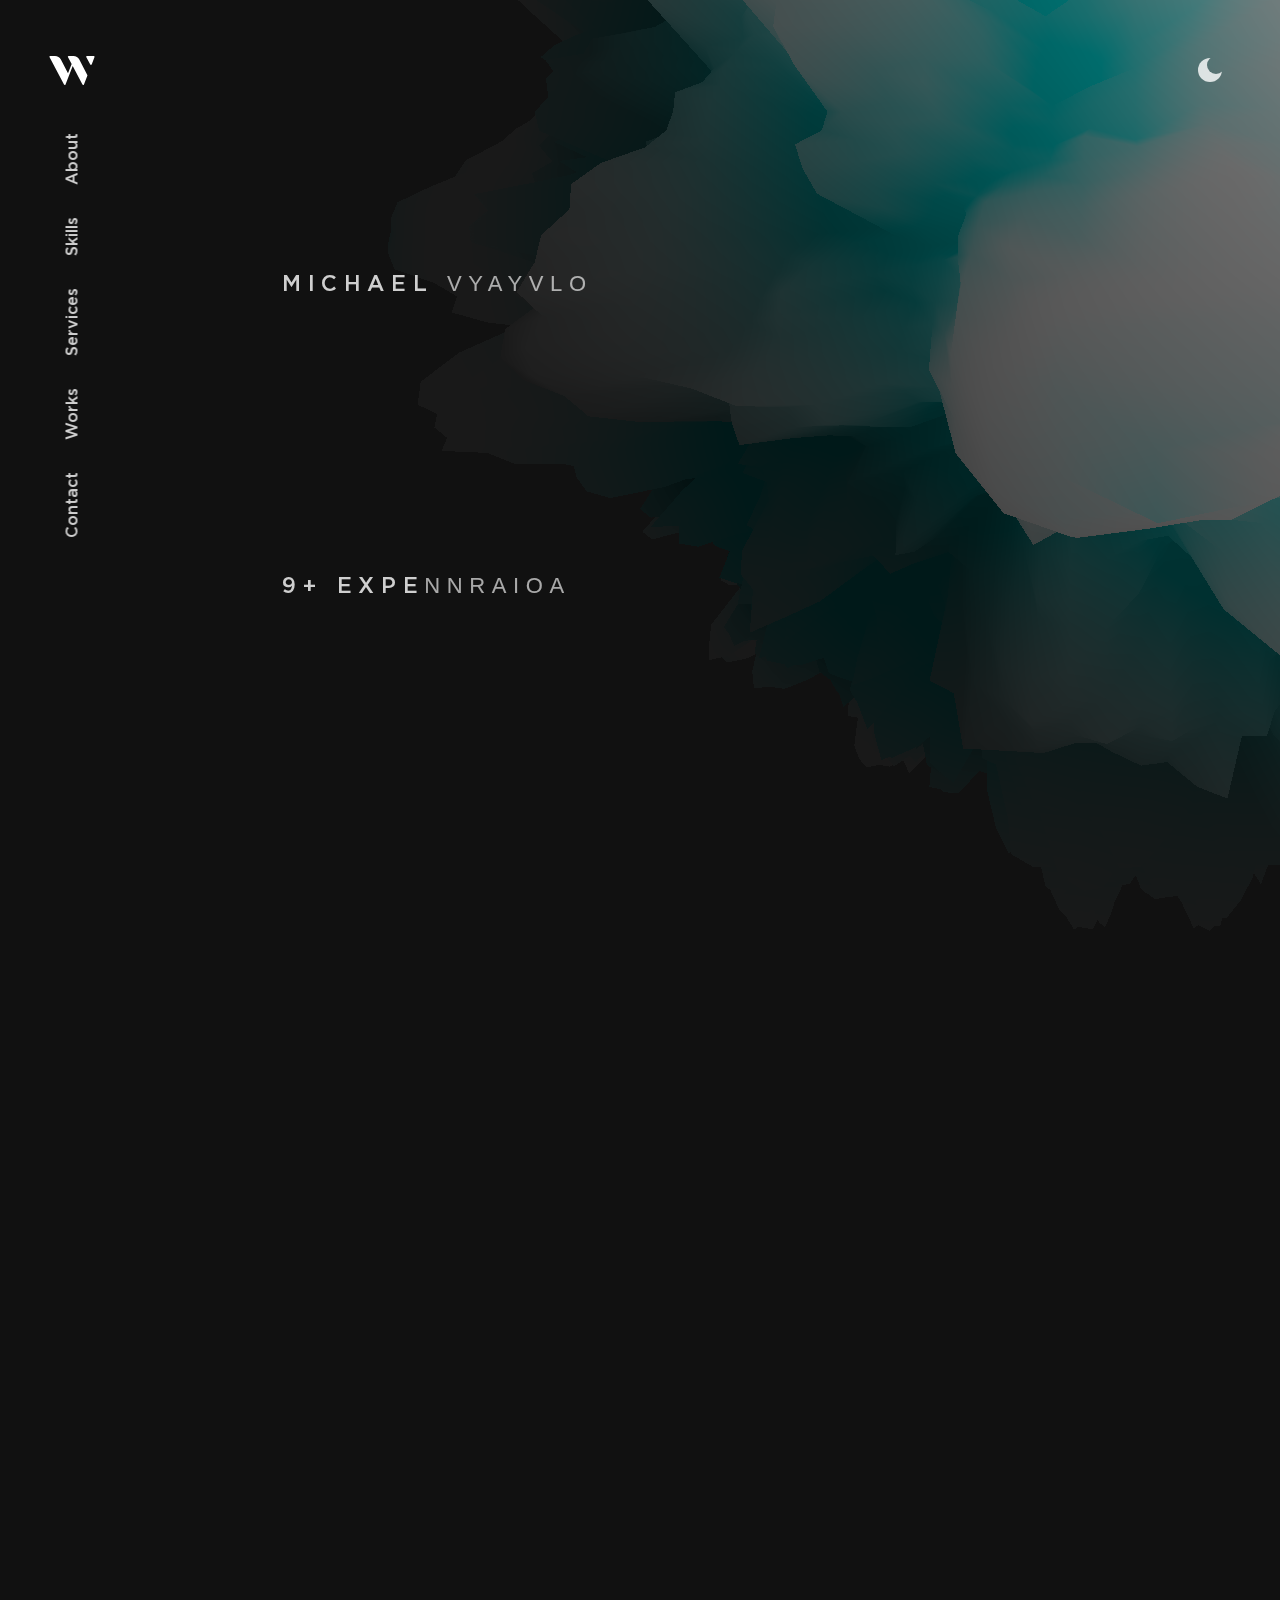
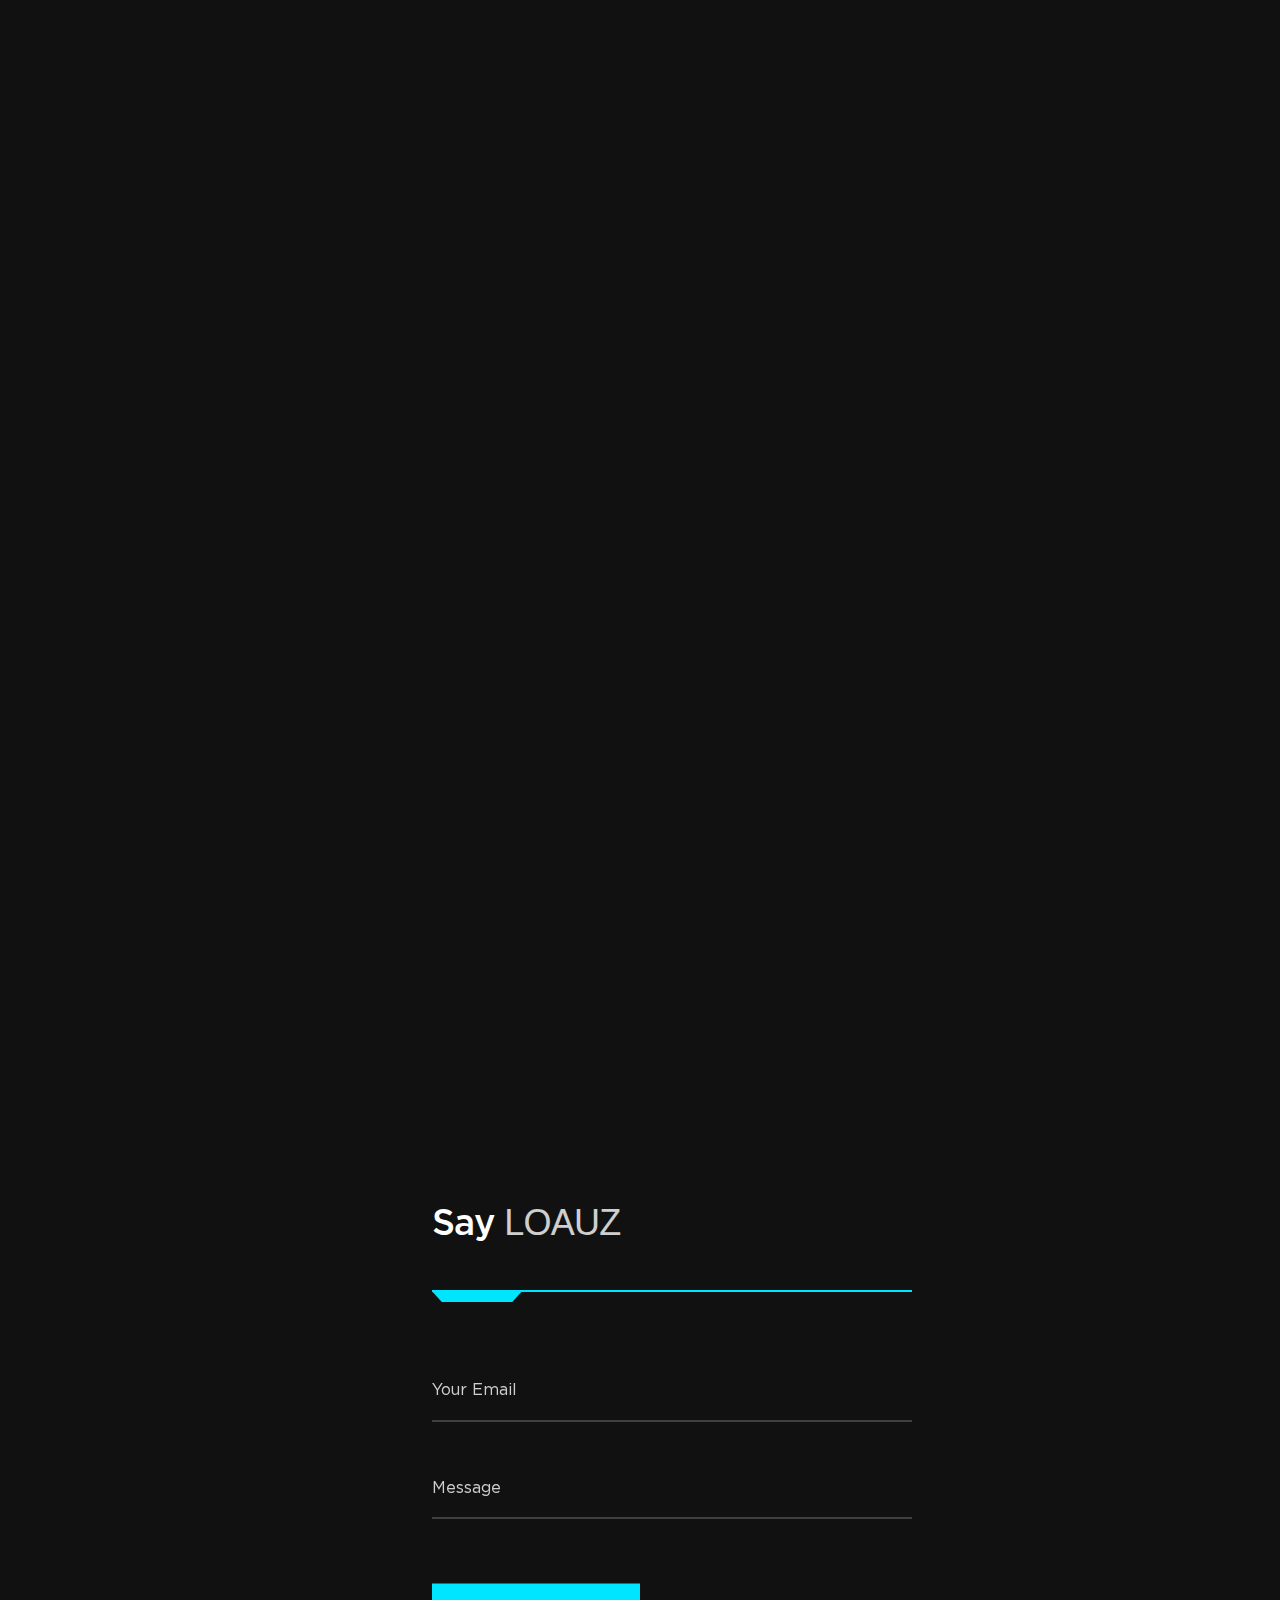
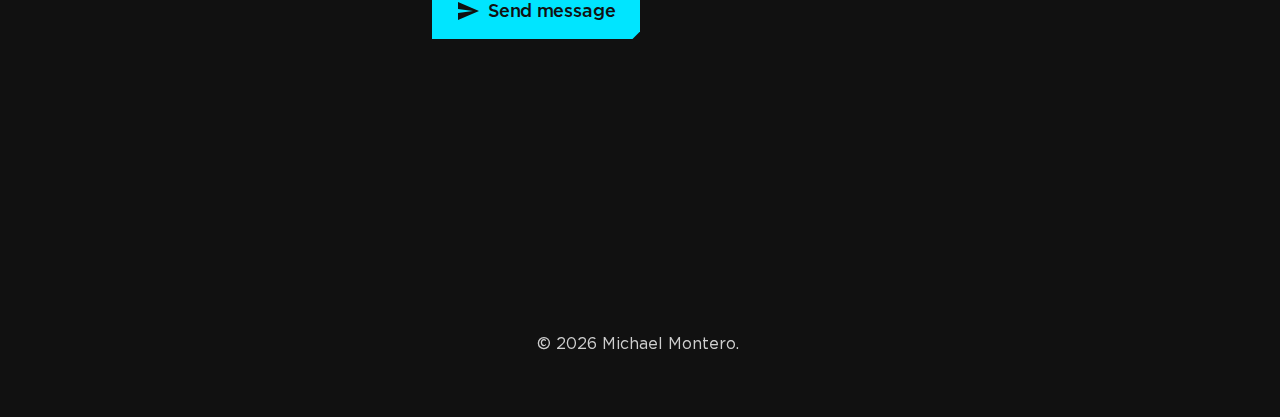
<file: index.html>
<!DOCTYPE html><html lang="en"><head><meta charSet="utf-8"/><meta name="viewport" content="width=device-width"/><meta name="theme-color" content="rgb(17 17 17)"/><link rel="canonical" href="https://rafail.com"/><meta property="og:image" content="https://rafail.com/social-image.png"/><meta property="og:image:alt" content="Banner for the site"/><meta property="og:image:type" content="image/png"/><meta property="og:image:width" content="1280"/><meta property="og:image:height" content="675"/><meta property="og:title" content="Michael Montero | Developer"/><meta property="og:site_name" content="Michael Montero"/><meta property="og:type" content="website"/><meta property="og:url" content="https://rafail.com"/><meta property="og:description" content="Design portfolio of Michael Montero — a senior web and app developer."/><title>Michael Montero | Contact</title><meta name="description" content="Send me a message if you’re interested in discussing a project or if you just want to say hi"/><meta name="author" content="Michael Montero"/><meta property="og:image" content="https://rafail.com/social-image.png"/><meta property="og:image:alt" content="Banner for the site"/><meta property="og:image:type" content="image/png"/><meta property="og:image:width" content="1280"/><meta property="og:image:height" content="675"/><meta property="og:title" content="Michael Montero | Contact"/><meta property="og:site_name" content="Michael Montero"/><meta property="og:type" content="website"/><meta property="og:url" content="https://rafail.com"/><meta property="og:description" content="Send me a message if you’re interested in discussing a project or if you just want to say hi"/><meta name="twitter:card" content="summary_large_image"/><meta name="twitter:description" content="Send me a message if you’re interested in discussing a project or if you just want to say hi"/><meta name="twitter:title" content="Michael Montero | Contact"/><meta name="twitter:site" content="@Michael"/><meta name="twitter:creator" content="@Michael"/><meta name="twitter:image" content="https://rafail.com/social-image.png"/><meta name="next-head-count" content="33"/><meta charSet="utf-8"/><link rel="manifest" href="/manifest.json"/><link rel="shortcut icon" href="/favicon.png" type="image/png"/><link rel="shortcut icon" href="/favicon.svg" type="image/svg+xml"/><link rel="apple-touch-icon" href="/icon-256.png"/><link type="text/plain" rel="author" href="/humans.txt"/><link rel="preload" href="/_next/static/media/gotham-medium.cb181817.woff2" as="font" crossorigin="true"/><link rel="preload" href="/_next/static/media/gotham-book.f0d45f33.woff2" as="font" crossorigin="true"/><style> @font-face { font-family: Gotham; font-weight: 400; src: url(/_next/static/media/gotham-book.f0d45f33.woff2) format('woff2'); font-display: block; font-style: normal; } @font-face { font-family: Gotham; font-weight: 400; src: url(/_next/static/media/gotham-book-italic.30d92fbf.woff2) format('woff2'); font-display: block; font-style: italic; } @font-face { font-family: Gotham; font-weight: 500; src: url(/_next/static/media/gotham-medium.cb181817.woff2) format('woff2'); font-display: block; font-style: normal; } @font-face { font-family: Gotham; font-weight: 500; src: url(/_next/static/media/gotham-medium-italic.f83fe298.woff2) format('woff2'); font-display: block; font-style: italic; } @font-face { font-family: Gotham; font-weight: 700; src: url(/_next/static/media/gotham-bold.c081ace9.woff2) format('woff2'); font-display: block; font-style: normal; } @font-face { font-family: Gotham; font-weight: 700; src: url(/_next/static/media/gotham-bold-italic.72cd55d4.woff2) format('woff2'); font-display: block; font-style: italic; }
</style><style> :root { --rgbBlack: 0 0 0; --rgbWhite: 255 255 255; --bezierFastoutSlowin: cubic-bezier(0.4, 0.0, 0.2, 1); --durationXS: 200ms; --durationS: 300ms; --durationM: 400ms; --durationL: 600ms; --durationXL: 800ms; --systemFontStack: system-ui, -apple-system, BlinkMacSystemFont, San Francisco, Roboto, Segoe UI, Ubuntu, Helvetica Neue, sans-serif; --fontStack: Gotham, var(--systemFontStack); --monoFontStack: ui-monospace, SFMono-Regular, Menlo, Monaco, Consolas, Liberation Mono, Courier New, monospace; --japaneseFontStack: ヒラギノ角ゴ Pro W3, Hiragino Kaku Gothic Pro, Hiragino Sans, Osaka, メイリオ, Meiryo, Segoe UI, sans-serif; --fontWeightRegular: 400; --fontWeightMedium: 500; --fontWeightBold: 700; --fontSizeH0: 8.75rem; --fontSizeH1: 6.25rem; --fontSizeH2: 3.625rem; --fontSizeH3: 2.375rem; --fontSizeH4: 1.75rem; --fontSizeH5: 1.5rem; --fontSizeBodyXL: 1.375rem; --fontSizeBodyL: 1.25rem; --fontSizeBodyM: 1.125rem; --fontSizeBodyS: 1rem; --fontSizeBodyXS: 0.875rem; --lineHeightTitle: 1.1; --lineHeightBody: 1.6; --maxWidthS: 540px; --maxWidthM: 720px; --maxWidthL: 1096px; --maxWidthXL: 1680px; --spaceOuter: 64px; --spaceXS: 4px; --spaceS: 8px; --spaceM: 16px; --spaceL: 24px; --spaceXL: 32px; --space2XL: 48px; --space3XL: 64px; --space4XL: 96px; --space5XL: 128px; --zIndex0: 0; --zIndex1: 4; --zIndex2: 8; --zIndex3: 16; --zIndex4: 32; --zIndex5: 64; } @media (max-width: 2080px) { :root { --fontSizeH0: 7.5rem; --fontSizeH1: 5rem; } } @media (max-width: 1680px) { :root { --maxWidthS: 480px; --maxWidthM: 640px; --maxWidthL: 1000px; --maxWidthXL: 1100px; --spaceOuter: 48px; --fontSizeH0: 6.25rem; --fontSizeH1: 4.375rem; --fontSizeH2: 3.125rem; --fontSizeH3: 2.25rem; --fontSizeH4: 1.625rem; --fontSizeH5: 1.375rem; } } @media (max-width: 1040px) { :root { --fontSizeH0: 5rem; --fontSizeH1: 3.75rem; --fontSizeH2: 3rem; --fontSizeH3: 2rem; --fontSizeH4: 1.5rem; --fontSizeH5: 1.25rem; } } @media (max-width: 696px) { :root { --spaceOuter: 24px; --fontSizeH0: 3.5rem; --fontSizeH1: 2.5rem; --fontSizeH2: 2.125rem; --fontSizeH3: 1.75rem; --fontSizeH4: 1.375rem; --fontSizeH5: 1.125rem; --fontSizeBodyL: 1.0625rem; --fontSizeBodyM: 1rem; --fontSizeBodyS: 0.875rem; } } @media (max-width: 400px) { :root { --spaceOuter: 16px; --fontSizeH0: 2.625rem; --fontSizeH1: 2.375rem; --fontSizeH2: 1.75rem; --fontSizeH3: 1.5rem; --fontSizeH4: 1.25rem; } } [data-theme='dark'] { --rgbBackground: 17 17 17; --rgbBackgroundLight: 26 26 26; --rgbPrimary: 0 229 255; --rgbAccent: 0 229 255; --rgbText: 255 255 255; --rgbError: 255 55 102; --colorTextTitle: rgb(var(--rgbText) / 1); --colorTextBody: rgb(var(--rgbText) / 0.8); --colorTextLight: rgb(var(--rgbText) / 0.6); } [data-theme='light'] { --rgbBackground: 242 242 242; --rgbBackgroundLight: 255 255 255; --rgbPrimary: 0 0 0; --rgbAccent: 0 229 255; --rgbText: 0 0 0; --rgbError: 255 0 60; --colorTextTitle: rgb(var(--rgbText) / 1); --colorTextBody: rgb(var(--rgbText) / 0.8); --colorTextLight: rgb(var(--rgbText) / 0.6); }
</style><link rel="preload" href="/_next/static/css/b892956986d6e3e2.css" as="style"/><link rel="stylesheet" href="/_next/static/css/b892956986d6e3e2.css" data-n-g=""/><link rel="preload" href="/_next/static/css/37ea8c5eaf89c1c7.css" as="style"/><link rel="stylesheet" href="/_next/static/css/37ea8c5eaf89c1c7.css" data-n-p=""/><link rel="preload" href="/_next/static/css/2aaf5a56e02cfdbb.css" as="style"/><link rel="stylesheet" href="/_next/static/css/2aaf5a56e02cfdbb.css" data-n-p=""/><link rel="preload" href="/_next/static/css/08064462b7bc793c.css" as="style"/><link rel="stylesheet" href="/_next/static/css/08064462b7bc793c.css"/><link rel="preload" href="/_next/static/css/c46ce4ec31b4ff6c.css" as="style"/><link rel="stylesheet" href="/_next/static/css/c46ce4ec31b4ff6c.css"/><noscript data-n-css=""></noscript><script defer="" nomodule="" src="/_next/static/chunks/polyfills-c67a75d1b6f99dc8.js"></script><script defer="" src="/_next/static/chunks/fb7d5399.d204227ec4ec6e5c.js"></script><script defer="" src="/_next/static/chunks/559.e00f1afd250c8a45.js"></script><script defer="" src="/_next/static/chunks/980.cb27865ed9a78aa1.js"></script><script defer="" src="/_next/static/chunks/82.58202c7ff9bf718f.js"></script><script src="/_next/static/chunks/webpack-46dbcfb0c9731ae7.js" defer=""></script><script src="/_next/static/chunks/framework-4556c45dd113b893.js" defer=""></script><script src="/_next/static/chunks/main-1a5ef2ee6643c975.js" defer=""></script><script src="/_next/static/chunks/pages/_app-fca3b31be02ca7c3.js" defer=""></script><script src="/_next/static/chunks/316-95fd0f61373242ce.js" defer=""></script><script src="/_next/static/chunks/199-00c5d51f66b565c8.js" defer=""></script><script src="/_next/static/chunks/269-81faf0838ce9fe17.js" defer=""></script><script src="/_next/static/chunks/pages/index-0642caa9bad9d4b3.js" defer=""></script><script src="/_next/static/F2x-XJdmFBkxkB61X6XJO/_buildManifest.js" defer=""></script><script src="/_next/static/F2x-XJdmFBkxkB61X6XJO/_ssgManifest.js" defer=""></script></head><body data-theme="dark" tabindex="-1"><script>
              const initialTheme = JSON.parse(localStorage.getItem('theme'));
              document.body.dataset.theme = initialTheme || 'dark';
            </script><div id="__next"><a class="VisuallyHidden_hidden__D_ZwH App_skip__Hmpeg" data-hidden="false" data-show-on-focus="true" href="#MainContent">Skip to main content</a><header class="Navbar_navbar__7Exjr"><a data-navbar-item="true" class="Navbar_logo__keI4H" aria-label="Michael Montero, Designer" href="/#intro"><svg aria-hidden="true" class="Monogram_monogram__tnGpV" width="46" height="29" viewBox="0 0 46 29"><defs><clipPath id=":R2sm:monogram-clip"><path d="M16.525 28.462l7.18-18.35.003-.001 9.72 18.442a.838.838 0 001.524-.093l3.39-8.824a.846.846 0 00-.04-.686L30.307 3.605A6.698 6.698 0 0024.367 0h-4.6a.84.84 0 00-.74 1.23l3.63 6.887-3.655 9.15-7.12-13.662A6.698 6.698 0 005.942 0h-4.6a.842.842 0 00-.748 1.23L15 28.554a.839.839 0 001.524-.092zM42.392 8.806a.835.835 0 00.387-.446v.001l2.67-7.23a.838.838 0 00-.785-1.129h-6.578a.837.837 0 00-.736 1.238l3.907 7.226c.22.41.729.56 1.135.34z"></path></clipPath></defs><rect clip-path="url(#:R2sm:monogram-clip)" width="100%" height="100%"></rect><g clip-path="url(#:R2sm:monogram-clip)"><rect class="Monogram_highlight__ly_rQ" width="100%" height="100%"></rect></g></svg></a><button class="Button_button__L2wUb NavToggle_toggle__gmiZu" data-icon-only="true" aria-label="Menu" aria-expanded="false"><span class="Button_text__t2U9w"><div class="NavToggle_inner__0uerT"><svg width="24" height="24" viewBox="0 0 24 24" aria-hidden="true" class="Icon_icon__t_YgI NavToggle_icon__aG8yu" data-menu="true" data-open="false"><path d="M22 6H2V4h20v2zM2 13h16v-2H2v2zm0 7h20v-2H2v2z"></path></svg><svg width="24" height="24" viewBox="0 0 24 24" aria-hidden="true" class="Icon_icon__t_YgI NavToggle_icon__aG8yu" data-close="true" data-open="false"><path d="M19 6.41L17.59 5 12 10.59 6.41 5 5 6.41 10.59 12 5 17.59 6.41 19 12 13.41 17.59 19 19 17.59 13.41 12z"></path></svg></div></span></button><nav class="Navbar_nav__Ymaux"><div class="Navbar_navList__mg4Oa"><a data-navbar-item="true" class="Navbar_navLink__Havgb" aria-current="" href="/#about">About</a><a data-navbar-item="true" class="Navbar_navLink__Havgb" aria-current="" href="/#skill">Skills</a><a data-navbar-item="true" class="Navbar_navLink__Havgb" aria-current="" href="/#service">Services</a><a data-navbar-item="true" class="Navbar_navLink__Havgb" aria-current="" href="/#work">Works</a><a data-navbar-item="true" class="Navbar_navLink__Havgb" aria-current="" href="/#contact">Contact</a></div></nav><button class="Button_button__L2wUb ThemeToggle_toggle__w8LEU" data-icon-only="true" aria-label="Toggle theme" data-navbar-item="true"><span class="Button_text__t2U9w"><svg aria-hidden="true" width="38" height="38" viewBox="0 0 38 38"><defs><mask id=":Rasm:theme-toggle-mask"><circle class="ThemeToggle_circle__qVSRK" data-mask="true" cx="19" cy="19" r="13"></circle><circle class="ThemeToggle_mask__Y09BP" cx="25" cy="14" r="9"></circle></mask></defs><path class="ThemeToggle_path__9hTG0" d="M19 3v7M19 35v-7M32.856 11l-6.062 3.5M5.144 27l6.062-3.5M5.144 11l6.062 3.5M32.856 27l-6.062-3.5"></path><circle class="ThemeToggle_circle__qVSRK" mask="url(#:Rasm:theme-toggle-mask)" cx="19" cy="19" r="12"></circle></svg></span></button></header><main class="App_app__x2qc1" tabindex="-1" id="MainContent"><div class="App_page__ZYUk8" style="opacity:0"><div class="Home_home__yJ5yN"><section class="Section_section__FuI7l Intro_intro__Fx18m" id="intro" aria-labelledby="intro-title" tabindex="-1"><canvas aria-hidden="true" class="DisplacementSphere_canvas__zrcVe" data-visible="false"></canvas><header class="Intro_text__bLtjA"><h1 class="Intro_name__hkBtD" data-visible="false" id="intro-title"><span class="DecoderText_text__ZFBnw"><span class="VisuallyHidden_hidden__D_ZwH" data-hidden="true">Michael Montero</span><span aria-hidden="true"></span></span></h1><h2 class="Heading_heading__209rB Intro_title__qdlyS" data-align="auto" data-weight="medium" data-level="0"><span class="VisuallyHidden_hidden__D_ZwH" data-hidden="true">Senior + Developer, Prototyper, Animator, Illustrator, and Modder</span><span aria-hidden="true" class="Intro_row__9djxx"><span class="Intro_word__VWCdZ" data-status="exited" style="--delay:200ms">Senior</span><span class="Intro_line__LKNE4" data-status="exited"></span></span><div class="Intro_row__9djxx" component="span"><span aria-hidden="true" class="Intro_word__VWCdZ" data-plus="true" data-status="exited" style="--delay:600ms">Developer</span></div></h2><h1 class="Intro_name__hkBtD" data-visible="false" id="intro-title"><span class="DecoderText_text__ZFBnw"><span class="VisuallyHidden_hidden__D_ZwH" data-hidden="true">9+ experiences</span><span aria-hidden="true"></span></span></h1></header><a class="Intro_scrollIndicator__lSkd1" data-status="exited" data-hidden="false" href="/#about"><span class="VisuallyHidden_hidden__D_ZwH" data-hidden="true">Scroll to projects</span></a><a class="Intro_mobileScrollIndicator__F_88l" data-status="exited" data-hidden="false" href="/#about"><span class="VisuallyHidden_hidden__D_ZwH" data-hidden="true">Scroll to projects</span><svg stroke="currentColor" width="43" height="15" viewBox="0 0 43 15" aria-hidden="true"><path d="M1 1l20.5 12L42 1" stroke-width="2" fill="none"></path></svg></a></section><section class="Section_section__FuI7l Profile_profile__DRTQQ" id="about" aria-labelledby="about-title" tabindex="-1"><div class="Profile_content__nk6uj"><div class="Profile_column__TSml5"><h3 class="Heading_heading__209rB Profile_title__ix51N" data-align="auto" data-weight="medium" data-level="3" data-visible="false" id="about-title"><span class="DecoderText_text__ZFBnw"><span class="VisuallyHidden_hidden__D_ZwH" data-hidden="true">Hi there</span><span aria-hidden="true"></span></span></h3><p class="Text_text__I2GnQ Profile_description__9LXnv" data-align="auto" data-size="l" data-weight="auto" data-visible="false">My name is Michael Montero. I am a Full Stack Web Developer located in New York. I`m highly passionate when it comes to learning all sorts of things. That`s what keeps me going in life.</p><p class="Text_text__I2GnQ Profile_description__9LXnv" data-align="auto" data-size="l" data-weight="auto" data-visible="false">I look at coding as a never-ending challenge, and I won`t slow down until I feel like I achieved a level of mastery. Then the real fun begins. Until that moment, it`s all about self-discipline, continuous learning, and tremendous patience. I, in one word: `DRIVEN`.</p><a class="Button_button__L2wUb Profile_button__WturH" data-secondary="true" data-icon="send" href="/#contact" data-visible="false"><svg width="24" height="24" viewBox="0 0 24 24" aria-hidden="true" class="Icon_icon__t_YgI Button_icon__mSIRG" data-start="true"><path d="M2.01 21L23 12 2.01 3 2 10l15 2-15 2 .01 7z"></path></svg><span class="Button_text__t2U9w">Send me a message</span></a></div><div class="Profile_column__TSml5"><div class="Profile_tag__o8Ug4" aria-hidden="true"><div class="Divider_divider__R3vqT" style="--lineWidth:100%;--lineHeight:2px;--notchWidth:64px;--notchHeight:8px;--collapseDelay:1000ms"><div class="Divider_line__bFTLx" data-collapsed="true"></div><div class="Divider_notch__1kxAj" data-collapsed="true" style="--collapseDelay:1160ms"></div></div><div class="Profile_tagText__ItnPN" data-visible="false">About Me</div></div><div class="Profile_image__fjDOX"><div class="Image_image__fhfXL" data-visible="false" data-reveal="true" data-theme="dark" style="--delay:100ms"><div class="Image_elementWrapper__dY5KC" data-reveal="true" data-visible="false" style="--delay:1100ms"><img class="Image_element__EpM9I" data-loaded="false" decoding="async" width="800" height="800" alt="Me standing in front of the Torii on Miyajima, an island off the coast of Hiroshima in Japan" sizes="(max-width: 696px) 100vw, 480px"/><img aria-hidden="true" class="Image_placeholder__rZeKX" data-loaded="false" style="--delay:100ms" src="/_next/static/media/profile-placeholder.f7600bd6.jpg" width="12" height="14" decoding="async" alt="" role="presentation"/></div></div></div></div></div></section><section class="Section_section__FuI7l ProjectSummary_summary__JB0Eo" data-first="true" aria-labelledby="skill-title" id="skill" tabindex="-1"><div class="ProjectSummary_content__05F3E"><div class="ProjectSummary_details__2gvtA"><div aria-hidden="true" class="ProjectSummary_index__mUPDG"><div class="Divider_divider__R3vqT" style="--lineWidth:100%;--lineHeight:2px;--notchWidth:64px;--notchHeight:8px;--collapseDelay:1000ms"><div class="Divider_line__bFTLx" data-collapsed="true"></div><div class="Divider_notch__1kxAj" data-collapsed="true" style="--collapseDelay:1160ms"></div></div><span class="ProjectSummary_indexNumber__OouoK" data-visible="false">01</span></div><h2 class="Heading_heading__209rB ProjectSummary_title__EPFUk" data-align="auto" data-weight="medium" data-level="3" data-visible="false" id="skill-title">Professional skills</h2><p class="Text_text__I2GnQ ProjectSummary_description__2dqm3" data-align="auto" data-size="m" data-weight="auto" data-visible="false">A senior web developer combines technical expertise with creativity, problem-solving skills, and a passion for delivering high-quality web solutions.</p><div class="ProjectSummary_button__GyCja" data-visible="false"><a class="Button_button__L2wUb" href="/projects/slice/#skilldetail"><span class="Button_text__t2U9w">View Skills</span><svg width="24" height="24" viewBox="0 0 24 24" aria-hidden="true" class="Icon_icon__t_YgI Button_icon__mSIRG" data-end="true" data-shift="true"><path d="M14.207 4.793l6.5 6.5.707.707-.707.707-6.5 6.5-1.414-1.414L17.586 13H3v-2h14.586l-4.793-4.793 1.414-1.414z"></path></svg></a></div></div><div class="ProjectSummary_preview__pE2P8"><svg aria-hidden="true" width="750" height="137" viewBox="0 0 750 137" data-visible="false" data-light="false" style="--opacity:1" class="ProjectSummary_svg__pWw7X" data-device="laptop"><use href=""></use></svg><div class="ProjectSummary_model__mrQS3" data-device="laptop"><div class="Model_model__228ej" data-loaded="false" style="--delay:700ms" role="img" aria-label="Annotating a biomedical image in the Slice app"><canvas class="Model_canvas__kaLjL"></canvas></div></div></div></div></section><section class="Section_section__FuI7l ProjectSummary_summary__JB0Eo" data-first="false" aria-labelledby="service-title" id="service" tabindex="-1"><div class="ProjectSummary_content__05F3E"><div class="ProjectSummary_details__2gvtA"><div aria-hidden="true" class="ProjectSummary_index__mUPDG"><div class="Divider_divider__R3vqT" style="--lineWidth:100%;--lineHeight:2px;--notchWidth:64px;--notchHeight:8px;--collapseDelay:1000ms"><div class="Divider_line__bFTLx" data-collapsed="true"></div><div class="Divider_notch__1kxAj" data-collapsed="true" style="--collapseDelay:1160ms"></div></div><span class="ProjectSummary_indexNumber__OouoK" data-visible="false">02</span></div><h2 class="Heading_heading__209rB ProjectSummary_title__EPFUk" data-align="auto" data-weight="medium" data-level="3" data-visible="false" id="service-title">My Services</h2><p class="Text_text__I2GnQ ProjectSummary_description__2dqm3" data-align="auto" data-size="m" data-weight="auto" data-visible="false">What I can do is..</p><div class="ProjectSummary_button__GyCja" data-visible="false"><a class="Button_button__L2wUb" href="/projects/slice/#servicedetail"><span class="Button_text__t2U9w">View Services</span><svg width="24" height="24" viewBox="0 0 24 24" aria-hidden="true" class="Icon_icon__t_YgI Button_icon__mSIRG" data-end="true" data-shift="true"><path d="M14.207 4.793l6.5 6.5.707.707-.707.707-6.5 6.5-1.414-1.414L17.586 13H3v-2h14.586l-4.793-4.793 1.414-1.414z"></path></svg></a></div></div><div class="ProjectSummary_preview__pE2P8"><svg aria-hidden="true" width="750" height="137" viewBox="0 0 750 137" data-visible="false" data-light="false" style="--opacity:1" class="ProjectSummary_svg__pWw7X" data-device="laptop"><use href=""></use></svg><div class="ProjectSummary_model__mrQS3" data-device="laptop"><div class="Model_model__228ej" data-loaded="false" style="--delay:700ms" role="img" aria-label="Annotating a biomedical image in the Slice app"><canvas class="Model_canvas__kaLjL"></canvas></div></div></div></div></section><section class="Section_section__FuI7l ProjectSummary_summary__JB0Eo" data-first="false" aria-labelledby="work-title" id="work" tabindex="-1"><div class="ProjectSummary_content__05F3E"><div class="ProjectSummary_details__2gvtA"><div aria-hidden="true" class="ProjectSummary_index__mUPDG"><div class="Divider_divider__R3vqT" style="--lineWidth:100%;--lineHeight:2px;--notchWidth:64px;--notchHeight:8px;--collapseDelay:1000ms"><div class="Divider_line__bFTLx" data-collapsed="true"></div><div class="Divider_notch__1kxAj" data-collapsed="true" style="--collapseDelay:1160ms"></div></div><span class="ProjectSummary_indexNumber__OouoK" data-visible="false">03</span></div><h2 class="Heading_heading__209rB ProjectSummary_title__EPFUk" data-align="auto" data-weight="medium" data-level="3" data-visible="false" id="work-title">Web Developer Extraordinaire</h2><p class="Text_text__I2GnQ ProjectSummary_description__2dqm3" data-align="auto" data-size="m" data-weight="auto" data-visible="false">Unleash your creativity and technical prowess as you learn the fundamentals of HTML, CSS, and JavaScript, laying the foundation for crafting visually stunning and interactive websites.Designing a platform to help educators build better online courseware</p><div class="ProjectSummary_button__GyCja" data-visible="false"><a class="Button_button__L2wUb" href="/projects/smart-sparrow/"><span class="Button_text__t2U9w">View project</span><svg width="24" height="24" viewBox="0 0 24 24" aria-hidden="true" class="Icon_icon__t_YgI Button_icon__mSIRG" data-end="true" data-shift="true"><path d="M14.207 4.793l6.5 6.5.707.707-.707.707-6.5 6.5-1.414-1.414L17.586 13H3v-2h14.586l-4.793-4.793 1.414-1.414z"></path></svg></a></div></div><div class="ProjectSummary_preview__pE2P8"><svg aria-hidden="true" width="750" height="137" viewBox="0 0 750 137" data-visible="false" data-light="false" style="--opacity:1" class="ProjectSummary_svg__pWw7X" data-device="laptop"><use href=""></use></svg><div class="ProjectSummary_model__mrQS3" data-device="laptop"><div class="Model_model__228ej" data-loaded="false" style="--delay:700ms" role="img" aria-label="Smart Sparrow lesson builder"><canvas class="Model_canvas__kaLjL"></canvas></div></div></div></div></section><section class="Section_section__FuI7l ProjectSummary_summary__JB0Eo" data-alternate="true" data-first="false" aria-labelledby="work-2-title" id="work-2" tabindex="-1"><div class="ProjectSummary_content__05F3E"><div class="ProjectSummary_preview__pE2P8"><svg aria-hidden="true" width="750" height="137" viewBox="0 0 750 137" data-visible="false" data-light="false" style="--opacity:1" class="ProjectSummary_svg__pWw7X" data-device="phone"><use href=""></use></svg><div class="ProjectSummary_model__mrQS3" data-device="phone"><div class="Model_model__228ej" data-loaded="false" style="--delay:300ms" role="img" aria-label="App login screen"><canvas class="Model_canvas__kaLjL"></canvas></div></div></div><div class="ProjectSummary_details__2gvtA"><div aria-hidden="true" class="ProjectSummary_index__mUPDG"><div class="Divider_divider__R3vqT" style="--lineWidth:100%;--lineHeight:2px;--notchWidth:64px;--notchHeight:8px;--collapseDelay:1000ms"><div class="Divider_line__bFTLx" data-collapsed="true"></div><div class="Divider_notch__1kxAj" data-collapsed="true" style="--collapseDelay:1160ms"></div></div><span class="ProjectSummary_indexNumber__OouoK" data-visible="false">04</span></div><h2 class="Heading_heading__209rB ProjectSummary_title__EPFUk" data-align="auto" data-weight="medium" data-level="3" data-visible="false" id="work-2-title">The Art of App Development</h2><p class="Text_text__I2GnQ ProjectSummary_description__2dqm3" data-align="auto" data-size="m" data-weight="auto" data-visible="false">Design and development for a video game tracking app built in React Native</p><div class="ProjectSummary_button__GyCja" data-visible="false"><a class="Button_button__L2wUb" href="/projects/volkihar-knight/"><span class="Button_text__t2U9w">View website</span><svg width="24" height="24" viewBox="0 0 24 24" aria-hidden="true" class="Icon_icon__t_YgI Button_icon__mSIRG" data-end="true" data-shift="true"><path d="M14.207 4.793l6.5 6.5.707.707-.707.707-6.5 6.5-1.414-1.414L17.586 13H3v-2h14.586l-4.793-4.793 1.414-1.414z"></path></svg></a></div></div></div></section><div class="Section_section__FuI7l Contact_contact__lAyjk" id="contact"><form class="Contact_form__u7Fnx" method="post"><h1 class="Heading_heading__209rB Contact_title__e7dct" data-align="auto" data-weight="medium" data-level="3" data-status="exited" style="--delay:360ms"><span class="DecoderText_text__ZFBnw"><span class="VisuallyHidden_hidden__D_ZwH" data-hidden="true">Say hello</span><span aria-hidden="true"></span></span></h1><div class="Divider_divider__R3vqT Contact_divider__Cuz6Q" style="--lineWidth:100%;--lineHeight:2px;--notchWidth:90px;--notchHeight:10px;--collapseDelay:0ms;--delay:380ms" data-status="exited"><div class="Divider_line__bFTLx" data-collapsed="false"></div><div class="Divider_notch__1kxAj" data-collapsed="false" style="--collapseDelay:160ms"></div></div><div class="Input_container__7Goxk Contact_input__utqPy" data-error="false" style="--delay:500ms" data-status="exited"><div class="Input_content__uzVSn"><label class="Input_label__mcV2a" data-focused="false" data-filled="false" id=":Rfl2n4m:input-label" for=":Rfl2n4m:input">Your Email</label><input class="Input_input__7s5ug" id=":Rfl2n4m:input" aria-labelledby=":Rfl2n4m:input-label" autoComplete="email" required="" maxLength="512" type="email" value=""/><div class="Input_underline__NozM9" data-focused="false"></div></div></div><div class="Input_container__7Goxk Contact_input__utqPy" data-error="false" style="--delay:600ms" data-status="exited"><div class="Input_content__uzVSn"><label class="Input_label__mcV2a" data-focused="false" data-filled="false" id=":Rjl2n4m:input-label" for=":Rjl2n4m:input">Message</label><textarea class="TextArea_textarea__7ccmD Input_input__7s5ug" style="--resize:none" rows="1" id=":Rjl2n4m:input" aria-labelledby=":Rjl2n4m:input-label" autoComplete="off" required="" maxLength="4096"></textarea><div class="Input_underline__NozM9" data-focused="false"></div></div></div><div class="Contact_formError__i2_IT" data-status="false" style="--height:0px"><div class="Contact_formErrorContent__vBJx_"><div class="Contact_formErrorMessage__wEAfL"><svg width="24" height="24" viewBox="0 0 24 24" aria-hidden="true" class="Icon_icon__t_YgI Contact_formErrorIcon__cK4yz"><path d="M12 5.068 19.697 19H4.302L12 5.068Zm-.876-2.552-9.392 17L2.607 21h18.785l.875-1.484-9.392-17h-1.75ZM11 14v-4h2v4h-2Zm0 3v-2h2v2h-2Z"></path></svg></div></div></div><button class="Button_button__L2wUb Contact_button__ixpaN" data-loading="false" data-icon="send" data-status="exited" data-sending="false" style="--delay:700ms" type="submit"><svg width="24" height="24" viewBox="0 0 24 24" aria-hidden="true" class="Icon_icon__t_YgI Button_icon__mSIRG" data-start="true"><path d="M2.01 21L23 12 2.01 3 2 10l15 2-15 2 .01 7z"></path></svg><span class="Button_text__t2U9w">Send message</span></button></form><div class="Contact_navIcons__hIK4j"></div></div><footer class="Footer_footer__nKPS_"><span class="Text_text__I2GnQ" data-align="center" data-size="s" data-weight="auto"><span class="Footer_date__d0nD9">© 2025 Michael Montero.</span><a class="Link_link__1F_mp Footer_link__2Y2qR" data-secondary="true" rel="noreferrer noopener" href="https://mailto:Nadir@magehire.com/" target="_blank"></a></span></footer></div></div></main></div><script id="__NEXT_DATA__" type="application/json">{"props":{"pageProps":{}},"page":"/","query":{},"buildId":"F2x-XJdmFBkxkB61X6XJO","nextExport":true,"autoExport":true,"isFallback":false,"dynamicIds":[6980,3082],"scriptLoader":[]}</script><div id="portal-root"></div></body></html>
</file>
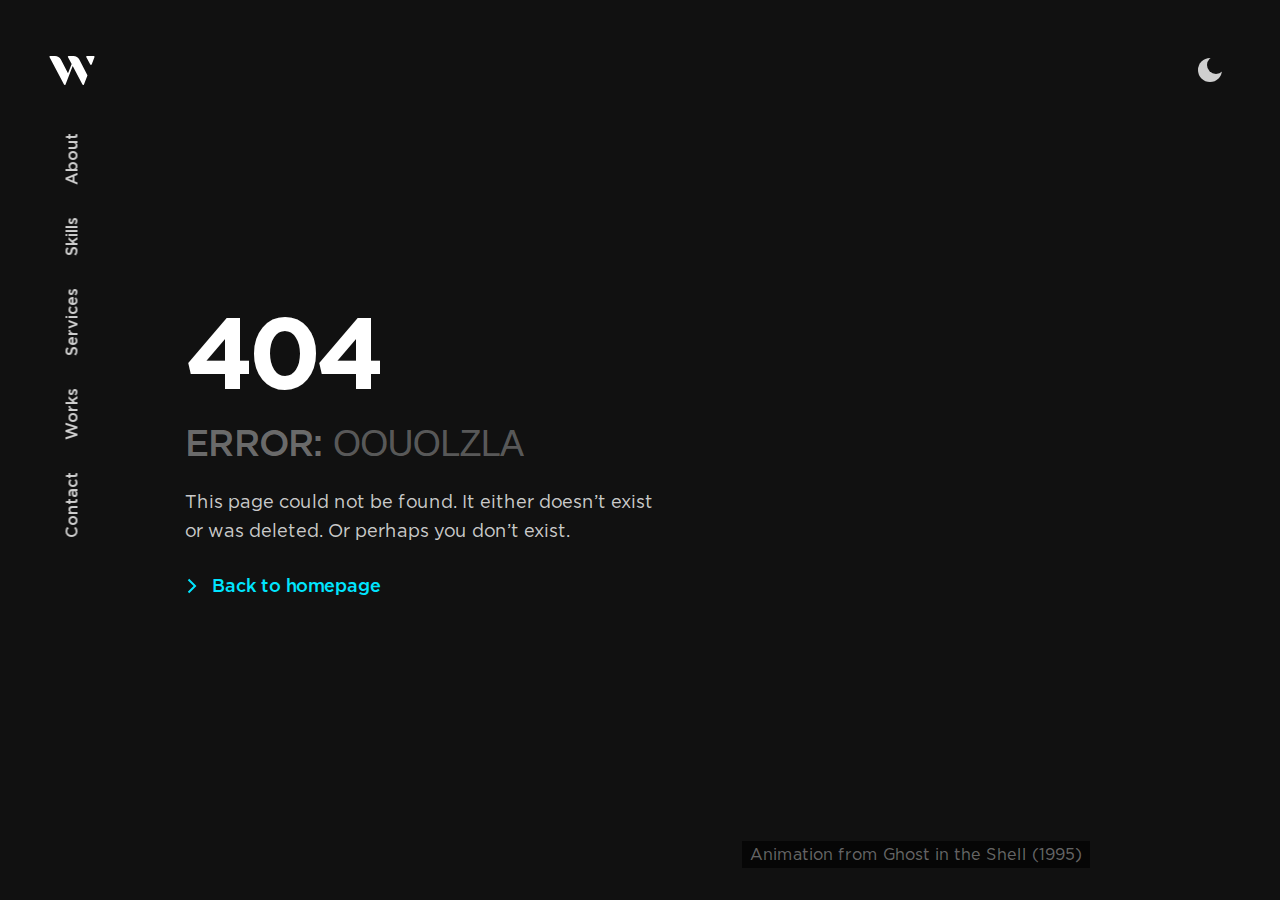
<file: 404/index.html>
<!DOCTYPE html><html lang="en"><head><meta charSet="utf-8"/><meta name="viewport" content="width=device-width"/><meta name="theme-color" content="rgb(17 17 17)"/><link rel="canonical" href="https://rafail.com/404/"/><title>Michael Montero | 404 Not Found</title><meta name="description" content="404 page not found. This page doesn&#x27;t exist"/><meta name="author" content="Michael Montero"/><meta property="og:image" content="https://rafail.com/social-image.png"/><meta property="og:image:alt" content="Banner for the site"/><meta property="og:image:type" content="image/png"/><meta property="og:image:width" content="1280"/><meta property="og:image:height" content="675"/><meta property="og:title" content="Michael Montero | 404 Not Found"/><meta property="og:site_name" content="Michael Montero"/><meta property="og:type" content="website"/><meta property="og:url" content="https://rafail.com"/><meta property="og:description" content="404 page not found. This page doesn&#x27;t exist"/><meta name="twitter:card" content="summary_large_image"/><meta name="twitter:description" content="404 page not found. This page doesn&#x27;t exist"/><meta name="twitter:title" content="Michael Montero | 404 Not Found"/><meta name="twitter:site" content="@Michael"/><meta name="twitter:creator" content="@Michael"/><meta name="twitter:image" content="https://rafail.com/social-image.png"/><meta name="next-head-count" content="23"/><meta charSet="utf-8"/><link rel="manifest" href="/manifest.json"/><link rel="shortcut icon" href="/favicon.png" type="image/png"/><link rel="shortcut icon" href="/favicon.svg" type="image/svg+xml"/><link rel="apple-touch-icon" href="/icon-256.png"/><link type="text/plain" rel="author" href="/humans.txt"/><link rel="preload" href="/_next/static/media/gotham-medium.cb181817.woff2" as="font" crossorigin="true"/><link rel="preload" href="/_next/static/media/gotham-book.f0d45f33.woff2" as="font" crossorigin="true"/><style> @font-face { font-family: Gotham; font-weight: 400; src: url(/_next/static/media/gotham-book.f0d45f33.woff2) format('woff2'); font-display: block; font-style: normal; } @font-face { font-family: Gotham; font-weight: 400; src: url(/_next/static/media/gotham-book-italic.30d92fbf.woff2) format('woff2'); font-display: block; font-style: italic; } @font-face { font-family: Gotham; font-weight: 500; src: url(/_next/static/media/gotham-medium.cb181817.woff2) format('woff2'); font-display: block; font-style: normal; } @font-face { font-family: Gotham; font-weight: 500; src: url(/_next/static/media/gotham-medium-italic.f83fe298.woff2) format('woff2'); font-display: block; font-style: italic; } @font-face { font-family: Gotham; font-weight: 700; src: url(/_next/static/media/gotham-bold.c081ace9.woff2) format('woff2'); font-display: block; font-style: normal; } @font-face { font-family: Gotham; font-weight: 700; src: url(/_next/static/media/gotham-bold-italic.72cd55d4.woff2) format('woff2'); font-display: block; font-style: italic; }
</style><style> :root { --rgbBlack: 0 0 0; --rgbWhite: 255 255 255; --bezierFastoutSlowin: cubic-bezier(0.4, 0.0, 0.2, 1); --durationXS: 200ms; --durationS: 300ms; --durationM: 400ms; --durationL: 600ms; --durationXL: 800ms; --systemFontStack: system-ui, -apple-system, BlinkMacSystemFont, San Francisco, Roboto, Segoe UI, Ubuntu, Helvetica Neue, sans-serif; --fontStack: Gotham, var(--systemFontStack); --monoFontStack: ui-monospace, SFMono-Regular, Menlo, Monaco, Consolas, Liberation Mono, Courier New, monospace; --japaneseFontStack: ヒラギノ角ゴ Pro W3, Hiragino Kaku Gothic Pro, Hiragino Sans, Osaka, メイリオ, Meiryo, Segoe UI, sans-serif; --fontWeightRegular: 400; --fontWeightMedium: 500; --fontWeightBold: 700; --fontSizeH0: 8.75rem; --fontSizeH1: 6.25rem; --fontSizeH2: 3.625rem; --fontSizeH3: 2.375rem; --fontSizeH4: 1.75rem; --fontSizeH5: 1.5rem; --fontSizeBodyXL: 1.375rem; --fontSizeBodyL: 1.25rem; --fontSizeBodyM: 1.125rem; --fontSizeBodyS: 1rem; --fontSizeBodyXS: 0.875rem; --lineHeightTitle: 1.1; --lineHeightBody: 1.6; --maxWidthS: 540px; --maxWidthM: 720px; --maxWidthL: 1096px; --maxWidthXL: 1680px; --spaceOuter: 64px; --spaceXS: 4px; --spaceS: 8px; --spaceM: 16px; --spaceL: 24px; --spaceXL: 32px; --space2XL: 48px; --space3XL: 64px; --space4XL: 96px; --space5XL: 128px; --zIndex0: 0; --zIndex1: 4; --zIndex2: 8; --zIndex3: 16; --zIndex4: 32; --zIndex5: 64; } @media (max-width: 2080px) { :root { --fontSizeH0: 7.5rem; --fontSizeH1: 5rem; } } @media (max-width: 1680px) { :root { --maxWidthS: 480px; --maxWidthM: 640px; --maxWidthL: 1000px; --maxWidthXL: 1100px; --spaceOuter: 48px; --fontSizeH0: 6.25rem; --fontSizeH1: 4.375rem; --fontSizeH2: 3.125rem; --fontSizeH3: 2.25rem; --fontSizeH4: 1.625rem; --fontSizeH5: 1.375rem; } } @media (max-width: 1040px) { :root { --fontSizeH0: 5rem; --fontSizeH1: 3.75rem; --fontSizeH2: 3rem; --fontSizeH3: 2rem; --fontSizeH4: 1.5rem; --fontSizeH5: 1.25rem; } } @media (max-width: 696px) { :root { --spaceOuter: 24px; --fontSizeH0: 3.5rem; --fontSizeH1: 2.5rem; --fontSizeH2: 2.125rem; --fontSizeH3: 1.75rem; --fontSizeH4: 1.375rem; --fontSizeH5: 1.125rem; --fontSizeBodyL: 1.0625rem; --fontSizeBodyM: 1rem; --fontSizeBodyS: 0.875rem; } } @media (max-width: 400px) { :root { --spaceOuter: 16px; --fontSizeH0: 2.625rem; --fontSizeH1: 2.375rem; --fontSizeH2: 1.75rem; --fontSizeH3: 1.5rem; --fontSizeH4: 1.25rem; } } [data-theme='dark'] { --rgbBackground: 17 17 17; --rgbBackgroundLight: 26 26 26; --rgbPrimary: 0 229 255; --rgbAccent: 0 229 255; --rgbText: 255 255 255; --rgbError: 255 55 102; --colorTextTitle: rgb(var(--rgbText) / 1); --colorTextBody: rgb(var(--rgbText) / 0.8); --colorTextLight: rgb(var(--rgbText) / 0.6); } [data-theme='light'] { --rgbBackground: 242 242 242; --rgbBackgroundLight: 255 255 255; --rgbPrimary: 0 0 0; --rgbAccent: 0 229 255; --rgbText: 0 0 0; --rgbError: 255 0 60; --colorTextTitle: rgb(var(--rgbText) / 1); --colorTextBody: rgb(var(--rgbText) / 0.8); --colorTextLight: rgb(var(--rgbText) / 0.6); }
</style><link rel="preload" href="/_next/static/css/b892956986d6e3e2.css" as="style"/><link rel="stylesheet" href="/_next/static/css/b892956986d6e3e2.css" data-n-g=""/><link rel="preload" href="/_next/static/css/a2f5c4da2c3b8cfe.css" as="style"/><link rel="stylesheet" href="/_next/static/css/a2f5c4da2c3b8cfe.css" data-n-p=""/><noscript data-n-css=""></noscript><script defer="" nomodule="" src="/_next/static/chunks/polyfills-c67a75d1b6f99dc8.js"></script><script src="/_next/static/chunks/webpack-46dbcfb0c9731ae7.js" defer=""></script><script src="/_next/static/chunks/framework-4556c45dd113b893.js" defer=""></script><script src="/_next/static/chunks/main-1a5ef2ee6643c975.js" defer=""></script><script src="/_next/static/chunks/pages/_app-fca3b31be02ca7c3.js" defer=""></script><script src="/_next/static/chunks/pages/404-e82b49853a0c4d44.js" defer=""></script><script src="/_next/static/F2x-XJdmFBkxkB61X6XJO/_buildManifest.js" defer=""></script><script src="/_next/static/F2x-XJdmFBkxkB61X6XJO/_ssgManifest.js" defer=""></script></head><body data-theme="dark" tabindex="-1"><script>
              const initialTheme = JSON.parse(localStorage.getItem('theme'));
              document.body.dataset.theme = initialTheme || 'dark';
            </script><div id="__next"><a class="VisuallyHidden_hidden__D_ZwH App_skip__Hmpeg" data-hidden="false" data-show-on-focus="true" href="#MainContent">Skip to main content</a><header class="Navbar_navbar__7Exjr"><a data-navbar-item="true" class="Navbar_logo__keI4H" aria-label="Michael Montero, Designer" href="/"><svg aria-hidden="true" class="Monogram_monogram__tnGpV" width="46" height="29" viewBox="0 0 46 29"><defs><clipPath id=":R2sm:monogram-clip"><path d="M16.525 28.462l7.18-18.35.003-.001 9.72 18.442a.838.838 0 001.524-.093l3.39-8.824a.846.846 0 00-.04-.686L30.307 3.605A6.698 6.698 0 0024.367 0h-4.6a.84.84 0 00-.74 1.23l3.63 6.887-3.655 9.15-7.12-13.662A6.698 6.698 0 005.942 0h-4.6a.842.842 0 00-.748 1.23L15 28.554a.839.839 0 001.524-.092zM42.392 8.806a.835.835 0 00.387-.446v.001l2.67-7.23a.838.838 0 00-.785-1.129h-6.578a.837.837 0 00-.736 1.238l3.907 7.226c.22.41.729.56 1.135.34z"></path></clipPath></defs><rect clip-path="url(#:R2sm:monogram-clip)" width="100%" height="100%"></rect><g clip-path="url(#:R2sm:monogram-clip)"><rect class="Monogram_highlight__ly_rQ" width="100%" height="100%"></rect></g></svg></a><button class="Button_button__L2wUb NavToggle_toggle__gmiZu" data-icon-only="true" aria-label="Menu" aria-expanded="false"><span class="Button_text__t2U9w"><div class="NavToggle_inner__0uerT"><svg width="24" height="24" viewBox="0 0 24 24" aria-hidden="true" class="Icon_icon__t_YgI NavToggle_icon__aG8yu" data-menu="true" data-open="false"><path d="M22 6H2V4h20v2zM2 13h16v-2H2v2zm0 7h20v-2H2v2z"></path></svg><svg width="24" height="24" viewBox="0 0 24 24" aria-hidden="true" class="Icon_icon__t_YgI NavToggle_icon__aG8yu" data-close="true" data-open="false"><path d="M19 6.41L17.59 5 12 10.59 6.41 5 5 6.41 10.59 12 5 17.59 6.41 19 12 13.41 17.59 19 19 17.59 13.41 12z"></path></svg></div></span></button><nav class="Navbar_nav__Ymaux"><div class="Navbar_navList__mg4Oa"><a data-navbar-item="true" class="Navbar_navLink__Havgb" aria-current="" href="/#about">About</a><a data-navbar-item="true" class="Navbar_navLink__Havgb" aria-current="" href="/#skill">Skills</a><a data-navbar-item="true" class="Navbar_navLink__Havgb" aria-current="" href="/#service">Services</a><a data-navbar-item="true" class="Navbar_navLink__Havgb" aria-current="" href="/#work">Works</a><a data-navbar-item="true" class="Navbar_navLink__Havgb" aria-current="" href="/#contact">Contact</a></div></nav><button class="Button_button__L2wUb ThemeToggle_toggle__w8LEU" data-icon-only="true" aria-label="Toggle theme" data-navbar-item="true"><span class="Button_text__t2U9w"><svg aria-hidden="true" width="38" height="38" viewBox="0 0 38 38"><defs><mask id=":Rasm:theme-toggle-mask"><circle class="ThemeToggle_circle__qVSRK" data-mask="true" cx="19" cy="19" r="13"></circle><circle class="ThemeToggle_mask__Y09BP" cx="25" cy="14" r="9"></circle></mask></defs><path class="ThemeToggle_path__9hTG0" d="M19 3v7M19 35v-7M32.856 11l-6.062 3.5M5.144 27l6.062-3.5M5.144 11l6.062 3.5M32.856 27l-6.062-3.5"></path><circle class="ThemeToggle_circle__qVSRK" mask="url(#:Rasm:theme-toggle-mask)" cx="19" cy="19" r="12"></circle></svg></span></button></header><main class="App_app__x2qc1" tabindex="-1" id="MainContent"><div class="App_page__ZYUk8" style="opacity:0"><section class="__404_page__lOAjs"><div class="__404_details__BeAQV"><div class="__404_text__QkjlH"><h1 class="Heading_heading__209rB __404_title__ySHYF" data-align="auto" data-weight="bold" data-level="0" data-visible="false">404</h1><h2 class="Heading_heading__209rB __404_subheading__9GcyQ" data-align="auto" data-weight="medium" data-level="3" aria-hidden="true" data-visible="false"><span class="DecoderText_text__ZFBnw"><span class="VisuallyHidden_hidden__D_ZwH" data-hidden="true">Error: Redacted</span><span aria-hidden="true"></span></span></h2><p class="Text_text__I2GnQ __404_description__wrY0N" data-align="auto" data-size="m" data-weight="auto" data-visible="false">This page could not be found. It either doesn’t exist or was deleted. Or perhaps you don’t exist.</p><a class="Button_button__L2wUb __404_button__UBp2P" data-secondary="true" data-icon="chevronRight" href="/" data-visible="false"><svg width="24" height="24" viewBox="0 0 24 24" aria-hidden="true" class="Icon_icon__t_YgI Button_icon__mSIRG" data-start="true" data-shift="true"><path d="M13.586 12L7.793 6.207l1.414-1.414 6.5 6.5.707.707-.707.707-6.5 6.5-1.414-1.414L13.586 12z"></path></svg><span class="Button_text__t2U9w">Back to homepage</span></a></div></div><div class="__404_videoContainer__asE2J" data-visible="false"><a class="__404_credit__RZBXp" data-visible="false" href="https://www.imdb.com/title/tt0113568/" target="_blank" rel="noopener noreferrer">Animation from Ghost in the Shell (1995)</a></div></section></div></main></div><script id="__NEXT_DATA__" type="application/json">{"props":{"pageProps":{}},"page":"/404","query":{},"buildId":"F2x-XJdmFBkxkB61X6XJO","nextExport":true,"autoExport":true,"isFallback":false,"scriptLoader":[]}</script><div id="portal-root"></div></body></html>
</file>
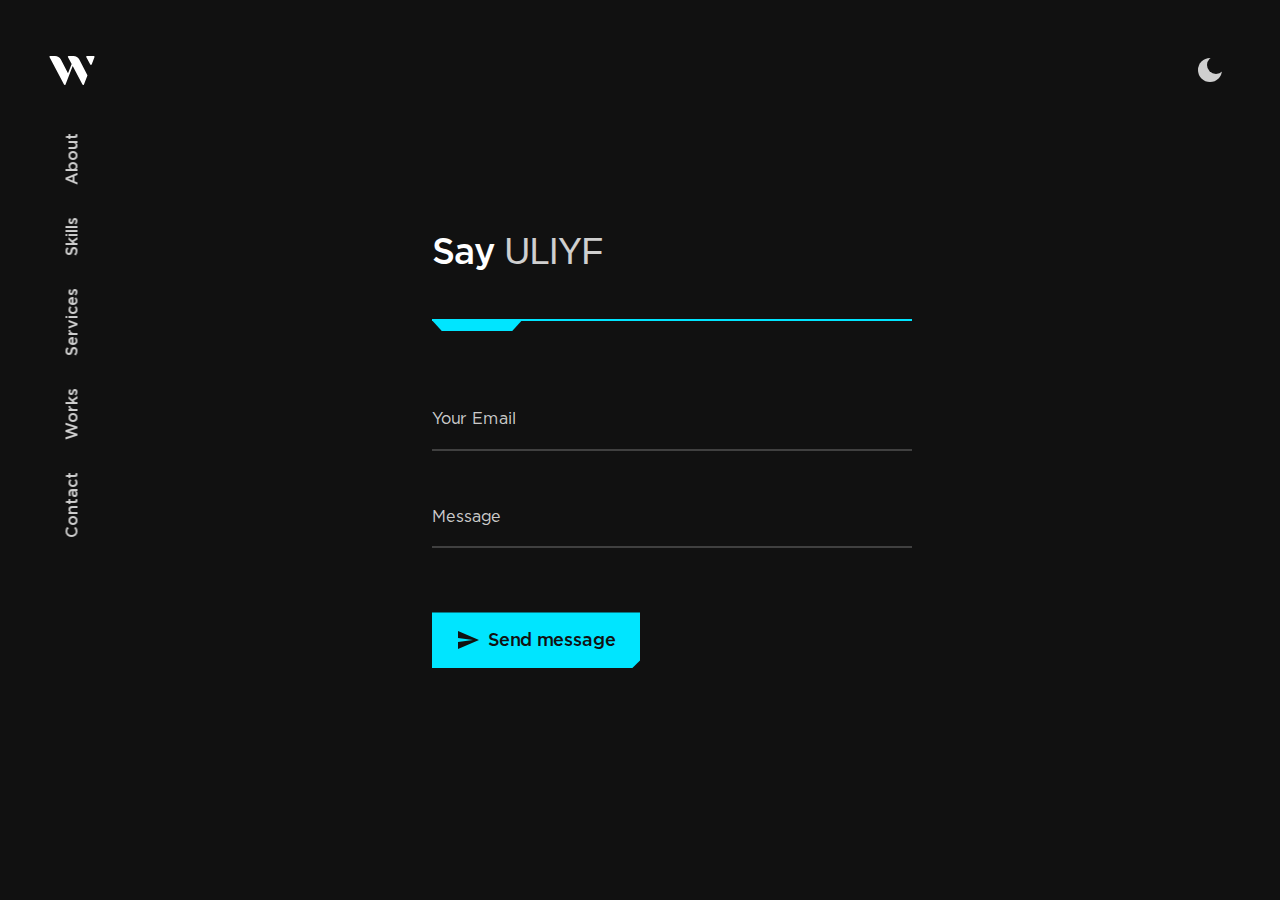
<file: contact/index.html>
<!DOCTYPE html><html lang="en"><head><meta charSet="utf-8"/><meta name="viewport" content="width=device-width"/><meta name="theme-color" content="rgb(17 17 17)"/><link rel="canonical" href="https://rafail.com/contact/"/><title>Michael Montero | Contact</title><meta name="description" content="Send me a message if you’re interested in discussing a project or if you just want to say hi"/><meta name="author" content="Michael Montero"/><meta property="og:image" content="https://rafail.com/social-image.png"/><meta property="og:image:alt" content="Banner for the site"/><meta property="og:image:type" content="image/png"/><meta property="og:image:width" content="1280"/><meta property="og:image:height" content="675"/><meta property="og:title" content="Michael Montero | Contact"/><meta property="og:site_name" content="Michael Montero"/><meta property="og:type" content="website"/><meta property="og:url" content="https://rafail.com"/><meta property="og:description" content="Send me a message if you’re interested in discussing a project or if you just want to say hi"/><meta name="twitter:card" content="summary_large_image"/><meta name="twitter:description" content="Send me a message if you’re interested in discussing a project or if you just want to say hi"/><meta name="twitter:title" content="Michael Montero | Contact"/><meta name="twitter:site" content="@Michael"/><meta name="twitter:creator" content="@Michael"/><meta name="twitter:image" content="https://rafail.com/social-image.png"/><meta name="next-head-count" content="23"/><meta charSet="utf-8"/><link rel="manifest" href="/manifest.json"/><link rel="shortcut icon" href="/favicon.png" type="image/png"/><link rel="shortcut icon" href="/favicon.svg" type="image/svg+xml"/><link rel="apple-touch-icon" href="/icon-256.png"/><link type="text/plain" rel="author" href="/humans.txt"/><link rel="preload" href="/_next/static/media/gotham-medium.cb181817.woff2" as="font" crossorigin="true"/><link rel="preload" href="/_next/static/media/gotham-book.f0d45f33.woff2" as="font" crossorigin="true"/><style> @font-face { font-family: Gotham; font-weight: 400; src: url(/_next/static/media/gotham-book.f0d45f33.woff2) format('woff2'); font-display: block; font-style: normal; } @font-face { font-family: Gotham; font-weight: 400; src: url(/_next/static/media/gotham-book-italic.30d92fbf.woff2) format('woff2'); font-display: block; font-style: italic; } @font-face { font-family: Gotham; font-weight: 500; src: url(/_next/static/media/gotham-medium.cb181817.woff2) format('woff2'); font-display: block; font-style: normal; } @font-face { font-family: Gotham; font-weight: 500; src: url(/_next/static/media/gotham-medium-italic.f83fe298.woff2) format('woff2'); font-display: block; font-style: italic; } @font-face { font-family: Gotham; font-weight: 700; src: url(/_next/static/media/gotham-bold.c081ace9.woff2) format('woff2'); font-display: block; font-style: normal; } @font-face { font-family: Gotham; font-weight: 700; src: url(/_next/static/media/gotham-bold-italic.72cd55d4.woff2) format('woff2'); font-display: block; font-style: italic; }
</style><style> :root { --rgbBlack: 0 0 0; --rgbWhite: 255 255 255; --bezierFastoutSlowin: cubic-bezier(0.4, 0.0, 0.2, 1); --durationXS: 200ms; --durationS: 300ms; --durationM: 400ms; --durationL: 600ms; --durationXL: 800ms; --systemFontStack: system-ui, -apple-system, BlinkMacSystemFont, San Francisco, Roboto, Segoe UI, Ubuntu, Helvetica Neue, sans-serif; --fontStack: Gotham, var(--systemFontStack); --monoFontStack: ui-monospace, SFMono-Regular, Menlo, Monaco, Consolas, Liberation Mono, Courier New, monospace; --japaneseFontStack: ヒラギノ角ゴ Pro W3, Hiragino Kaku Gothic Pro, Hiragino Sans, Osaka, メイリオ, Meiryo, Segoe UI, sans-serif; --fontWeightRegular: 400; --fontWeightMedium: 500; --fontWeightBold: 700; --fontSizeH0: 8.75rem; --fontSizeH1: 6.25rem; --fontSizeH2: 3.625rem; --fontSizeH3: 2.375rem; --fontSizeH4: 1.75rem; --fontSizeH5: 1.5rem; --fontSizeBodyXL: 1.375rem; --fontSizeBodyL: 1.25rem; --fontSizeBodyM: 1.125rem; --fontSizeBodyS: 1rem; --fontSizeBodyXS: 0.875rem; --lineHeightTitle: 1.1; --lineHeightBody: 1.6; --maxWidthS: 540px; --maxWidthM: 720px; --maxWidthL: 1096px; --maxWidthXL: 1680px; --spaceOuter: 64px; --spaceXS: 4px; --spaceS: 8px; --spaceM: 16px; --spaceL: 24px; --spaceXL: 32px; --space2XL: 48px; --space3XL: 64px; --space4XL: 96px; --space5XL: 128px; --zIndex0: 0; --zIndex1: 4; --zIndex2: 8; --zIndex3: 16; --zIndex4: 32; --zIndex5: 64; } @media (max-width: 2080px) { :root { --fontSizeH0: 7.5rem; --fontSizeH1: 5rem; } } @media (max-width: 1680px) { :root { --maxWidthS: 480px; --maxWidthM: 640px; --maxWidthL: 1000px; --maxWidthXL: 1100px; --spaceOuter: 48px; --fontSizeH0: 6.25rem; --fontSizeH1: 4.375rem; --fontSizeH2: 3.125rem; --fontSizeH3: 2.25rem; --fontSizeH4: 1.625rem; --fontSizeH5: 1.375rem; } } @media (max-width: 1040px) { :root { --fontSizeH0: 5rem; --fontSizeH1: 3.75rem; --fontSizeH2: 3rem; --fontSizeH3: 2rem; --fontSizeH4: 1.5rem; --fontSizeH5: 1.25rem; } } @media (max-width: 696px) { :root { --spaceOuter: 24px; --fontSizeH0: 3.5rem; --fontSizeH1: 2.5rem; --fontSizeH2: 2.125rem; --fontSizeH3: 1.75rem; --fontSizeH4: 1.375rem; --fontSizeH5: 1.125rem; --fontSizeBodyL: 1.0625rem; --fontSizeBodyM: 1rem; --fontSizeBodyS: 0.875rem; } } @media (max-width: 400px) { :root { --spaceOuter: 16px; --fontSizeH0: 2.625rem; --fontSizeH1: 2.375rem; --fontSizeH2: 1.75rem; --fontSizeH3: 1.5rem; --fontSizeH4: 1.25rem; } } [data-theme='dark'] { --rgbBackground: 17 17 17; --rgbBackgroundLight: 26 26 26; --rgbPrimary: 0 229 255; --rgbAccent: 0 229 255; --rgbText: 255 255 255; --rgbError: 255 55 102; --colorTextTitle: rgb(var(--rgbText) / 1); --colorTextBody: rgb(var(--rgbText) / 0.8); --colorTextLight: rgb(var(--rgbText) / 0.6); } [data-theme='light'] { --rgbBackground: 242 242 242; --rgbBackgroundLight: 255 255 255; --rgbPrimary: 0 0 0; --rgbAccent: 0 229 255; --rgbText: 0 0 0; --rgbError: 255 0 60; --colorTextTitle: rgb(var(--rgbText) / 1); --colorTextBody: rgb(var(--rgbText) / 0.8); --colorTextLight: rgb(var(--rgbText) / 0.6); }
</style><link rel="preload" href="/_next/static/css/b892956986d6e3e2.css" as="style"/><link rel="stylesheet" href="/_next/static/css/b892956986d6e3e2.css" data-n-g=""/><link rel="preload" href="/_next/static/css/37ea8c5eaf89c1c7.css" as="style"/><link rel="stylesheet" href="/_next/static/css/37ea8c5eaf89c1c7.css" data-n-p=""/><noscript data-n-css=""></noscript><script defer="" nomodule="" src="/_next/static/chunks/polyfills-c67a75d1b6f99dc8.js"></script><script src="/_next/static/chunks/webpack-46dbcfb0c9731ae7.js" defer=""></script><script src="/_next/static/chunks/framework-4556c45dd113b893.js" defer=""></script><script src="/_next/static/chunks/main-1a5ef2ee6643c975.js" defer=""></script><script src="/_next/static/chunks/pages/_app-fca3b31be02ca7c3.js" defer=""></script><script src="/_next/static/chunks/269-81faf0838ce9fe17.js" defer=""></script><script src="/_next/static/chunks/pages/contact-6f5df2ac106f72d6.js" defer=""></script><script src="/_next/static/F2x-XJdmFBkxkB61X6XJO/_buildManifest.js" defer=""></script><script src="/_next/static/F2x-XJdmFBkxkB61X6XJO/_ssgManifest.js" defer=""></script></head><body data-theme="dark" tabindex="-1"><script>
              const initialTheme = JSON.parse(localStorage.getItem('theme'));
              document.body.dataset.theme = initialTheme || 'dark';
            </script><div id="__next"><a class="VisuallyHidden_hidden__D_ZwH App_skip__Hmpeg" data-hidden="false" data-show-on-focus="true" href="#MainContent">Skip to main content</a><header class="Navbar_navbar__7Exjr"><a data-navbar-item="true" class="Navbar_logo__keI4H" aria-label="Michael Montero, Designer" href="/"><svg aria-hidden="true" class="Monogram_monogram__tnGpV" width="46" height="29" viewBox="0 0 46 29"><defs><clipPath id=":R2sm:monogram-clip"><path d="M16.525 28.462l7.18-18.35.003-.001 9.72 18.442a.838.838 0 001.524-.093l3.39-8.824a.846.846 0 00-.04-.686L30.307 3.605A6.698 6.698 0 0024.367 0h-4.6a.84.84 0 00-.74 1.23l3.63 6.887-3.655 9.15-7.12-13.662A6.698 6.698 0 005.942 0h-4.6a.842.842 0 00-.748 1.23L15 28.554a.839.839 0 001.524-.092zM42.392 8.806a.835.835 0 00.387-.446v.001l2.67-7.23a.838.838 0 00-.785-1.129h-6.578a.837.837 0 00-.736 1.238l3.907 7.226c.22.41.729.56 1.135.34z"></path></clipPath></defs><rect clip-path="url(#:R2sm:monogram-clip)" width="100%" height="100%"></rect><g clip-path="url(#:R2sm:monogram-clip)"><rect class="Monogram_highlight__ly_rQ" width="100%" height="100%"></rect></g></svg></a><button class="Button_button__L2wUb NavToggle_toggle__gmiZu" data-icon-only="true" aria-label="Menu" aria-expanded="false"><span class="Button_text__t2U9w"><div class="NavToggle_inner__0uerT"><svg width="24" height="24" viewBox="0 0 24 24" aria-hidden="true" class="Icon_icon__t_YgI NavToggle_icon__aG8yu" data-menu="true" data-open="false"><path d="M22 6H2V4h20v2zM2 13h16v-2H2v2zm0 7h20v-2H2v2z"></path></svg><svg width="24" height="24" viewBox="0 0 24 24" aria-hidden="true" class="Icon_icon__t_YgI NavToggle_icon__aG8yu" data-close="true" data-open="false"><path d="M19 6.41L17.59 5 12 10.59 6.41 5 5 6.41 10.59 12 5 17.59 6.41 19 12 13.41 17.59 19 19 17.59 13.41 12z"></path></svg></div></span></button><nav class="Navbar_nav__Ymaux"><div class="Navbar_navList__mg4Oa"><a data-navbar-item="true" class="Navbar_navLink__Havgb" aria-current="" href="/#about">About</a><a data-navbar-item="true" class="Navbar_navLink__Havgb" aria-current="" href="/#skill">Skills</a><a data-navbar-item="true" class="Navbar_navLink__Havgb" aria-current="" href="/#service">Services</a><a data-navbar-item="true" class="Navbar_navLink__Havgb" aria-current="" href="/#work">Works</a><a data-navbar-item="true" class="Navbar_navLink__Havgb" aria-current="" href="/#contact">Contact</a></div></nav><button class="Button_button__L2wUb ThemeToggle_toggle__w8LEU" data-icon-only="true" aria-label="Toggle theme" data-navbar-item="true"><span class="Button_text__t2U9w"><svg aria-hidden="true" width="38" height="38" viewBox="0 0 38 38"><defs><mask id=":Rasm:theme-toggle-mask"><circle class="ThemeToggle_circle__qVSRK" data-mask="true" cx="19" cy="19" r="13"></circle><circle class="ThemeToggle_mask__Y09BP" cx="25" cy="14" r="9"></circle></mask></defs><path class="ThemeToggle_path__9hTG0" d="M19 3v7M19 35v-7M32.856 11l-6.062 3.5M5.144 27l6.062-3.5M5.144 11l6.062 3.5M32.856 27l-6.062-3.5"></path><circle class="ThemeToggle_circle__qVSRK" mask="url(#:Rasm:theme-toggle-mask)" cx="19" cy="19" r="12"></circle></svg></span></button></header><main class="App_app__x2qc1" tabindex="-1" id="MainContent"><div class="App_page__ZYUk8" style="opacity:0"><div class="Section_section__FuI7l Contact_contact__lAyjk"><form class="Contact_form__u7Fnx" method="post"><h1 class="Heading_heading__209rB Contact_title__e7dct" data-align="auto" data-weight="medium" data-level="3" data-status="exited" style="--delay:360ms"><span class="DecoderText_text__ZFBnw"><span class="VisuallyHidden_hidden__D_ZwH" data-hidden="true">Say hello</span><span aria-hidden="true"></span></span></h1><div class="Divider_divider__R3vqT Contact_divider__Cuz6Q" style="--lineWidth:100%;--lineHeight:2px;--notchWidth:90px;--notchHeight:10px;--collapseDelay:0ms;--delay:380ms" data-status="exited"><div class="Divider_line__bFTLx" data-collapsed="false"></div><div class="Divider_notch__1kxAj" data-collapsed="false" style="--collapseDelay:160ms"></div></div><div class="Input_container__7Goxk Contact_input__utqPy" data-error="false" style="--delay:500ms" data-status="exited"><div class="Input_content__uzVSn"><label class="Input_label__mcV2a" data-focused="false" data-filled="false" id=":Rvan4m:input-label" for=":Rvan4m:input">Your Email</label><input class="Input_input__7s5ug" id=":Rvan4m:input" aria-labelledby=":Rvan4m:input-label" autoComplete="email" required="" maxLength="512" type="email" value=""/><div class="Input_underline__NozM9" data-focused="false"></div></div></div><div class="Input_container__7Goxk Contact_input__utqPy" data-error="false" style="--delay:600ms" data-status="exited"><div class="Input_content__uzVSn"><label class="Input_label__mcV2a" data-focused="false" data-filled="false" id=":R17an4m:input-label" for=":R17an4m:input">Message</label><textarea class="TextArea_textarea__7ccmD Input_input__7s5ug" style="--resize:none" rows="1" id=":R17an4m:input" aria-labelledby=":R17an4m:input-label" autoComplete="off" required="" maxLength="4096"></textarea><div class="Input_underline__NozM9" data-focused="false"></div></div></div><div class="Contact_formError__i2_IT" data-status="false" style="--height:0px"><div class="Contact_formErrorContent__vBJx_"><div class="Contact_formErrorMessage__wEAfL"><svg width="24" height="24" viewBox="0 0 24 24" aria-hidden="true" class="Icon_icon__t_YgI Contact_formErrorIcon__cK4yz"><path d="M12 5.068 19.697 19H4.302L12 5.068Zm-.876-2.552-9.392 17L2.607 21h18.785l.875-1.484-9.392-17h-1.75ZM11 14v-4h2v4h-2Zm0 3v-2h2v2h-2Z"></path></svg></div></div></div><button class="Button_button__L2wUb Contact_button__ixpaN" data-loading="false" data-icon="send" data-status="exited" data-sending="false" style="--delay:700ms" type="submit"><svg width="24" height="24" viewBox="0 0 24 24" aria-hidden="true" class="Icon_icon__t_YgI Button_icon__mSIRG" data-start="true"><path d="M2.01 21L23 12 2.01 3 2 10l15 2-15 2 .01 7z"></path></svg><span class="Button_text__t2U9w">Send message</span></button></form><div class="Contact_navIcons__hIK4j"></div></div></div></main></div><script id="__NEXT_DATA__" type="application/json">{"props":{"pageProps":{}},"page":"/contact","query":{},"buildId":"F2x-XJdmFBkxkB61X6XJO","nextExport":true,"autoExport":true,"isFallback":false,"scriptLoader":[]}</script><div id="portal-root"></div></body></html>
</file>
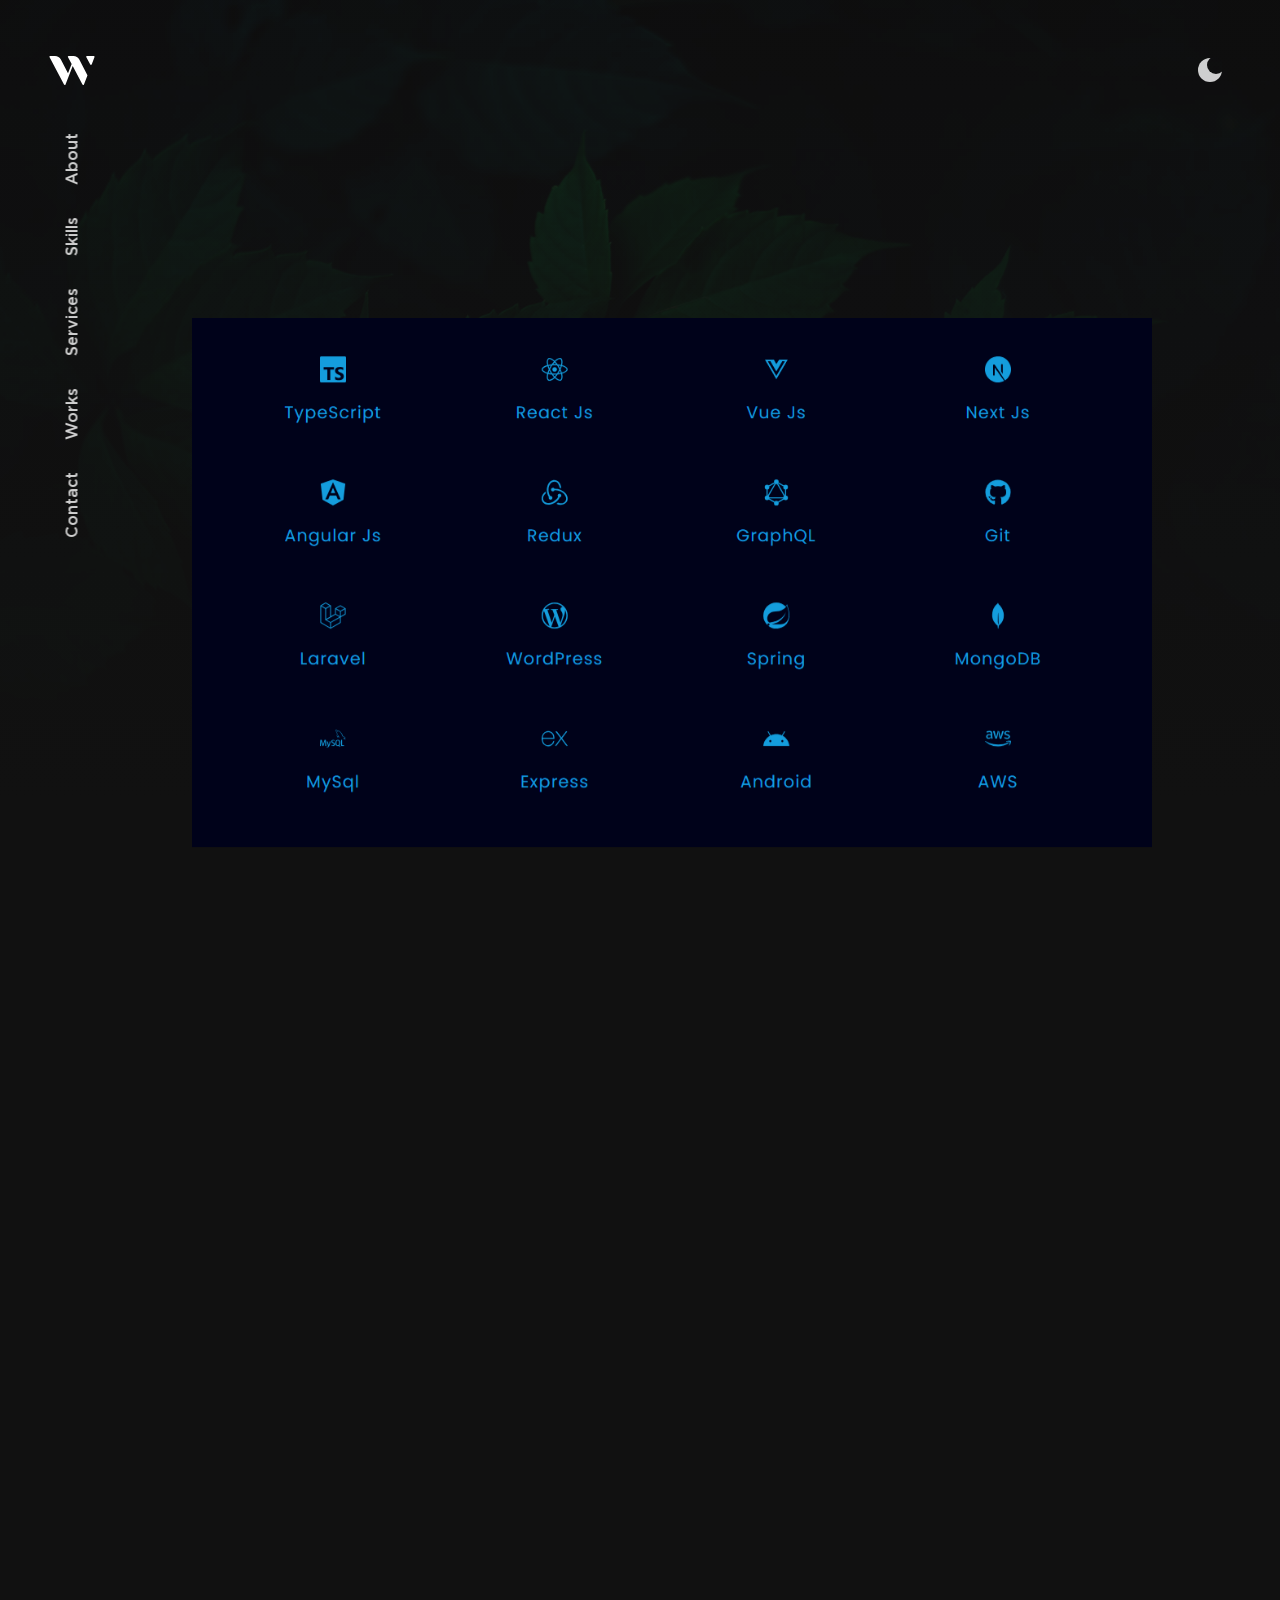
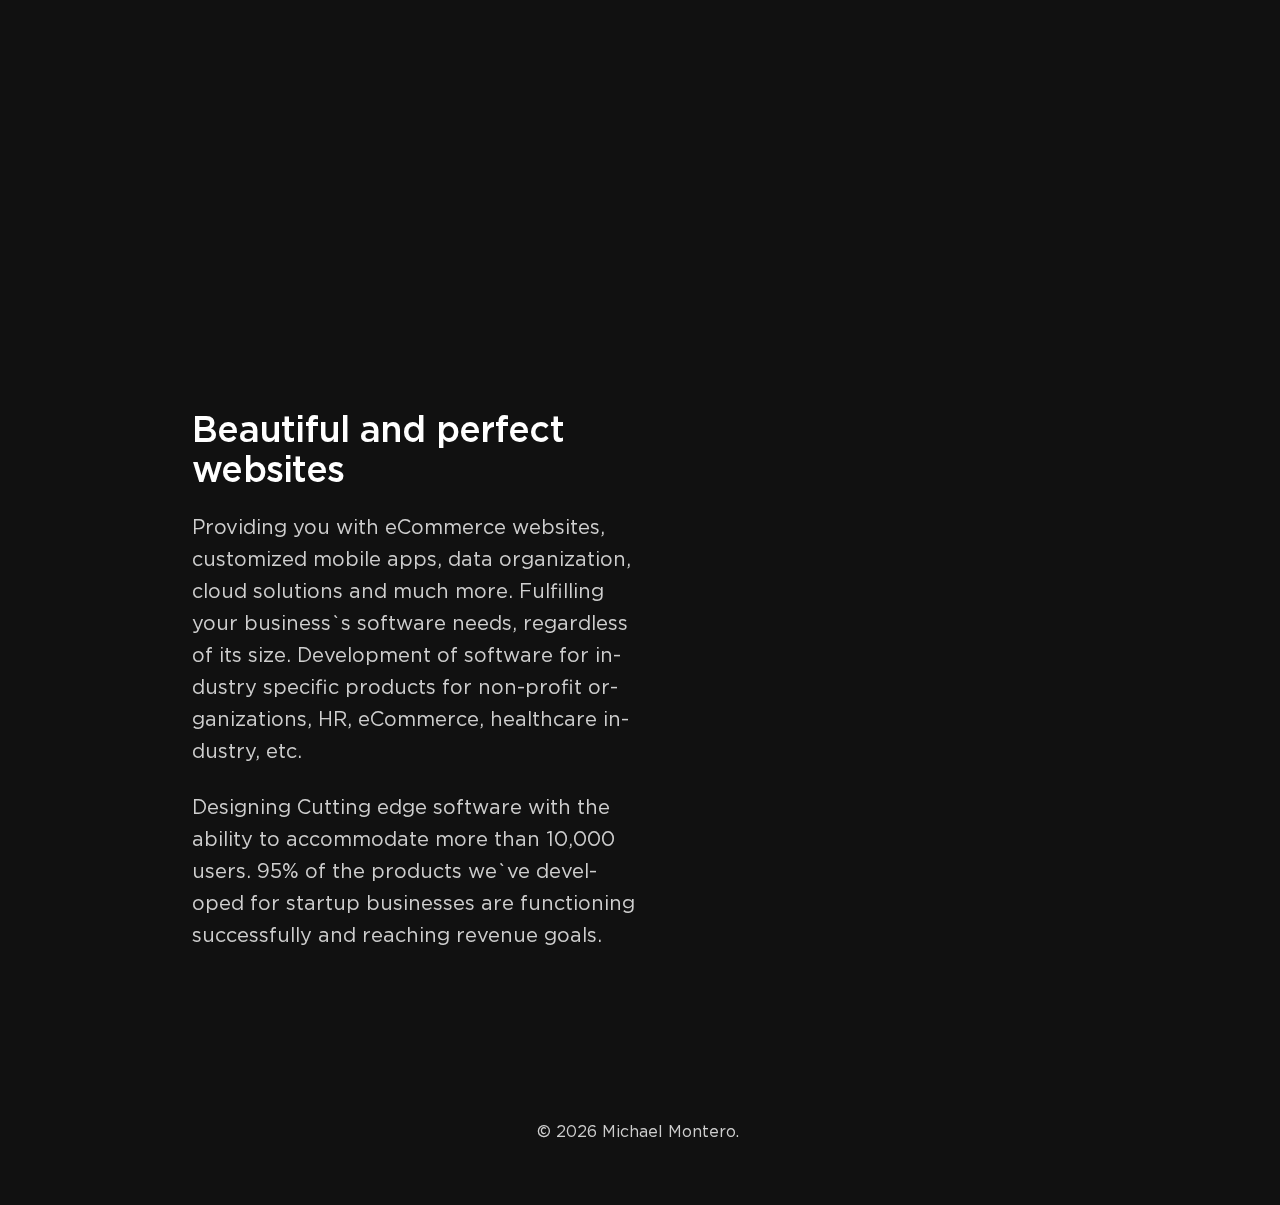
<file: projects/slice/index.html>
<!DOCTYPE html><html lang="en"><head><meta charSet="utf-8"/><meta name="viewport" content="width=device-width"/><meta name="theme-color" content="rgb(17 17 17)"/><link rel="canonical" href="https://rafail.com/projects/slice/"/><title>Projects | What I work with My Skills</title><meta name="description" content="A senior web developer combines technical expertise with creativity, problem-solving skills, and a passion for delivering high-quality web solutions."/><meta name="author" content="Michael Montero"/><meta property="og:image" content="https://rafail.com/social-image.png"/><meta property="og:image:alt" content="Banner for the site"/><meta property="og:image:type" content="image/png"/><meta property="og:image:width" content="1280"/><meta property="og:image:height" content="675"/><meta property="og:title" content="Projects | What I work with My Skills"/><meta property="og:site_name" content="Michael Montero"/><meta property="og:type" content="website"/><meta property="og:url" content="https://rafail.com"/><meta property="og:description" content="A senior web developer combines technical expertise with creativity, problem-solving skills, and a passion for delivering high-quality web solutions."/><meta name="twitter:card" content="summary_large_image"/><meta name="twitter:description" content="A senior web developer combines technical expertise with creativity, problem-solving skills, and a passion for delivering high-quality web solutions."/><meta name="twitter:title" content="Projects | What I work with My Skills"/><meta name="twitter:site" content="@Michael"/><meta name="twitter:creator" content="@Michael"/><meta name="twitter:image" content="https://rafail.com/social-image.png"/><meta name="next-head-count" content="23"/><meta charSet="utf-8"/><link rel="manifest" href="/manifest.json"/><link rel="shortcut icon" href="/favicon.png" type="image/png"/><link rel="shortcut icon" href="/favicon.svg" type="image/svg+xml"/><link rel="apple-touch-icon" href="/icon-256.png"/><link type="text/plain" rel="author" href="/humans.txt"/><link rel="preload" href="/_next/static/media/gotham-medium.cb181817.woff2" as="font" crossorigin="true"/><link rel="preload" href="/_next/static/media/gotham-book.f0d45f33.woff2" as="font" crossorigin="true"/><style> @font-face { font-family: Gotham; font-weight: 400; src: url(/_next/static/media/gotham-book.f0d45f33.woff2) format('woff2'); font-display: block; font-style: normal; } @font-face { font-family: Gotham; font-weight: 400; src: url(/_next/static/media/gotham-book-italic.30d92fbf.woff2) format('woff2'); font-display: block; font-style: italic; } @font-face { font-family: Gotham; font-weight: 500; src: url(/_next/static/media/gotham-medium.cb181817.woff2) format('woff2'); font-display: block; font-style: normal; } @font-face { font-family: Gotham; font-weight: 500; src: url(/_next/static/media/gotham-medium-italic.f83fe298.woff2) format('woff2'); font-display: block; font-style: italic; } @font-face { font-family: Gotham; font-weight: 700; src: url(/_next/static/media/gotham-bold.c081ace9.woff2) format('woff2'); font-display: block; font-style: normal; } @font-face { font-family: Gotham; font-weight: 700; src: url(/_next/static/media/gotham-bold-italic.72cd55d4.woff2) format('woff2'); font-display: block; font-style: italic; }
</style><style> :root { --rgbBlack: 0 0 0; --rgbWhite: 255 255 255; --bezierFastoutSlowin: cubic-bezier(0.4, 0.0, 0.2, 1); --durationXS: 200ms; --durationS: 300ms; --durationM: 400ms; --durationL: 600ms; --durationXL: 800ms; --systemFontStack: system-ui, -apple-system, BlinkMacSystemFont, San Francisco, Roboto, Segoe UI, Ubuntu, Helvetica Neue, sans-serif; --fontStack: Gotham, var(--systemFontStack); --monoFontStack: ui-monospace, SFMono-Regular, Menlo, Monaco, Consolas, Liberation Mono, Courier New, monospace; --japaneseFontStack: ヒラギノ角ゴ Pro W3, Hiragino Kaku Gothic Pro, Hiragino Sans, Osaka, メイリオ, Meiryo, Segoe UI, sans-serif; --fontWeightRegular: 400; --fontWeightMedium: 500; --fontWeightBold: 700; --fontSizeH0: 8.75rem; --fontSizeH1: 6.25rem; --fontSizeH2: 3.625rem; --fontSizeH3: 2.375rem; --fontSizeH4: 1.75rem; --fontSizeH5: 1.5rem; --fontSizeBodyXL: 1.375rem; --fontSizeBodyL: 1.25rem; --fontSizeBodyM: 1.125rem; --fontSizeBodyS: 1rem; --fontSizeBodyXS: 0.875rem; --lineHeightTitle: 1.1; --lineHeightBody: 1.6; --maxWidthS: 540px; --maxWidthM: 720px; --maxWidthL: 1096px; --maxWidthXL: 1680px; --spaceOuter: 64px; --spaceXS: 4px; --spaceS: 8px; --spaceM: 16px; --spaceL: 24px; --spaceXL: 32px; --space2XL: 48px; --space3XL: 64px; --space4XL: 96px; --space5XL: 128px; --zIndex0: 0; --zIndex1: 4; --zIndex2: 8; --zIndex3: 16; --zIndex4: 32; --zIndex5: 64; } @media (max-width: 2080px) { :root { --fontSizeH0: 7.5rem; --fontSizeH1: 5rem; } } @media (max-width: 1680px) { :root { --maxWidthS: 480px; --maxWidthM: 640px; --maxWidthL: 1000px; --maxWidthXL: 1100px; --spaceOuter: 48px; --fontSizeH0: 6.25rem; --fontSizeH1: 4.375rem; --fontSizeH2: 3.125rem; --fontSizeH3: 2.25rem; --fontSizeH4: 1.625rem; --fontSizeH5: 1.375rem; } } @media (max-width: 1040px) { :root { --fontSizeH0: 5rem; --fontSizeH1: 3.75rem; --fontSizeH2: 3rem; --fontSizeH3: 2rem; --fontSizeH4: 1.5rem; --fontSizeH5: 1.25rem; } } @media (max-width: 696px) { :root { --spaceOuter: 24px; --fontSizeH0: 3.5rem; --fontSizeH1: 2.5rem; --fontSizeH2: 2.125rem; --fontSizeH3: 1.75rem; --fontSizeH4: 1.375rem; --fontSizeH5: 1.125rem; --fontSizeBodyL: 1.0625rem; --fontSizeBodyM: 1rem; --fontSizeBodyS: 0.875rem; } } @media (max-width: 400px) { :root { --spaceOuter: 16px; --fontSizeH0: 2.625rem; --fontSizeH1: 2.375rem; --fontSizeH2: 1.75rem; --fontSizeH3: 1.5rem; --fontSizeH4: 1.25rem; } } [data-theme='dark'] { --rgbBackground: 17 17 17; --rgbBackgroundLight: 26 26 26; --rgbPrimary: 0 229 255; --rgbAccent: 0 229 255; --rgbText: 255 255 255; --rgbError: 255 55 102; --colorTextTitle: rgb(var(--rgbText) / 1); --colorTextBody: rgb(var(--rgbText) / 0.8); --colorTextLight: rgb(var(--rgbText) / 0.6); } [data-theme='light'] { --rgbBackground: 242 242 242; --rgbBackgroundLight: 255 255 255; --rgbPrimary: 0 0 0; --rgbAccent: 0 229 255; --rgbText: 0 0 0; --rgbError: 255 0 60; --colorTextTitle: rgb(var(--rgbText) / 1); --colorTextBody: rgb(var(--rgbText) / 0.8); --colorTextLight: rgb(var(--rgbText) / 0.6); }
</style><link rel="preload" href="/_next/static/css/b892956986d6e3e2.css" as="style"/><link rel="stylesheet" href="/_next/static/css/b892956986d6e3e2.css" data-n-g=""/><link rel="preload" href="/_next/static/css/9e1cec37769ebb37.css" as="style"/><link rel="stylesheet" href="/_next/static/css/9e1cec37769ebb37.css" data-n-p=""/><noscript data-n-css=""></noscript><script defer="" nomodule="" src="/_next/static/chunks/polyfills-c67a75d1b6f99dc8.js"></script><script src="/_next/static/chunks/webpack-46dbcfb0c9731ae7.js" defer=""></script><script src="/_next/static/chunks/framework-4556c45dd113b893.js" defer=""></script><script src="/_next/static/chunks/main-1a5ef2ee6643c975.js" defer=""></script><script src="/_next/static/chunks/pages/_app-fca3b31be02ca7c3.js" defer=""></script><script src="/_next/static/chunks/199-00c5d51f66b565c8.js" defer=""></script><script src="/_next/static/chunks/pages/projects/slice-068e81033c5521d3.js" defer=""></script><script src="/_next/static/F2x-XJdmFBkxkB61X6XJO/_buildManifest.js" defer=""></script><script src="/_next/static/F2x-XJdmFBkxkB61X6XJO/_ssgManifest.js" defer=""></script></head><body data-theme="dark" tabindex="-1"><script>
              const initialTheme = JSON.parse(localStorage.getItem('theme'));
              document.body.dataset.theme = initialTheme || 'dark';
            </script><div id="__next"><a class="VisuallyHidden_hidden__D_ZwH App_skip__Hmpeg" data-hidden="false" data-show-on-focus="true" href="#MainContent">Skip to main content</a><header class="Navbar_navbar__7Exjr"><a data-navbar-item="true" class="Navbar_logo__keI4H" aria-label="Michael Montero, Designer" href="/"><svg aria-hidden="true" class="Monogram_monogram__tnGpV" width="46" height="29" viewBox="0 0 46 29"><defs><clipPath id=":R2sm:monogram-clip"><path d="M16.525 28.462l7.18-18.35.003-.001 9.72 18.442a.838.838 0 001.524-.093l3.39-8.824a.846.846 0 00-.04-.686L30.307 3.605A6.698 6.698 0 0024.367 0h-4.6a.84.84 0 00-.74 1.23l3.63 6.887-3.655 9.15-7.12-13.662A6.698 6.698 0 005.942 0h-4.6a.842.842 0 00-.748 1.23L15 28.554a.839.839 0 001.524-.092zM42.392 8.806a.835.835 0 00.387-.446v.001l2.67-7.23a.838.838 0 00-.785-1.129h-6.578a.837.837 0 00-.736 1.238l3.907 7.226c.22.41.729.56 1.135.34z"></path></clipPath></defs><rect clip-path="url(#:R2sm:monogram-clip)" width="100%" height="100%"></rect><g clip-path="url(#:R2sm:monogram-clip)"><rect class="Monogram_highlight__ly_rQ" width="100%" height="100%"></rect></g></svg></a><button class="Button_button__L2wUb NavToggle_toggle__gmiZu" data-icon-only="true" aria-label="Menu" aria-expanded="false"><span class="Button_text__t2U9w"><div class="NavToggle_inner__0uerT"><svg width="24" height="24" viewBox="0 0 24 24" aria-hidden="true" class="Icon_icon__t_YgI NavToggle_icon__aG8yu" data-menu="true" data-open="false"><path d="M22 6H2V4h20v2zM2 13h16v-2H2v2zm0 7h20v-2H2v2z"></path></svg><svg width="24" height="24" viewBox="0 0 24 24" aria-hidden="true" class="Icon_icon__t_YgI NavToggle_icon__aG8yu" data-close="true" data-open="false"><path d="M19 6.41L17.59 5 12 10.59 6.41 5 5 6.41 10.59 12 5 17.59 6.41 19 12 13.41 17.59 19 19 17.59 13.41 12z"></path></svg></div></span></button><nav class="Navbar_nav__Ymaux"><div class="Navbar_navList__mg4Oa"><a data-navbar-item="true" class="Navbar_navLink__Havgb" aria-current="" href="/#about">About</a><a data-navbar-item="true" class="Navbar_navLink__Havgb" aria-current="" href="/#skill">Skills</a><a data-navbar-item="true" class="Navbar_navLink__Havgb" aria-current="" href="/#service">Services</a><a data-navbar-item="true" class="Navbar_navLink__Havgb" aria-current="" href="/#work">Works</a><a data-navbar-item="true" class="Navbar_navLink__Havgb" aria-current="" href="/#contact">Contact</a></div></nav><button class="Button_button__L2wUb ThemeToggle_toggle__w8LEU" data-icon-only="true" aria-label="Toggle theme" data-navbar-item="true"><span class="Button_text__t2U9w"><svg aria-hidden="true" width="38" height="38" viewBox="0 0 38 38"><defs><mask id=":Rasm:theme-toggle-mask"><circle class="ThemeToggle_circle__qVSRK" data-mask="true" cx="19" cy="19" r="13"></circle><circle class="ThemeToggle_mask__Y09BP" cx="25" cy="14" r="9"></circle></mask></defs><path class="ThemeToggle_path__9hTG0" d="M19 3v7M19 35v-7M32.856 11l-6.062 3.5M5.144 27l6.062-3.5M5.144 11l6.062 3.5M32.856 27l-6.062-3.5"></path><circle class="ThemeToggle_circle__qVSRK" mask="url(#:Rasm:theme-toggle-mask)" cx="19" cy="19" r="12"></circle></svg></span></button></header><main class="App_app__x2qc1" tabindex="-1" id="MainContent"><div class="App_page__ZYUk8" style="opacity:0"><article class="Project_project__JsLZW"><div class="Project_backgroundImage___m2co" data-visible="false"><div class="Project_backgroundImageElement__YUY7W"><div class="Image_image__fhfXL" data-visible="false" data-theme="dark" style="--delay:0ms"><div class="Image_elementWrapper__dY5KC" data-visible="false" style="--delay:1000ms"><img class="Image_element__EpM9I" data-loaded="false" decoding="async" width="2160" height="1440" alt="" role="presentation"/><img aria-hidden="true" class="Image_placeholder__rZeKX" data-loaded="false" style="--delay:0ms" src="/_next/static/media/spr-background-large.415f9d03.jpg" width="2160" height="1440" decoding="async" alt="" role="presentation"/></div></div></div><div class="Project_backgroundScrim__kwaD6" style="--opacity:0.8"></div></div><section class="Section_section__FuI7l Project_header__wfcEM" id="skilldetail"><div class="Project_headerContent__vZAy7" style="--initDelay:300ms"><div class="Project_details__7Wyft"><h1 class="Heading_heading__209rB Project_title__gFlr3" data-align="auto" data-weight="medium" data-level="2">What I work with My Skills</h1><p class="Text_text__I2GnQ Project_description__xM50C" data-align="auto" data-size="xl" data-weight="auto">A senior web developer combines technical expertise with creativity, problem-solving skills, and a passion for delivering high-quality web solutions.</p></div></div></section><section class="Project_section__J6GYi"><div class="Section_section__FuI7l Project_sectionInner__BbL68" data-padding="top"><div class="Project_sectionContent__uitMB" data-width="l"><div class="Project_image__mqYQv"><div class="Image_image__fhfXL" data-visible="false" data-reveal="true" data-theme="dark" style="--delay:300ms"><div class="Image_elementWrapper__dY5KC" data-reveal="true" data-visible="false" style="--delay:1300ms"><img class="Image_element__EpM9I" data-loaded="false" decoding="async" width="1178" height="649" alt="The Slice web application showing a selected user annotation." sizes="(max-width: 696px) 100vw, (max-width: 1040px) 90vw, 80vw"/><img aria-hidden="true" class="Image_placeholder__rZeKX" data-loaded="false" style="--delay:300ms" src="/_next/static/media/spr-background.c7e71d27.jpg" width="1080" height="720" decoding="async" alt="" role="presentation"/></div></div></div></div></div></section><section class="Section_section__FuI7l Project_header__wfcEM" id="servicedetail"><div class="Project_headerContent__vZAy7" style="--initDelay:300ms"><div class="Project_details__7Wyft"><h1 class="Heading_heading__209rB Project_title__gFlr3" data-align="auto" data-weight="medium" data-level="2">What Can I serve</h1><p class="Text_text__I2GnQ Project_description__xM50C" data-align="auto" data-size="xl" data-weight="auto"></p></div></div></section><section class="Project_section__J6GYi"><div class="Section_section__FuI7l Project_sectionInner__BbL68" data-padding="top"><div class="Project_sectionContent__uitMB" data-width="l"><div class="Project_image__mqYQv"><div class="Image_image__fhfXL" data-visible="false" data-reveal="true" data-theme="dark" style="--delay:300ms"><div class="Image_elementWrapper__dY5KC" data-reveal="true" data-visible="false" style="--delay:1300ms"><img class="Image_element__EpM9I" data-loaded="false" decoding="async" width="1195" height="601" alt="The Slice web application showing a selected user annotation." sizes="(max-width: 696px) 100vw, (max-width: 1040px) 90vw, 80vw"/><img aria-hidden="true" class="Image_placeholder__rZeKX" data-loaded="false" style="--delay:300ms" src="/_next/static/media/spr-background.c7e71d27.jpg" width="1080" height="720" decoding="async" alt="" role="presentation"/></div></div></div></div></div></section><section class="Project_section__J6GYi"><div class="Section_section__FuI7l Project_sectionInner__BbL68" data-padding="both"><div class="Project_sectionContent__uitMB Project_sectionColumns__uNmfU Slice_columns__C2bF6" data-width="l" data-centered="true"><div><h2 class="Heading_heading__209rB Project_sectionHeading__smXXM" data-align="auto" data-weight="medium" data-level="3">Beautiful and perfect websites</h2><p class="Text_text__I2GnQ Project_sectionText__wfpeH" data-align="auto" data-size="l" data-weight="auto">Providing you with eCommerce websites, customized mobile apps, data organization, cloud solutions and much more. Fulfilling your business`s software needs, regardless of its size. Development of software for industry specific products for non-profit organizations, HR, eCommerce, healthcare industry, etc.</p><p class="Text_text__I2GnQ Project_sectionText__wfpeH" data-align="auto" data-size="l" data-weight="auto">Designing Cutting edge software with the ability to accommodate more than 10,000 users. 95% of the products we`ve developed for startup businesses are functioning successfully and reaching revenue goals.</p></div><div class="Slice_sidebarImages__58thW"><div class="Image_image__fhfXL Slice_sidebarImage__gksNK" data-visible="false" data-theme="dark" style="--delay:0ms"><div class="Image_elementWrapper__dY5KC" data-visible="false" style="--delay:1000ms"><img class="Image_element__EpM9I" data-loaded="false" decoding="async" width="1189" height="806" alt="The layers sidebar design, now with user profiles." sizes="(max-width: 696px) 200px, 343px"/><img aria-hidden="true" class="Image_placeholder__rZeKX" data-loaded="false" style="--delay:0ms" src="/_next/static/media/spr-lesson-builder-dark.6999c2c1.jpg" width="1189" height="806" decoding="async" alt="" role="presentation"/></div></div><div class="Image_image__fhfXL Slice_sidebarImage__gksNK" data-visible="false" data-theme="dark" style="--delay:0ms"><div class="Image_elementWrapper__dY5KC" data-visible="false" style="--delay:1000ms"><img class="Image_element__EpM9I" data-loaded="false" decoding="async" width="1918" height="1694" alt="Multiple user annotations on a shared layer." sizes="(max-width: 696px) 200px, 343px"/><img aria-hidden="true" class="Image_placeholder__rZeKX" data-loaded="false" style="--delay:0ms" src="/_next/static/media/dentist.329575e5.png" width="1918" height="1694" decoding="async" alt="" role="presentation"/></div></div></div></div></div></section></article><footer class="Footer_footer__nKPS_"><span class="Text_text__I2GnQ" data-align="center" data-size="s" data-weight="auto"><span class="Footer_date__d0nD9">© 2025 Michael Montero.</span><a class="Link_link__1F_mp Footer_link__2Y2qR" data-secondary="true" rel="noreferrer noopener" href="https://mailto:Nadir@magehire.com/" target="_blank"></a></span></footer></div></main></div><script id="__NEXT_DATA__" type="application/json">{"props":{"pageProps":{}},"page":"/projects/slice","query":{},"buildId":"F2x-XJdmFBkxkB61X6XJO","nextExport":true,"autoExport":true,"isFallback":false,"scriptLoader":[]}</script><div id="portal-root"></div></body></html>
</file>
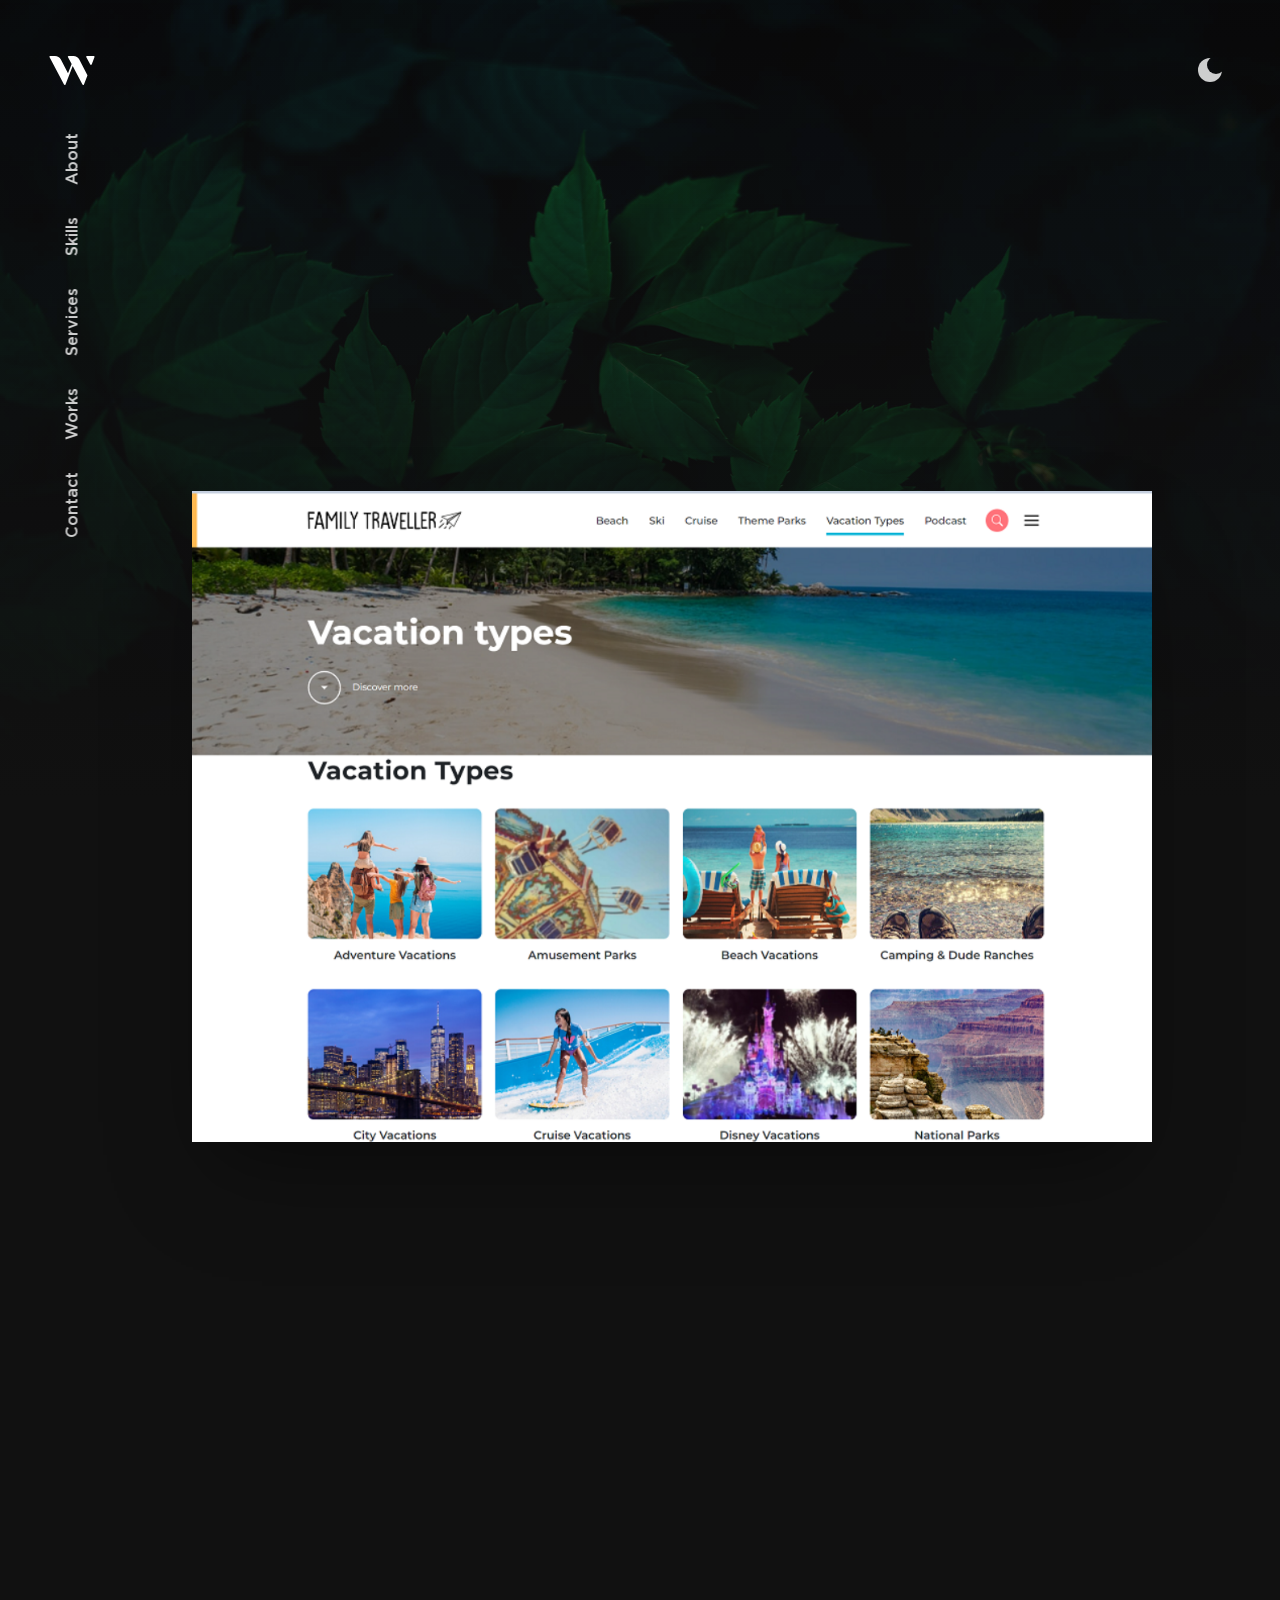
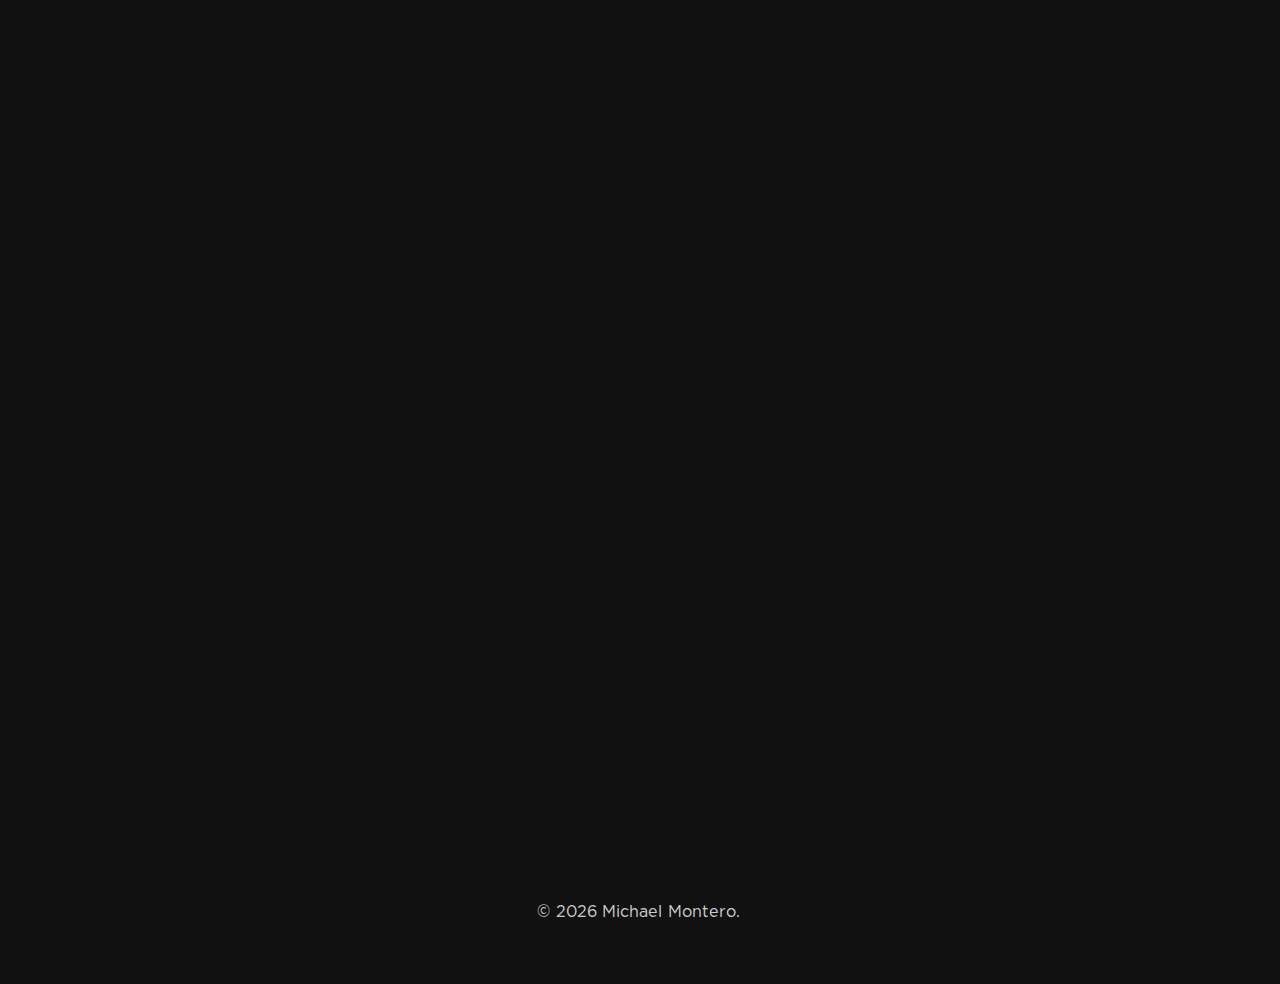
<file: projects/smart-sparrow/index.html>
<!DOCTYPE html><html lang="en"><head><meta charSet="utf-8"/><meta name="viewport" content="width=device-width"/><meta name="theme-color" content="rgb(17 17 17)"/><link rel="canonical" href="https://rafail.com/projects/smart-sparrow/"/><title>Projects | Family Traveller</title><meta name="description" content="Our goal is to help you choose a holiday that your family will enjoy, whether you are travelling with toddlers or teenagers, babies or grandparents. The difference between us and other travel sites is that we are tailor made for you."/><meta name="author" content="Michael Montero"/><meta property="og:image" content="https://rafail.com/social-image.png"/><meta property="og:image:alt" content="Banner for the site"/><meta property="og:image:type" content="image/png"/><meta property="og:image:width" content="1280"/><meta property="og:image:height" content="675"/><meta property="og:title" content="Projects | Family Traveller"/><meta property="og:site_name" content="Michael Montero"/><meta property="og:type" content="website"/><meta property="og:url" content="https://rafail.com"/><meta property="og:description" content="Our goal is to help you choose a holiday that your family will enjoy, whether you are travelling with toddlers or teenagers, babies or grandparents. The difference between us and other travel sites is that we are tailor made for you."/><meta name="twitter:card" content="summary_large_image"/><meta name="twitter:description" content="Our goal is to help you choose a holiday that your family will enjoy, whether you are travelling with toddlers or teenagers, babies or grandparents. The difference between us and other travel sites is that we are tailor made for you."/><meta name="twitter:title" content="Projects | Family Traveller"/><meta name="twitter:site" content="@Michael"/><meta name="twitter:creator" content="@Michael"/><meta name="twitter:image" content="https://rafail.com/social-image.png"/><meta name="next-head-count" content="23"/><meta charSet="utf-8"/><link rel="manifest" href="/manifest.json"/><link rel="shortcut icon" href="/favicon.png" type="image/png"/><link rel="shortcut icon" href="/favicon.svg" type="image/svg+xml"/><link rel="apple-touch-icon" href="/icon-256.png"/><link type="text/plain" rel="author" href="/humans.txt"/><link rel="preload" href="/_next/static/media/gotham-medium.cb181817.woff2" as="font" crossorigin="true"/><link rel="preload" href="/_next/static/media/gotham-book.f0d45f33.woff2" as="font" crossorigin="true"/><style> @font-face { font-family: Gotham; font-weight: 400; src: url(/_next/static/media/gotham-book.f0d45f33.woff2) format('woff2'); font-display: block; font-style: normal; } @font-face { font-family: Gotham; font-weight: 400; src: url(/_next/static/media/gotham-book-italic.30d92fbf.woff2) format('woff2'); font-display: block; font-style: italic; } @font-face { font-family: Gotham; font-weight: 500; src: url(/_next/static/media/gotham-medium.cb181817.woff2) format('woff2'); font-display: block; font-style: normal; } @font-face { font-family: Gotham; font-weight: 500; src: url(/_next/static/media/gotham-medium-italic.f83fe298.woff2) format('woff2'); font-display: block; font-style: italic; } @font-face { font-family: Gotham; font-weight: 700; src: url(/_next/static/media/gotham-bold.c081ace9.woff2) format('woff2'); font-display: block; font-style: normal; } @font-face { font-family: Gotham; font-weight: 700; src: url(/_next/static/media/gotham-bold-italic.72cd55d4.woff2) format('woff2'); font-display: block; font-style: italic; }
</style><style> :root { --rgbBlack: 0 0 0; --rgbWhite: 255 255 255; --bezierFastoutSlowin: cubic-bezier(0.4, 0.0, 0.2, 1); --durationXS: 200ms; --durationS: 300ms; --durationM: 400ms; --durationL: 600ms; --durationXL: 800ms; --systemFontStack: system-ui, -apple-system, BlinkMacSystemFont, San Francisco, Roboto, Segoe UI, Ubuntu, Helvetica Neue, sans-serif; --fontStack: Gotham, var(--systemFontStack); --monoFontStack: ui-monospace, SFMono-Regular, Menlo, Monaco, Consolas, Liberation Mono, Courier New, monospace; --japaneseFontStack: ヒラギノ角ゴ Pro W3, Hiragino Kaku Gothic Pro, Hiragino Sans, Osaka, メイリオ, Meiryo, Segoe UI, sans-serif; --fontWeightRegular: 400; --fontWeightMedium: 500; --fontWeightBold: 700; --fontSizeH0: 8.75rem; --fontSizeH1: 6.25rem; --fontSizeH2: 3.625rem; --fontSizeH3: 2.375rem; --fontSizeH4: 1.75rem; --fontSizeH5: 1.5rem; --fontSizeBodyXL: 1.375rem; --fontSizeBodyL: 1.25rem; --fontSizeBodyM: 1.125rem; --fontSizeBodyS: 1rem; --fontSizeBodyXS: 0.875rem; --lineHeightTitle: 1.1; --lineHeightBody: 1.6; --maxWidthS: 540px; --maxWidthM: 720px; --maxWidthL: 1096px; --maxWidthXL: 1680px; --spaceOuter: 64px; --spaceXS: 4px; --spaceS: 8px; --spaceM: 16px; --spaceL: 24px; --spaceXL: 32px; --space2XL: 48px; --space3XL: 64px; --space4XL: 96px; --space5XL: 128px; --zIndex0: 0; --zIndex1: 4; --zIndex2: 8; --zIndex3: 16; --zIndex4: 32; --zIndex5: 64; } @media (max-width: 2080px) { :root { --fontSizeH0: 7.5rem; --fontSizeH1: 5rem; } } @media (max-width: 1680px) { :root { --maxWidthS: 480px; --maxWidthM: 640px; --maxWidthL: 1000px; --maxWidthXL: 1100px; --spaceOuter: 48px; --fontSizeH0: 6.25rem; --fontSizeH1: 4.375rem; --fontSizeH2: 3.125rem; --fontSizeH3: 2.25rem; --fontSizeH4: 1.625rem; --fontSizeH5: 1.375rem; } } @media (max-width: 1040px) { :root { --fontSizeH0: 5rem; --fontSizeH1: 3.75rem; --fontSizeH2: 3rem; --fontSizeH3: 2rem; --fontSizeH4: 1.5rem; --fontSizeH5: 1.25rem; } } @media (max-width: 696px) { :root { --spaceOuter: 24px; --fontSizeH0: 3.5rem; --fontSizeH1: 2.5rem; --fontSizeH2: 2.125rem; --fontSizeH3: 1.75rem; --fontSizeH4: 1.375rem; --fontSizeH5: 1.125rem; --fontSizeBodyL: 1.0625rem; --fontSizeBodyM: 1rem; --fontSizeBodyS: 0.875rem; } } @media (max-width: 400px) { :root { --spaceOuter: 16px; --fontSizeH0: 2.625rem; --fontSizeH1: 2.375rem; --fontSizeH2: 1.75rem; --fontSizeH3: 1.5rem; --fontSizeH4: 1.25rem; } } [data-theme='dark'] { --rgbBackground: 17 17 17; --rgbBackgroundLight: 26 26 26; --rgbPrimary: 0 229 255; --rgbAccent: 0 229 255; --rgbText: 255 255 255; --rgbError: 255 55 102; --colorTextTitle: rgb(var(--rgbText) / 1); --colorTextBody: rgb(var(--rgbText) / 0.8); --colorTextLight: rgb(var(--rgbText) / 0.6); } [data-theme='light'] { --rgbBackground: 242 242 242; --rgbBackgroundLight: 255 255 255; --rgbPrimary: 0 0 0; --rgbAccent: 0 229 255; --rgbText: 0 0 0; --rgbError: 255 0 60; --colorTextTitle: rgb(var(--rgbText) / 1); --colorTextBody: rgb(var(--rgbText) / 0.8); --colorTextLight: rgb(var(--rgbText) / 0.6); }
</style><link rel="preload" href="/_next/static/css/b892956986d6e3e2.css" as="style"/><link rel="stylesheet" href="/_next/static/css/b892956986d6e3e2.css" data-n-g=""/><link rel="preload" href="/_next/static/css/5f99f88f1b176581.css" as="style"/><link rel="stylesheet" href="/_next/static/css/5f99f88f1b176581.css" data-n-p=""/><noscript data-n-css=""></noscript><script defer="" nomodule="" src="/_next/static/chunks/polyfills-c67a75d1b6f99dc8.js"></script><script src="/_next/static/chunks/webpack-46dbcfb0c9731ae7.js" defer=""></script><script src="/_next/static/chunks/framework-4556c45dd113b893.js" defer=""></script><script src="/_next/static/chunks/main-1a5ef2ee6643c975.js" defer=""></script><script src="/_next/static/chunks/pages/_app-fca3b31be02ca7c3.js" defer=""></script><script src="/_next/static/chunks/199-00c5d51f66b565c8.js" defer=""></script><script src="/_next/static/chunks/pages/projects/smart-sparrow-750ae38a258ad70f.js" defer=""></script><script src="/_next/static/F2x-XJdmFBkxkB61X6XJO/_buildManifest.js" defer=""></script><script src="/_next/static/F2x-XJdmFBkxkB61X6XJO/_ssgManifest.js" defer=""></script></head><body data-theme="dark" tabindex="-1"><script>
              const initialTheme = JSON.parse(localStorage.getItem('theme'));
              document.body.dataset.theme = initialTheme || 'dark';
            </script><div id="__next"><a class="VisuallyHidden_hidden__D_ZwH App_skip__Hmpeg" data-hidden="false" data-show-on-focus="true" href="#MainContent">Skip to main content</a><header class="Navbar_navbar__7Exjr"><a data-navbar-item="true" class="Navbar_logo__keI4H" aria-label="Michael Montero, Designer" href="/"><svg aria-hidden="true" class="Monogram_monogram__tnGpV" width="46" height="29" viewBox="0 0 46 29"><defs><clipPath id=":R2sm:monogram-clip"><path d="M16.525 28.462l7.18-18.35.003-.001 9.72 18.442a.838.838 0 001.524-.093l3.39-8.824a.846.846 0 00-.04-.686L30.307 3.605A6.698 6.698 0 0024.367 0h-4.6a.84.84 0 00-.74 1.23l3.63 6.887-3.655 9.15-7.12-13.662A6.698 6.698 0 005.942 0h-4.6a.842.842 0 00-.748 1.23L15 28.554a.839.839 0 001.524-.092zM42.392 8.806a.835.835 0 00.387-.446v.001l2.67-7.23a.838.838 0 00-.785-1.129h-6.578a.837.837 0 00-.736 1.238l3.907 7.226c.22.41.729.56 1.135.34z"></path></clipPath></defs><rect clip-path="url(#:R2sm:monogram-clip)" width="100%" height="100%"></rect><g clip-path="url(#:R2sm:monogram-clip)"><rect class="Monogram_highlight__ly_rQ" width="100%" height="100%"></rect></g></svg></a><button class="Button_button__L2wUb NavToggle_toggle__gmiZu" data-icon-only="true" aria-label="Menu" aria-expanded="false"><span class="Button_text__t2U9w"><div class="NavToggle_inner__0uerT"><svg width="24" height="24" viewBox="0 0 24 24" aria-hidden="true" class="Icon_icon__t_YgI NavToggle_icon__aG8yu" data-menu="true" data-open="false"><path d="M22 6H2V4h20v2zM2 13h16v-2H2v2zm0 7h20v-2H2v2z"></path></svg><svg width="24" height="24" viewBox="0 0 24 24" aria-hidden="true" class="Icon_icon__t_YgI NavToggle_icon__aG8yu" data-close="true" data-open="false"><path d="M19 6.41L17.59 5 12 10.59 6.41 5 5 6.41 10.59 12 5 17.59 6.41 19 12 13.41 17.59 19 19 17.59 13.41 12z"></path></svg></div></span></button><nav class="Navbar_nav__Ymaux"><div class="Navbar_navList__mg4Oa"><a data-navbar-item="true" class="Navbar_navLink__Havgb" aria-current="" href="/#about">About</a><a data-navbar-item="true" class="Navbar_navLink__Havgb" aria-current="" href="/#skill">Skills</a><a data-navbar-item="true" class="Navbar_navLink__Havgb" aria-current="" href="/#service">Services</a><a data-navbar-item="true" class="Navbar_navLink__Havgb" aria-current="" href="/#work">Works</a><a data-navbar-item="true" class="Navbar_navLink__Havgb" aria-current="" href="/#contact">Contact</a></div></nav><button class="Button_button__L2wUb ThemeToggle_toggle__w8LEU" data-icon-only="true" aria-label="Toggle theme" data-navbar-item="true"><span class="Button_text__t2U9w"><svg aria-hidden="true" width="38" height="38" viewBox="0 0 38 38"><defs><mask id=":Rasm:theme-toggle-mask"><circle class="ThemeToggle_circle__qVSRK" data-mask="true" cx="19" cy="19" r="13"></circle><circle class="ThemeToggle_mask__Y09BP" cx="25" cy="14" r="9"></circle></mask></defs><path class="ThemeToggle_path__9hTG0" d="M19 3v7M19 35v-7M32.856 11l-6.062 3.5M5.144 27l6.062-3.5M5.144 11l6.062 3.5M32.856 27l-6.062-3.5"></path><circle class="ThemeToggle_circle__qVSRK" mask="url(#:Rasm:theme-toggle-mask)" cx="19" cy="19" r="12"></circle></svg></span></button></header><main class="App_app__x2qc1" tabindex="-1" id="MainContent"><div class="App_page__ZYUk8" style="opacity:0"><article class="Project_project__JsLZW spr"><div class="Project_backgroundImage___m2co" data-visible="false"><div class="Project_backgroundImageElement__YUY7W"><div class="Image_image__fhfXL" data-visible="false" data-theme="dark" style="--delay:0ms"><div class="Image_elementWrapper__dY5KC" data-visible="false" style="--delay:1000ms"><img class="Image_element__EpM9I" data-loaded="false" decoding="async" width="1080" height="720" alt="" role="presentation"/><img aria-hidden="true" class="Image_placeholder__rZeKX" data-loaded="false" style="--delay:0ms" src="/_next/static/media/spr-background-large.415f9d03.jpg" width="2160" height="1440" decoding="async" alt="" role="presentation"/></div></div></div><div class="Project_backgroundScrim__kwaD6" style="--opacity:0.5"></div></div><div><section class="Section_section__FuI7l Project_header__wfcEM"><div class="Project_headerContent__vZAy7" style="--initDelay:300ms"><div class="Project_details__7Wyft"><h1 class="Heading_heading__209rB Project_title__gFlr3" data-align="auto" data-weight="medium" data-level="2">Family Traveller</h1><p class="Text_text__I2GnQ Project_description__xM50C" data-align="auto" data-size="xl" data-weight="auto">Our goal is to help you choose a holiday that your family will enjoy, whether you are travelling with toddlers or teenagers, babies or grandparents. The difference between us and other travel sites is that we are tailor made for you.</p><a class="Button_button__L2wUb Project_linkButton__Aa9Ww" data-secondary="true" data-icon="chevronRight" href="https://familytraveller.com/" rel="noopener noreferrer" target="_blank"><svg width="24" height="24" viewBox="0 0 24 24" aria-hidden="true" class="Icon_icon__t_YgI Button_icon__mSIRG" data-start="true" data-shift="true"><path d="M13.586 12L7.793 6.207l1.414-1.414 6.5 6.5.707.707-.707.707-6.5 6.5-1.414-1.414L13.586 12z"></path></svg><span class="Button_text__t2U9w">Visit website</span></a></div><ul class="Project_meta__i27_j"><li class="Project_metaItem__wSCNh" style="--delay:600ms"><span class="Text_text__I2GnQ" data-align="auto" data-size="m" data-weight="auto" data-secondary="true">Front End Development</span></li><li class="Project_metaItem__wSCNh" style="--delay:740ms"><span class="Text_text__I2GnQ" data-align="auto" data-size="m" data-weight="auto" data-secondary="true">PHP, WordPress, CSS</span></li></ul></div></section><section class="Project_section__J6GYi"><div class="Section_section__FuI7l Project_sectionInner__BbL68" data-padding="top"><div class="Project_sectionContent__uitMB" data-width="l"><div class="Project_image__mqYQv"><div class="Image_image__fhfXL" data-visible="false" data-reveal="true" data-raised="true" data-theme="dark" style="--delay:300ms"><div class="Image_elementWrapper__dY5KC" data-reveal="true" data-visible="false" style="--delay:1300ms"><img class="Image_element__EpM9I" data-loaded="false" decoding="async" width="1189" height="806" alt="The aero lesson builder app dragging an audio component into a screen about plant cells." sizes="(max-width: 696px) 100vw, (max-width: 1040px) 800px, 1000px"/><img aria-hidden="true" class="Image_placeholder__rZeKX" data-loaded="false" style="--delay:300ms" src="/_next/static/media/spr-lesson-builder-dark-large.6999c2c1.jpg" width="1189" height="806" decoding="async" alt="" role="presentation"/></div></div></div></div></div></section></div><div><section class="Section_section__FuI7l Project_header__wfcEM"><div class="Project_headerContent__vZAy7" style="--initDelay:300ms"><div class="Project_details__7Wyft"><h1 class="Heading_heading__209rB Project_title__gFlr3" data-align="auto" data-weight="medium" data-level="2">FoodOnline</h1><p class="Text_text__I2GnQ Project_description__xM50C" data-align="auto" data-size="xl" data-weight="auto">An online food ordering system allows your business to accept and manage orders placed online for delivery or takeaway. Customers browse a digital menu, either on an app or website and place and pay for their order online.</p><a class="Button_button__L2wUb Project_linkButton__Aa9Ww" data-secondary="true" data-icon="chevronRight" href="https://food2-iota.vercel.app/" rel="noopener noreferrer" target="_blank"><svg width="24" height="24" viewBox="0 0 24 24" aria-hidden="true" class="Icon_icon__t_YgI Button_icon__mSIRG" data-start="true" data-shift="true"><path d="M13.586 12L7.793 6.207l1.414-1.414 6.5 6.5.707.707-.707.707-6.5 6.5-1.414-1.414L13.586 12z"></path></svg><span class="Button_text__t2U9w">Visit website</span></a></div><ul class="Project_meta__i27_j"><li class="Project_metaItem__wSCNh" style="--delay:600ms"><span class="Text_text__I2GnQ" data-align="auto" data-size="m" data-weight="auto" data-secondary="true">Front End Development</span></li><li class="Project_metaItem__wSCNh" style="--delay:740ms"><span class="Text_text__I2GnQ" data-align="auto" data-size="m" data-weight="auto" data-secondary="true">React.js, Node.js, TailwindCSS</span></li></ul></div></section><section class="Project_section__J6GYi"><div class="Section_section__FuI7l Project_sectionInner__BbL68" data-padding="top"><div class="Project_sectionContent__uitMB" data-width="l"><div class="Project_image__mqYQv"><div class="Image_image__fhfXL" data-visible="false" data-reveal="true" data-raised="true" data-theme="dark" style="--delay:300ms"><div class="Image_elementWrapper__dY5KC" data-reveal="true" data-visible="false" style="--delay:1300ms"><img class="Image_element__EpM9I" data-loaded="false" decoding="async" width="1907" height="1291" alt="The aero lesson builder app dragging an audio component into a screen about plant cells." sizes="(max-width: 696px) 100vw, (max-width: 1040px) 800px, 1000px"/><img aria-hidden="true" class="Image_placeholder__rZeKX" data-loaded="false" style="--delay:300ms" src="/_next/static/media/spr-lesson-builder-dark-large.6999c2c1.jpg" width="1189" height="806" decoding="async" alt="" role="presentation"/></div></div></div></div></div></section></div><div><section class="Section_section__FuI7l Project_header__wfcEM"><div class="Project_headerContent__vZAy7" style="--initDelay:300ms"><div class="Project_details__7Wyft"><h1 class="Heading_heading__209rB Project_title__gFlr3" data-align="auto" data-weight="medium" data-level="2">Dentist</h1><p class="Text_text__I2GnQ Project_description__xM50C" data-align="auto" data-size="xl" data-weight="auto">Glee Dentistry specialize in many forms of dentistry. From cosmetic dentistry to restorative surgeries and emergencies.</p><a class="Button_button__L2wUb Project_linkButton__Aa9Ww" data-secondary="true" data-icon="chevronRight" href="https://gleedentistry.com/" rel="noopener noreferrer" target="_blank"><svg width="24" height="24" viewBox="0 0 24 24" aria-hidden="true" class="Icon_icon__t_YgI Button_icon__mSIRG" data-start="true" data-shift="true"><path d="M13.586 12L7.793 6.207l1.414-1.414 6.5 6.5.707.707-.707.707-6.5 6.5-1.414-1.414L13.586 12z"></path></svg><span class="Button_text__t2U9w">Visit website</span></a></div><ul class="Project_meta__i27_j"><li class="Project_metaItem__wSCNh" style="--delay:600ms"><span class="Text_text__I2GnQ" data-align="auto" data-size="m" data-weight="auto" data-secondary="true">Front End Development</span></li><li class="Project_metaItem__wSCNh" style="--delay:740ms"><span class="Text_text__I2GnQ" data-align="auto" data-size="m" data-weight="auto" data-secondary="true">Angular, Material Ui, TailwindCSS, AWS</span></li></ul></div></section><section class="Project_section__J6GYi"><div class="Section_section__FuI7l Project_sectionInner__BbL68" data-padding="top"><div class="Project_sectionContent__uitMB" data-width="l"><div class="Project_image__mqYQv"><div class="Image_image__fhfXL" data-visible="false" data-reveal="true" data-raised="true" data-theme="dark" style="--delay:300ms"><div class="Image_elementWrapper__dY5KC" data-reveal="true" data-visible="false" style="--delay:1300ms"><img class="Image_element__EpM9I" data-loaded="false" decoding="async" width="1918" height="1694" alt="The aero lesson builder app dragging an audio component into a screen about plant cells." sizes="(max-width: 696px) 100vw, (max-width: 1040px) 800px, 1000px"/><img aria-hidden="true" class="Image_placeholder__rZeKX" data-loaded="false" style="--delay:300ms" src="/_next/static/media/spr-lesson-builder-dark-large.6999c2c1.jpg" width="1189" height="806" decoding="async" alt="" role="presentation"/></div></div></div></div></div></section></div><div><section class="Section_section__FuI7l Project_header__wfcEM"><div class="Project_headerContent__vZAy7" style="--initDelay:300ms"><div class="Project_details__7Wyft"><h1 class="Heading_heading__209rB Project_title__gFlr3" data-align="auto" data-weight="medium" data-level="2">Webly Studio</h1><p class="Text_text__I2GnQ Project_description__xM50C" data-align="auto" data-size="xl" data-weight="auto">We are a multidisciplinary creative studio. We work together to design, create and produce work that we are proud of for folks that we believe in.</p><a class="Button_button__L2wUb Project_linkButton__Aa9Ww" data-secondary="true" data-icon="chevronRight" href="https://weblystudio.com/" rel="noopener noreferrer" target="_blank"><svg width="24" height="24" viewBox="0 0 24 24" aria-hidden="true" class="Icon_icon__t_YgI Button_icon__mSIRG" data-start="true" data-shift="true"><path d="M13.586 12L7.793 6.207l1.414-1.414 6.5 6.5.707.707-.707.707-6.5 6.5-1.414-1.414L13.586 12z"></path></svg><span class="Button_text__t2U9w">Visit website</span></a></div><ul class="Project_meta__i27_j"><li class="Project_metaItem__wSCNh" style="--delay:600ms"><span class="Text_text__I2GnQ" data-align="auto" data-size="m" data-weight="auto" data-secondary="true">Front End Development</span></li><li class="Project_metaItem__wSCNh" style="--delay:740ms"><span class="Text_text__I2GnQ" data-align="auto" data-size="m" data-weight="auto" data-secondary="true">React.js, Node.js, TailwindCSS</span></li></ul></div></section><section class="Project_section__J6GYi"><div class="Section_section__FuI7l Project_sectionInner__BbL68" data-padding="top"><div class="Project_sectionContent__uitMB" data-width="l"><div class="Project_image__mqYQv"><div class="Image_image__fhfXL" data-visible="false" data-reveal="true" data-raised="true" data-theme="dark" style="--delay:300ms"><div class="Image_elementWrapper__dY5KC" data-reveal="true" data-visible="false" style="--delay:1300ms"><img class="Image_element__EpM9I" data-loaded="false" decoding="async" width="1920" height="1466" alt="The aero lesson builder app dragging an audio component into a screen about plant cells." sizes="(max-width: 696px) 100vw, (max-width: 1040px) 800px, 1000px"/><img aria-hidden="true" class="Image_placeholder__rZeKX" data-loaded="false" style="--delay:300ms" src="/_next/static/media/spr-lesson-builder-dark-large.6999c2c1.jpg" width="1189" height="806" decoding="async" alt="" role="presentation"/></div></div></div></div></div></section></div><div><section class="Section_section__FuI7l Project_header__wfcEM"><div class="Project_headerContent__vZAy7" style="--initDelay:300ms"><div class="Project_details__7Wyft"><h1 class="Heading_heading__209rB Project_title__gFlr3" data-align="auto" data-weight="medium" data-level="2">Know Your Physio</h1><p class="Text_text__I2GnQ Project_description__xM50C" data-align="auto" data-size="xl" data-weight="auto">At Know Your Physio, we believe in unparalleled authenticity, and that discovering your science is the ultimate way to optimize your life.</p><a class="Button_button__L2wUb Project_linkButton__Aa9Ww" data-secondary="true" data-icon="chevronRight" href="https://knowyourphysio.org/" rel="noopener noreferrer" target="_blank"><svg width="24" height="24" viewBox="0 0 24 24" aria-hidden="true" class="Icon_icon__t_YgI Button_icon__mSIRG" data-start="true" data-shift="true"><path d="M13.586 12L7.793 6.207l1.414-1.414 6.5 6.5.707.707-.707.707-6.5 6.5-1.414-1.414L13.586 12z"></path></svg><span class="Button_text__t2U9w">Visit website</span></a></div><ul class="Project_meta__i27_j"><li class="Project_metaItem__wSCNh" style="--delay:600ms"><span class="Text_text__I2GnQ" data-align="auto" data-size="m" data-weight="auto" data-secondary="true">Front End Development</span></li><li class="Project_metaItem__wSCNh" style="--delay:740ms"><span class="Text_text__I2GnQ" data-align="auto" data-size="m" data-weight="auto" data-secondary="true">WordPress</span></li></ul></div></section><section class="Project_section__J6GYi"><div class="Section_section__FuI7l Project_sectionInner__BbL68" data-padding="top"><div class="Project_sectionContent__uitMB" data-width="l"><div class="Project_image__mqYQv"><div class="Image_image__fhfXL" data-visible="false" data-reveal="true" data-raised="true" data-theme="dark" style="--delay:300ms"><div class="Image_elementWrapper__dY5KC" data-reveal="true" data-visible="false" style="--delay:1300ms"><img class="Image_element__EpM9I" data-loaded="false" decoding="async" width="1918" height="1040" alt="The aero lesson builder app dragging an audio component into a screen about plant cells." sizes="(max-width: 696px) 100vw, (max-width: 1040px) 800px, 1000px"/><img aria-hidden="true" class="Image_placeholder__rZeKX" data-loaded="false" style="--delay:300ms" src="/_next/static/media/spr-lesson-builder-dark-large.6999c2c1.jpg" width="1189" height="806" decoding="async" alt="" role="presentation"/></div></div></div></div></div></section></div><div><section class="Section_section__FuI7l Project_header__wfcEM"><div class="Project_headerContent__vZAy7" style="--initDelay:300ms"><div class="Project_details__7Wyft"><h1 class="Heading_heading__209rB Project_title__gFlr3" data-align="auto" data-weight="medium" data-level="2">K2 Foods</h1><p class="Text_text__I2GnQ Project_description__xM50C" data-align="auto" data-size="xl" data-weight="auto">We have been serving the freshest nuts, seeds, dried fruit, and snacks online across the country. We take pride in serving both big and small customers.</p><a class="Button_button__L2wUb Project_linkButton__Aa9Ww" data-secondary="true" data-icon="chevronRight" href="https://k2foods.pk/" rel="noopener noreferrer" target="_blank"><svg width="24" height="24" viewBox="0 0 24 24" aria-hidden="true" class="Icon_icon__t_YgI Button_icon__mSIRG" data-start="true" data-shift="true"><path d="M13.586 12L7.793 6.207l1.414-1.414 6.5 6.5.707.707-.707.707-6.5 6.5-1.414-1.414L13.586 12z"></path></svg><span class="Button_text__t2U9w">Visit website</span></a></div><ul class="Project_meta__i27_j"><li class="Project_metaItem__wSCNh" style="--delay:600ms"><span class="Text_text__I2GnQ" data-align="auto" data-size="m" data-weight="auto" data-secondary="true">Front End Development</span></li><li class="Project_metaItem__wSCNh" style="--delay:740ms"><span class="Text_text__I2GnQ" data-align="auto" data-size="m" data-weight="auto" data-secondary="true">ASP .NET Core, BootStrap, Razar, MySQL</span></li></ul></div></section><section class="Project_section__J6GYi"><div class="Section_section__FuI7l Project_sectionInner__BbL68" data-padding="top"><div class="Project_sectionContent__uitMB" data-width="l"><div class="Project_image__mqYQv"><div class="Image_image__fhfXL" data-visible="false" data-reveal="true" data-raised="true" data-theme="dark" style="--delay:300ms"><div class="Image_elementWrapper__dY5KC" data-reveal="true" data-visible="false" style="--delay:1300ms"><img class="Image_element__EpM9I" data-loaded="false" decoding="async" width="1914" height="1570" alt="The aero lesson builder app dragging an audio component into a screen about plant cells." sizes="(max-width: 696px) 100vw, (max-width: 1040px) 800px, 1000px"/><img aria-hidden="true" class="Image_placeholder__rZeKX" data-loaded="false" style="--delay:300ms" src="/_next/static/media/spr-lesson-builder-dark-large.6999c2c1.jpg" width="1189" height="806" decoding="async" alt="" role="presentation"/></div></div></div></div></div></section></div></article><footer class="Footer_footer__nKPS_"><span class="Text_text__I2GnQ" data-align="center" data-size="s" data-weight="auto"><span class="Footer_date__d0nD9">© 2025 Michael Montero.</span><a class="Link_link__1F_mp Footer_link__2Y2qR" data-secondary="true" rel="noreferrer noopener" href="https://mailto:Nadir@magehire.com/" target="_blank"></a></span></footer></div></main></div><script id="__NEXT_DATA__" type="application/json">{"props":{"pageProps":{}},"page":"/projects/smart-sparrow","query":{},"buildId":"F2x-XJdmFBkxkB61X6XJO","nextExport":true,"autoExport":true,"isFallback":false,"scriptLoader":[]}</script><div id="portal-root"></div></body></html>
</file>
<file: _next/static/css/b892956986d6e3e2.css>
:root{color-scheme:dark light;font-synthesis:none;text-rendering:optimizeLegibility;-moz-osx-font-smoothing:grayscale;-webkit-font-smoothing:antialiased}:where(html,body,#__next){min-height:100%;width:100%}*,:after,:before{box-sizing:border-box}*{margin:0}:where(input,textarea,select,button){font:inherit;color:inherit;border:0;padding:0;background-color:initial;border-radius:0;appearance:none}:where(svg,img,picture,video,iframe,canvas){display:block}:any-link{text-decoration:none}ul{padding:0}:root{--mobileNavOffset:calc(var(--spaceOuter) * 2 + var(--space2XL))}body{font-family:var(--fontStack);font-weight:var(--fontWeightRegular);background-color:rgb(var(--rgbBackground));transition:background var(--durationM) ease;color:var(--colorTextBody);width:100vw;overflow-x:hidden}body:focus{outline:none}:where(code,pre){font-family:var(--monoFontStack)}::selection{background:rgb(var(--rgbAccent));color:rgb(var(--rgbBlack))}:focus{outline:4px solid rgb(var(--rgbText));outline-offset:4px}:focus:not(:focus-visible){outline:none}@keyframes fadeIn{0%{opacity:0}to{opacity:1}}@keyframes reveal{0%{transform:scaleX(0);transform-origin:left}50%{transform:scaleX(1);transform-origin:left}51%{transform:scaleX(1);transform-origin:right}to{transform:scaleX(0);transform-origin:right}}.Icon_icon__t_YgI{fill:currentColor}.Monogram_monogram__tnGpV{fill:var(--colorTextTitle);transition:fill var(--durationL) ease}.Monogram_highlight__ly_rQ{fill:rgb(var(--rgbAccent));opacity:0;transform:scaleY(0);transform-origin:top;transition:opacity .1s ease var(--durationM)}@media (prefers-reduced-motion:no-preference){.Monogram_highlight__ly_rQ{transition:transform var(--durationM) var(--bezierFastoutSlowin),opacity .1s ease var(--durationM)}}:is(a:focus,a:hover,.Monogram_monogram__tnGpV:hover) .Monogram_highlight__ly_rQ{opacity:1;transform:scaleX(1);transform-origin:bottom;transition:opacity .1s ease}@media (prefers-reduced-motion:no-preference){:is(a:focus,a:hover,.Monogram_monogram__tnGpV:hover) .Monogram_highlight__ly_rQ{transition:transform var(--durationM) var(--bezierFastoutSlowin),opacity .1s ease}}.Text_text__I2GnQ{line-height:var(--lineHeightBody);color:var(--colorTextBody)}.Text_text__I2GnQ[data-size=s]{font-size:var(--fontSizeBodyS)}.Text_text__I2GnQ[data-size=m]{font-size:var(--fontSizeBodyM)}.Text_text__I2GnQ[data-size=l]{font-size:var(--fontSizeBodyL)}.Text_text__I2GnQ[data-size=xl]{font-size:var(--fontSizeBodyXL)}.Text_text__I2GnQ[data-align=auto]{text-align:inherit}.Text_text__I2GnQ[data-align=start]{text-align:start}.Text_text__I2GnQ[data-align=center]{text-align:center}.Text_text__I2GnQ[data-weight=auto]{font-weight:inherit}.Text_text__I2GnQ[data-weight=regular]{font-weight:var(--fontWeightRegular)}.Text_text__I2GnQ[data-weight=medium]{font-weight:var(--fontWeightMedium)}.Text_text__I2GnQ[data-weight=bold]{font-weight:var(--fontWeightBold)}.Text_text__I2GnQ[data-secondary=true]{color:var(--colorTextLight)}.VisuallyHidden_hidden__D_ZwH{position:absolute}.VisuallyHidden_hidden__D_ZwH[data-hidden=true],.VisuallyHidden_hidden__D_ZwH[data-show-on-focus=true]:not(:focus){border:0;clip:rect(0 0 0 0);height:1px;width:1px;margin:-1px;padding:0;overflow:hidden;position:absolute;white-space:nowrap;word-wrap:normal}.Loader_loader__3yamk{display:flex;justify-content:center;width:var(--size);height:var(--size)}.Loader_text__uupzy{color:inherit}.Loader_content__rvat_{display:grid;grid-template-columns:repeat(3,var(--spanSize));gap:var(--gapSize);align-items:center;justify-content:center;transform:skewX(22deg)}@keyframes Loader_loaderSpan__hIbqq{0%{transform:scaleY(0);opacity:.5;transform-origin:top}40%{transform:scaleY(1);opacity:1;transform-origin:top}60%{transform:scaleY(1);opacity:1;transform-origin:bottom}to{transform:scaleY(0);opacity:.5;transform-origin:bottom}}.Loader_span__qI8wq{height:60%;background:currentColor;animation:Loader_loaderSpan__hIbqq 1s var(--bezierFastoutSlowin) infinite;transform:scaleY(0);transform-origin:top left}.Loader_span__qI8wq:nth-child(2){animation-delay:.1s}.Loader_span__qI8wq:nth-child(3){animation-delay:.2s}.Button_button__L2wUb{--buttonSize:calc((56 / 16) * 1rem);--buttonFontSize:calc((18 / 16) * 1rem);--buttonFocusWidth:4px;--buttonPadding:0 var(--spaceL);--buttonTextColor:rgb(var(--rgbBackground));--buttonTextOpacity:1;--buttonLoaderDelay:0s;height:var(--buttonSize);padding:var(--buttonPadding);cursor:pointer;transition-property:opacity,color,background;transition-duration:var(--durationS);transition-timing-function:var(--bezierFastoutSlowin);display:inline-flex;align-items:center;color:var(--buttonTextColor);position:relative;isolation:isolate}.Button_button__L2wUb:active{transition-duration:calc(var(--durationXS) / 2)}.Button_button__L2wUb:after{content:"";transition-property:opacity,color,background;transition-duration:var(--durationM);transition-timing-function:var(--bezierFastoutSlowin);background:rgb(var(--rgbPrimary));position:absolute;inset:0;z-index:-1;clip-path:polygon(0 0,100% 0,100% calc(100% - 8px),calc(100% - 8px) 100%,0 100%)}@media (prefers-reduced-motion:no-preference){.Button_button__L2wUb{transition-property:transform,opacity,color,background}.Button_button__L2wUb:hover{transform:scale(1.05)}.Button_button__L2wUb:active{transform:scale(1)}}.Button_button__L2wUb[data-secondary=true]{--buttonSpace:10px;--buttonTextColor:rgb(var(--rgbPrimary));background:none;padding-left:var(--buttonSpace);padding-right:var(--buttonSpace);position:relative;left:calc(var(--buttonSpace) * -1);height:calc((32 / 16) * 1rem)}.Button_button__L2wUb[data-secondary=true]:after{content:"";height:calc((32 / 16) * 1rem);position:absolute;inset:0;background-color:rgb(var(--rgbPrimary)/.2);transform:scaleX(0);transform-origin:right;clip-path:none}.Button_button__L2wUb[data-secondary=true]:hover{transform:none;background:#0000}.Button_button__L2wUb[data-secondary=true]:hover:after{transform:scaleX(1);transform-origin:left}.Button_button__L2wUb[data-secondary=true][data-icon=chevronRight]{padding-left:calc(var(--buttonSpace) / 2)}@media (prefers-reduced-motion:no-preference){.Button_button__L2wUb[data-secondary=true]:after{transition:transform var(--durationM) var(--bezierFastoutSlowin)}}.Button_button__L2wUb[data-loading=true]{--buttonTextOpacity:0}.Button_button__L2wUb[data-icon-only=true]{--buttonPadding:0;--buttonTextColor:var(--colorTextBody);width:var(--buttonSize);align-items:center;justify-content:center;padding:0}.Button_button__L2wUb[data-icon-only=true]:hover{transform:none}.Button_button__L2wUb[data-icon-only=true]:after{background:rgb(var(--rgbText)/0)}.Button_button__L2wUb[data-icon-only=true]:hover:after{background:rgb(var(--rgbText)/.1)}.Button_button__L2wUb[disabled]{pointer-events:none;opacity:.4}.Button_text__t2U9w{font-size:var(--buttonFontSize);font-weight:var(--fontWeightMedium);opacity:var(--buttonTextOpacity);position:relative;line-height:1;flex:1 1 auto;display:flex;align-items:center;justify-content:center;transition:opacity var(--durationM) var(--bezierFastoutSlowin)}.Button_loader__aTo2D{position:absolute;left:50%;transform:translateX(-50%);color:rgb(var(--rgbBackground));opacity:0;transition:opacity var(--durationM) ease var(--buttonLoaderDelay)}.Button_loader__aTo2D[data-visible=true]{opacity:1}.Button_icon__mSIRG{transition-property:opacity,fill;transition-duration:var(--durationS);transition-timing-function:var(--bezierFastoutSlowin)}@media (prefers-reduced-motion:no-preference){.Button_icon__mSIRG{transition-property:transform,opacity,fill}}.Button_icon__mSIRG[data-start=true]{margin-right:var(--spaceS)}.Button_icon__mSIRG[data-end=true]{margin-left:var(--spaceS)}@media (prefers-reduced-motion:no-preference){.Button_button__L2wUb:hover .Button_icon__mSIRG[data-shift=true]{transform:translate3d(var(--spaceXS),0,0)}}.Button_button__L2wUb[data-loading=true] .Button_icon__mSIRG{opacity:0}button.NavToggle_toggle__gmiZu{--offset:var(--spaceXS);--inset:calc(var(--spaceOuter) - var(--offset));position:fixed;top:var(--inset);right:var(--inset);z-index:var(--zIndex4);display:none}@media (max-height:696px),(max-width:696px){button.NavToggle_toggle__gmiZu{display:flex}}.NavToggle_inner__0uerT{display:flex;align-items:center;justify-content:center;height:100%;width:100%}.NavToggle_icon__aG8yu{--iconSize:var(--spaceXL);position:absolute;transition-property:opacity,fill;transition-duration:var(--durationM);transition-timing-function:var(--bezierFastoutSlowin);opacity:1;transform:rotate(0deg);fill:var(--colorTextBody);width:var(--iconSize);height:var(--iconSize)}@media (prefers-reduced-motion:no-preference){.NavToggle_icon__aG8yu{transition-delay:.1s;transition-property:opacity,transform,fill}}.NavToggle_icon__aG8yu[data-open=true]{opacity:0}@media (prefers-reduced-motion:no-preference){.NavToggle_icon__aG8yu[data-open=true]{transition-delay:0s;transform:rotate(45deg)}}.NavToggle_icon__aG8yu[data-close=true]{opacity:0}@media (prefers-reduced-motion:no-preference){.NavToggle_icon__aG8yu[data-close=true]{transition-delay:0s;transform:rotate(-45deg)}}.NavToggle_icon__aG8yu.NavToggle_icon__aG8yu[data-open=true][data-close=true]{opacity:1}@media (prefers-reduced-motion:no-preference){.NavToggle_icon__aG8yu.NavToggle_icon__aG8yu[data-open=true][data-close=true]{transition-delay:.1s;transform:rotate(0deg)}}.ThemeToggle_toggle__w8LEU{--offset:6px;--inset:calc(var(--spaceOuter) - var(--offset));position:fixed;z-index:var(--zIndex4);top:var(--inset);right:var(--inset);transform:translateZ(0)}@media (max-height:696px),(max-width:696px){.ThemeToggle_toggle__w8LEU:not([data-mobile=true]){display:none}}.ThemeToggle_toggle__w8LEU[data-mobile=true]{--offset:var(--spaceXS);--inset:calc(var(--spaceXL) - var(--offset));top:unset;bottom:var(--inset);margin-top:0;margin-right:0}.ThemeToggle_circle__qVSRK{fill:currentColor;transform:scale(.6);transform-origin:center}@media (prefers-reduced-motion:no-preference){.ThemeToggle_circle__qVSRK{transition-property:transform,fill;transition-duration:var(--durationL);transition-delay:0s;transition-timing-function:var(--bezierFastoutSlowin)}}.ThemeToggle_circle__qVSRK[data-mask=true]{fill:#fff}body[data-theme=dark] .ThemeToggle_circle__qVSRK{transform:none}@media (prefers-reduced-motion:no-preference){body[data-theme=dark] .ThemeToggle_circle__qVSRK{transition-delay:.3s}}.ThemeToggle_mask__Y09BP{fill:#000;transform:translate3d(100%,-100%,0)}@media (prefers-reduced-motion:no-preference){.ThemeToggle_mask__Y09BP{transition:transform var(--durationL) var(--bezierFastoutSlowin);transition-delay:0s}}body[data-theme=dark] .ThemeToggle_mask__Y09BP{transform:none}@media (prefers-reduced-motion:no-preference){body[data-theme=dark] .ThemeToggle_mask__Y09BP{transition-delay:.3s}}.ThemeToggle_path__9hTG0{stroke:currentColor;fill:none;stroke-linecap:round;stroke-width:3;stroke-dasharray:7 7;stroke-dashoffset:0;opacity:1}@media (prefers-reduced-motion:no-preference){.ThemeToggle_path__9hTG0{transition-property:stroke-dashoffset,opacity;transition-duration:var(--durationL);transition-timing-function:var(--bezierFastoutSlowin);transition-delay:.3s}}body[data-theme=dark] .ThemeToggle_path__9hTG0{stroke-dashoffset:7;opacity:0}@media (prefers-reduced-motion:no-preference){body[data-theme=dark] .ThemeToggle_path__9hTG0{transition-delay:0s}}.Navbar_navbar__7Exjr{--headerNavFontSize:calc((16 / 16) * 1rem);display:flex;flex-direction:column;align-items:center;justify-content:flex-start;padding:0;width:var(--space2XL);position:fixed;top:var(--spaceOuter);left:var(--spaceOuter);bottom:var(--spaceOuter);z-index:var(--zIndex4);isolation:isolate}@media (max-width:696px){.Navbar_navbar__7Exjr{--headerNavFontSize:calc((22 / 16) * 1rem)}}@media (max-height:696px),(max-width:696px){.Navbar_navbar__7Exjr{bottom:auto}}.Navbar_logo__keI4H{display:flex;position:relative;padding:var(--spaceS) var(--spaceS) var(--spaceL);z-index:var(--zIndex2)}@media (max-width:696px){.Navbar_logo__keI4H{padding-bottom:var(--spaceS)}}.Navbar_nav__Ymaux{display:flex;flex-direction:column;justify-content:space-between;align-items:center;flex:1 1 auto;max-width:var(--space2XL)}@media (max-height:696px),(max-width:696px){.Navbar_nav__Ymaux{display:none}}.Navbar_navList__mg4Oa{transform:rotate(-90deg) translate3d(-50%,0,0);display:flex;flex-direction:row-reverse;position:relative;top:calc(var(--spaceM) * -1)}.Navbar_navLink__Havgb{padding:var(--spaceM);color:rgb(var(--rgbText)/.8);font-weight:var(--fontWeightMedium);font-size:var(--headerNavFontSize);text-decoration:none;position:relative;transition:color var(--durationS) ease .1s;line-height:1;display:inline-flex;align-items:center}.Navbar_navLink__Havgb:active,.Navbar_navLink__Havgb:focus,.Navbar_navLink__Havgb:hover,.Navbar_navLink__Havgb[aria-current=page]{color:var(--colorTextBody)}.Navbar_navLink__Havgb:after{content:"";position:absolute;right:var(--spaceS);left:var(--spaceS);height:4px;background:rgb(var(--rgbAccent));transform:scaleX(0);transform-origin:right}@media (prefers-reduced-motion:no-preference){.Navbar_navLink__Havgb:after{transition:transform var(--durationM) var(--bezierFastoutSlowin)}}.Navbar_navLink__Havgb:active:after,.Navbar_navLink__Havgb:focus:after,.Navbar_navLink__Havgb:hover:after,.Navbar_navLink__Havgb[aria-current=page]:after{transform:scaleX(1);transform-origin:left}.Navbar_navIcons__KC2a8{display:flex;flex-direction:column;align-items:center;justify-content:center;position:relative;z-index:var(--zIndex2)}@media (max-height:696px),(max-width:696px){.Navbar_navIcons__KC2a8{flex-direction:row;position:absolute;bottom:var(--spaceXL);left:var(--spaceXL)}}@media (max-width:820px) and (max-height:420px){.Navbar_navIcons__KC2a8{left:var(--spaceL);transform:none;flex-direction:column;align-items:center;justify-content:center}}.Navbar_navIconLink__W8ZFX{display:flex;align-items:center;justify-content:center;padding:var(--spaceS);width:var(--space2XL);height:var(--space2XL);color:var(--colorTextLight);transition:color var(--durationM) var(--bezierFastoutSlowin)}.Navbar_navIconLink__W8ZFX:active,.Navbar_navIconLink__W8ZFX:focus,.Navbar_navIconLink__W8ZFX:hover{color:rgb(var(--rgbAccent))}.Navbar_navIcon__lI_cE{fill:currentColor;transition:fill var(--durationM) ease}.Navbar_mobileNav__oBcFx{position:fixed;inset:0;background:rgb(var(--rgbBackground)/.9);transform:translate3d(0,-100%,0);transition-property:background;transition-duration:var(--durationL);transition-timing-function:var(--bezierFastoutSlowin);display:none;flex-direction:column;align-items:center;justify-content:center;backdrop-filter:blur(16px)}@media (max-height:696px),(max-width:696px){.Navbar_mobileNav__oBcFx{display:flex}}@media (prefers-reduced-motion:no-preference){.Navbar_mobileNav__oBcFx{transition-property:transform,background;transform:translate3d(0,-100%,0)}}.Navbar_mobileNav__oBcFx[data-visible=true]{transform:none}.Navbar_mobileNavLink__7KN69{width:100%;font-size:var(--headerNavFontSize);text-align:center;text-decoration:none;color:var(--colorTextBody);padding:var(--spaceL);opacity:0;transition-property:opacity;transition-duration:var(--durationS);transition-timing-function:var(--bezierFastoutSlowin);transition-delay:var(--transitionDelay);position:relative;top:calc(var(--spaceM) * -1)}@media (prefers-reduced-motion:no-preference){.Navbar_mobileNavLink__7KN69{transition-property:transform,opacity;transform:translate3d(0,calc(var(--spaceXL) * -1),0)}}@media (max-width:820px) and (max-height:420px){.Navbar_mobileNavLink__7KN69{top:auto}}@media (max-height:360px),(max-width:400px){.Navbar_mobileNavLink__7KN69{--headerNavFontSize:calc((18 / 16) * 1rem)}}.Navbar_mobileNavLink__7KN69:after{content:"";position:absolute;top:50%;right:var(--space3XL);left:var(--space3XL);height:4px;background:rgb(var(--rgbAccent));transform:scaleX(0) translateY(-1px);transform-origin:right}@media (prefers-reduced-motion:no-preference){.Navbar_mobileNavLink__7KN69:after{transition:transform var(--durationM) var(--bezierFastoutSlowin)}}.Navbar_mobileNavLink__7KN69:active:after,.Navbar_mobileNavLink__7KN69:focus:after,.Navbar_mobileNavLink__7KN69:hover:after{transform:scaleX(1) translateY(-1px);transform-origin:left}.Navbar_mobileNavLink__7KN69[data-visible=true]{opacity:1;transform:none}.App_app__x2qc1{width:100%;position:relative;display:grid;grid-template:100%/100%}.App_page__ZYUk8{grid-area:1/1;min-height:100lvh}.App_skip__Hmpeg{isolation:isolate;color:rgb(var(--rgbBackground));z-index:var(--zIndex4)}.App_skip__Hmpeg:focus{padding:var(--spaceS) var(--spaceM);position:fixed;top:var(--spaceM);left:var(--spaceM);text-decoration:none;font-weight:var(--fontWeightMedium);line-height:1;box-shadow:0 0 0 4px rgb(var(--rgbBackground)),0 0 0 8px rgb(var(--rgbText))}.App_skip__Hmpeg:before{content:"";position:absolute;inset:0;background-color:rgb(var(--rgbPrimary));clip-path:polygon(0 0,100% 0,100% calc(100% - 8px),calc(100% - 8px) 100%,0 100%);z-index:-1}
</file>
<file: _next/static/css/37ea8c5eaf89c1c7.css>
.DecoderText_text__ZFBnw:after{content:"_";visibility:hidden}.DecoderText_glyph__vCP7h{opacity:.8;font-weight:var(--fontWeightRegular);font-family:var(--japaneseFontStack);line-height:0}.DecoderText_value__DIA5G{opacity:1}.Link_link__1F_mp{--lineStrokeWidth:2px;--linkColor:var(--rgbPrimary);--lineOpacity:0.3;--filledLineGradient:linear-gradient(rgb(var(--linkColor)),rgb(var(--linkColor)));--unfilledLineGradient:linear-gradient(rgb(var(--linkColor)/var(--lineOpacity)),rgb(var(--linkColor)/var(--lineOpacity)));cursor:pointer;display:inline;color:rgb(var(--linkColor));background:var(--filledLineGradient) no-repeat 100% 100% /0 var(--lineStrokeWidth),var(--unfilledLineGradient) no-repeat 0 100% /100% var(--lineStrokeWidth);padding-bottom:var(--lineStrokeWidth)}.Link_link__1F_mp:focus,.Link_link__1F_mp:hover{background:var(--filledLineGradient) no-repeat 0 100% /100% var(--lineStrokeWidth),var(--unfilledLineGradient) no-repeat 0 100% /100% var(--lineStrokeWidth)}@media (prefers-reduced-motion:no-preference){.Link_link__1F_mp{transition-duration:var(--durationM);transition-timing-function:var(--bezierFastoutSlowin);transition-property:background-size}}.Link_link__1F_mp[data-secondary=true]{--linkColor:var(--rgbText)}.Footer_footer__nKPS_{--lineHeightBody:1.1;display:flex;flex-wrap:wrap;align-items:baseline;justify-content:center;width:100vw;padding:var(--space3XL) var(--spaceL);z-index:var(--zIndex2);position:relative;color:var(--colorTextLight)}.Footer_link__2Y2qR{display:inline-flex}.Footer_date__d0nD9{padding-right:var(--spaceXS);display:inline-flex}.Heading_heading__209rB{line-height:var(--lineHeightTitle);color:var(--colorTextTitle)}.Heading_heading__209rB[data-level="0"]{letter-spacing:-.05em;font-size:var(--fontSizeH0)}.Heading_heading__209rB[data-level="1"]{letter-spacing:-.05em;font-size:var(--fontSizeH1)}.Heading_heading__209rB[data-level="2"]{font-size:var(--fontSizeH2);letter-spacing:-.04em}.Heading_heading__209rB[data-level="3"]{font-size:var(--fontSizeH3);letter-spacing:-.02em}.Heading_heading__209rB[data-level="4"]{font-size:var(--fontSizeH4);letter-spacing:-.01em}.Heading_heading__209rB[data-level="5"]{font-size:var(--fontSizeH5)}.Heading_heading__209rB[data-align=auto]{text-align:inherit}.Heading_heading__209rB[data-align=start]{text-align:start}.Heading_heading__209rB[data-align=center]{text-align:center}.Heading_heading__209rB[data-weight=regular]{font-weight:var(--fontWeightRegular)}.Heading_heading__209rB[data-weight=medium]{font-weight:var(--fontWeightMedium)}.Heading_heading__209rB[data-weight=bold]{font-weight:var(--fontWeightBold)}.Divider_divider__R3vqT{position:relative;width:var(--lineWidth);height:var(--lineHeight)}.Divider_line__bFTLx{width:100%;height:100%;background-color:rgb(var(--rgbPrimary));opacity:1;transition-property:opacity;transition-duration:var(--durationL);transition-timing-function:var(--bezierFastoutSlowin);transition-delay:var(--collapseDelay);transform-origin:left center;transform:scaleX(1)}@media (prefers-reduced-motion:no-preference){.Divider_line__bFTLx{transition-property:transform,opacity}}.Divider_line__bFTLx[data-collapsed=true]{opacity:0;transform:scaleX(0)}.Divider_notch__1kxAj{background-color:rgb(var(--rgbPrimary));position:absolute;transition-property:opacity;transition-duration:var(--durationL);transition-timing-function:var(--bezierFastoutSlowin);transition-delay:var(--collapseDelay);opacity:1;clip-path:polygon(0 -1px,100% -1px,calc(100% - 10px) 100%,10px 100%);width:var(--notchWidth);height:var(--notchHeight);top:var(--lineHeight)}@media (prefers-reduced-motion:no-preference){.Divider_notch__1kxAj{transition-property:clip-path,opacity}}.Divider_notch__1kxAj[data-collapsed=true]{opacity:0;clip-path:polygon(0 -1px,0 -1px,10px 100%,10px 100%)}.TextArea_textarea__7ccmD{resize:var(--resize)}.Input_container__7Goxk{--inputFontSize:calc((16 / 16) * 1rem);--inputFocusColor:rgb(var(--rgbPrimary));--inputUnderlineColor:rgb(var(--rgbText)/0.2);position:relative;display:flex;flex-direction:column}.Input_container__7Goxk[data-error=true]{--inputUnderlineColor:rgb(var(--rgbError))}.Input_content__uzVSn{position:relative;display:flex}.Input_input__7s5ug{display:block;color:var(--colorTextBody);box-shadow:inset 0 -2px 0 0 var(--inputUnderlineColor);transition:background-color 5000s linear 0s;width:100%;font-size:var(--inputFontSize);line-height:var(--lineHeightBody);padding:var(--spaceL) 0 var(--spaceM);overflow-x:hidden;outline:none}.Input_input__7s5ug:-internal-autofill-selected{-webkit-text-fill-color:var(--colorTextBody);box-shadow:0 0 0 1000px rgb(var(--rgbText)/.1) inset}.Input_input__7s5ug:-webkit-autofill{-webkit-text-fill-color:var(--colorTextBody);box-shadow:0 0 0 1000px rgb(var(--rgbText)/.1) inset}.Input_input__7s5ug::-webkit-contacts-auto-fill-button:hover{background-color:rgb(var(--rgbPrimary))}@media (prefers-reduced-motion:reduce){#Input_root__JGHFS .Input_input__7s5ug{transition:background-color 5000s linear 0s}}.Input_underline__NozM9{background:var(--inputFocusColor);transform:scaleX(0);width:100%;height:2px;position:absolute;bottom:0;transform-origin:left}@media (prefers-reduced-motion:no-preference){.Input_underline__NozM9{transition:transform var(--durationM) var(--bezierFastoutSlowin)}}.Input_underline__NozM9[data-focused=true]{transform:scaleX(1)}.Input_label__mcV2a{color:rgb(var(--rgbText)/.8);position:absolute;top:var(--spaceL);left:0;display:block;cursor:text;transform-origin:top left;transition:color var(--durationM) ease}@media (prefers-reduced-motion:no-preference){.Input_label__mcV2a{transition:transform var(--durationM) var(--bezierFastoutSlowin),color var(--durationM) ease}}.Input_label__mcV2a[data-filled=true],.Input_label__mcV2a[data-focused=true]{color:rgb(var(--rgbText)/.54);transform:scale(.8) translateY(calc(var(--spaceL) * -1))}.Input_error___w1d4{transition-property:opacity;transition-duration:var(--durationM);transition-timing-function:var(--bezierFastoutSlowin);height:var(--height);opacity:0}@media (prefers-reduced-motion:no-preference){.Input_error___w1d4{transition-property:height,opacity}}.Input_error___w1d4[data-visible=true]{opacity:1}.Input_errorMessage__wTzme{display:grid;grid-template-columns:auto 1fr;align-items:center;gap:var(--spaceXS);padding-top:var(--spaceS);color:rgb(var(--rgbError))}.Section_section__FuI7l{padding-right:var(--space5XL);padding-left:calc(var(--space4XL) * 2)}.Section_section__FuI7l:focus{outline:none}@media (min-width:2080px){.Section_section__FuI7l{padding-left:var(--space5XL)}}@media (max-width:1040px){.Section_section__FuI7l{padding-left:calc(var(--space4XL) + var(--space3XL))}}@media (max-width:696px){.Section_section__FuI7l{padding-right:var(--spaceL);padding-left:var(--spaceL)}}@media (max-height:696px),(max-width:696px){.Section_section__FuI7l{padding-left:var(--spaceOuter);padding-right:var(--spaceOuter)}}@media (max-width:820px) and (max-height:420px){.Section_section__FuI7l{padding-left:var(--space4XL);padding-right:var(--space4XL)}}.Contact_contact__lAyjk{--formHeight:530px;display:grid;grid-template-rows:1fr auto;grid-template-columns:100%;justify-items:center;justify-content:center;align-items:center;min-height:100vh;width:100%}@media (max-width:696px){.Contact_contact__lAyjk{padding-top:0}}.Contact_form__u7Fnx{grid-area:1/1;max-width:var(--maxWidthS);width:100%;padding:var(--space2XL) 0}@media (max-width:696px){.Contact_form__u7Fnx{padding:var(--space5XL) 0 var(--space2XL);align-self:flex-start}}.Contact_title__e7dct{margin-bottom:var(--space2XL);transition-property:opacity;transition-timing-function:var(--bezierFastoutSlowin);transition-duration:var(--durationXL);transition-delay:var(--delay);opacity:0}@media (prefers-reduced-motion:no-preference){.Contact_title__e7dct{transition-property:transform,opacity;transform:translate3d(0,var(--space5XL),0)}}.Contact_title__e7dct[data-status=entered],.Contact_title__e7dct[data-status=entering]{transform:none;opacity:1}.Contact_title__e7dct[data-status=exiting]{transition-duration:var(--durationM);transition-delay:0s;opacity:0}@media (prefers-reduced-motion:no-preference){.Contact_title__e7dct[data-status=exiting]{transform:translate3d(0,calc(var(--space2XL) * -1),0)}}.Contact_divider__Cuz6Q{margin-bottom:var(--space3XL);transition-property:opacity;transition-timing-function:var(--bezierFastoutSlowin);transition-duration:var(--durationXL);transition-delay:var(--delay);opacity:0}@media (prefers-reduced-motion:no-preference){.Contact_divider__Cuz6Q{transition-property:transform,opacity;transform:translate3d(0,var(--space5XL),0)}}.Contact_divider__Cuz6Q[data-status=entered],.Contact_divider__Cuz6Q[data-status=entering]{transform:none;opacity:1}.Contact_divider__Cuz6Q[data-hidden=true]{opacity:0}@media (prefers-reduced-motion:no-preference){.Contact_divider__Cuz6Q[data-hidden=true]{transform:translate3d(0,var(--space5XL),0)}}.Contact_divider__Cuz6Q[data-status=exiting]{transition-duration:var(--durationM);transition-delay:0s;opacity:0}@media (prefers-reduced-motion:no-preference){.Contact_divider__Cuz6Q[data-status=exiting]{transform:translate3d(0,calc(var(--space2XL) * -1),0)}}.Contact_input__utqPy{transition-property:opacity;transition-timing-function:var(--bezierFastoutSlowin);transition-duration:var(--durationXL);transition-delay:var(--delay);opacity:0}@media (prefers-reduced-motion:no-preference){.Contact_input__utqPy{transition-property:transform,opacity;transform:translate3d(0,var(--space3XL),0)}}.Contact_input__utqPy+.Contact_input__utqPy{margin-top:var(--spaceXL)}.Contact_input__utqPy[data-status=entered],.Contact_input__utqPy[data-status=entering]{transform:none;opacity:1}.Contact_input__utqPy[data-hidden=true]{opacity:0}@media (prefers-reduced-motion:no-preference){.Contact_input__utqPy[data-hidden=true]{transform:translate3d(0,var(--space3XL),0);transform:none}}.Contact_input__utqPy[data-status=exiting]{transition-duration:var(--durationM);transition-delay:0s;opacity:0}@media (prefers-reduced-motion:no-preference){.Contact_input__utqPy[data-status=exiting]{transform:translate3d(0,calc(var(--space2XL) * -1),0)}}.Contact_button__ixpaN{--buttonLoaderDelay:var(--durationL);margin-top:calc(var(--spaceXL) * 2);transition-property:opacity;transition-timing-function:var(--bezierFastoutSlowin);transition-delay:var(--delay);transition-duration:var(--durationXL);opacity:0;justify-self:flex-start}@media (prefers-reduced-motion:no-preference){.Contact_button__ixpaN{transition-property:transform,opacity;transform:translate3d(0,var(--space3XL),0)}}.Contact_button__ixpaN[data-status=entered]{transition-delay:0ms;transition-duration:var(--durationM)}.Contact_button__ixpaN[data-sending=true] svg{transition:transform var(--bezierFastoutSlowin) var(--durationXL),opacity var(--durationS) ease var(--durationS);transform:translate3d(var(--space5XL),0,0);opacity:0}@media (prefers-reduced-motion:reduce){.Contact_button__ixpaN[data-sending=true] svg{transition-property:opacity;transform:none}}.Contact_button__ixpaN[data-status=entered],.Contact_button__ixpaN[data-status=entering]{opacity:1}.Contact_button__ixpaN[data-status=entered]:not(:hover),.Contact_button__ixpaN[data-status=entering]:hover,.Contact_button__ixpaN[data-status=entering]:not(:hover){transform:none}.Contact_button__ixpaN[data-status=exiting]{transition-duration:var(--durationM);transition-delay:0s;opacity:0}@media (prefers-reduced-motion:no-preference){.Contact_button__ixpaN[data-status=exiting]{transform:translate3d(0,calc(var(--space2XL) * -1),0)}}.Contact_complete__sjfYC{grid-area:1/1;display:flex;flex-direction:column;align-items:center;justify-content:center;padding:var(--spaceXL) var(--spaceM);text-align:center;inset:0}.Contact_completeTitle__NExKF{margin:0;transition-property:opacity;transition-timing-function:var(--bezierFastoutSlowin);transition-duration:var(--durationXL);transition-delay:var(--delay);opacity:0}@media (prefers-reduced-motion:no-preference){.Contact_completeTitle__NExKF{transition-property:transform,opacity;transform:translate3d(0,var(--space3XL),0)}}.Contact_completeTitle__NExKF[data-status=entered]{transform:none;opacity:1}.Contact_completeText__nUJX_{margin-top:var(--spaceM);transition-property:opacity;transition-timing-function:var(--bezierFastoutSlowin);transition-duration:var(--durationXL);transition-delay:var(--delay);opacity:0}@media (prefers-reduced-motion:no-preference){.Contact_completeText__nUJX_{transition-property:transform,opacity;transform:translate3d(0,var(--space3XL),0)}}.Contact_completeText__nUJX_[data-status=entered]{transform:none;opacity:1}.Contact_completeButton__dkqQj{margin-top:var(--spaceL);transition-property:opacity;transition-timing-function:var(--bezierFastoutSlowin);transition-duration:var(--durationXL);transition-delay:var(--delay);opacity:0}@media (prefers-reduced-motion:no-preference){.Contact_completeButton__dkqQj{transition-property:transform,opacity;transform:translate3d(0,var(--space3XL),0)}}.Contact_completeButton__dkqQj[data-status=entered]{opacity:1}.Contact_completeButton__dkqQj[data-status=entered]:not(:hover){transform:none}.Contact_formError__i2_IT{color:rgb(var(--rgbError));overflow:hidden;height:var(--height)}@media (prefers-reduced-motion:no-preference){.Contact_formError__i2_IT{transition-property:height;transition-duration:var(--durationM);transition-timing-function:var(--bezierFastoutSlowin)}}.Contact_formErrorContent__vBJx_{padding-top:var(--spaceXL)}.Contact_formErrorMessage__wEAfL{display:flex;padding:var(--spaceM);line-height:24px;background-color:rgb(var(--rgbError)/.1);clip-path:polygon(0 0,100% 0,100% calc(100% - 16px),calc(100% - 16px) 100%,0 100%)}.Contact_formErrorIcon__cK4yz{flex:0 0 auto;margin-right:var(--spaceS)}.Contact_footer__Qm_3b{opacity:0;animation:fadeIn var(--durationL) ease var(--durationXL) forwards}.Contact_navbar__yL9E6{--headerNavFontSize:calc((16 / 16) * 1rem);display:flex;flex-direction:row;align-items:center;justify-content:flex-start;padding:0;width:var(--space2XL);position:fixed;top:var(--spaceOuter);left:var(--spaceOuter);bottom:var(--spaceOuter);z-index:var(--zIndex4);isolation:isolate}@media (max-width:696px){.Contact_navbar__yL9E6{--headerNavFontSize:calc((22 / 16) * 1rem)}}@media (max-height:696px),(max-width:696px){.Contact_navbar__yL9E6{bottom:auto}}.Contact_logo__FerSC{display:flex;position:relative;padding:var(--spaceS) var(--spaceS) var(--spaceL);z-index:var(--zIndex2)}@media (max-width:696px){.Contact_logo__FerSC{padding-bottom:var(--spaceS)}}.Contact_nav__oIgtv{display:flex;flex-direction:row;justify-content:space-between;align-items:center;flex:1 1 auto;max-width:var(--space2XL)}@media (max-height:696px),(max-width:696px){.Contact_nav__oIgtv{display:none}}.Contact_navList__EySyb{transform:rotate(-90deg) translate3d(-50%,0,0);display:flex;flex-direction:row-reverse;position:relative;top:calc(var(--spaceM) * -1)}.Contact_navLink__07SeF{padding:var(--spaceM);color:rgb(var(--rgbText)/.8);font-weight:var(--fontWeightMedium);font-size:var(--headerNavFontSize);text-decoration:none;position:relative;transition:color var(--durationS) ease .1s;line-height:1;display:inline-flex;align-items:center}.Contact_navLink__07SeF:active,.Contact_navLink__07SeF:focus,.Contact_navLink__07SeF:hover,.Contact_navLink__07SeF[aria-current=page]{color:var(--colorTextBody)}.Contact_navLink__07SeF:after{content:"";position:absolute;right:var(--spaceS);left:var(--spaceS);height:4px;background:rgb(var(--rgbAccent));transform:scaleX(0);transform-origin:right}@media (prefers-reduced-motion:no-preference){.Contact_navLink__07SeF:after{transition:transform var(--durationM) var(--bezierFastoutSlowin)}}.Contact_navLink__07SeF:active:after,.Contact_navLink__07SeF:focus:after,.Contact_navLink__07SeF:hover:after,.Contact_navLink__07SeF[aria-current=page]:after{transform:scaleX(1);transform-origin:left}.Contact_navIcons__hIK4j{display:flex;flex-direction:row;align-items:center;justify-content:center;position:relative;z-index:var(--zIndex2)}@media (max-height:696px),(max-width:696px){.Contact_navIcons__hIK4j{flex-direction:row;bottom:var(--spaceXL);left:var(--spaceXL)}}@media (max-width:820px) and (max-height:420px){.Contact_navIcons__hIK4j{left:var(--spaceL);transform:none;flex-direction:row;align-items:center;justify-content:center}}.Contact_navIconLink__HB1oc{display:flex;align-items:center;justify-content:center;padding:var(--spaceS);width:var(--space4XL);height:var(--space4XL);color:var(--colorTextLight);transition:color var(--durationM) var(--bezierFastoutSlowin)}.Contact_navIconLink__HB1oc:active,.Contact_navIconLink__HB1oc:focus,.Contact_navIconLink__HB1oc:hover{color:rgb(var(--rgbAccent))}.Contact_navIcon__lmwfD{fill:currentColor;transition:fill var(--durationM) ease;width:var(--space2XL);height:var(--space2XL)}.Contact_mobileNav__UQzh6{position:fixed;inset:0;background:rgb(var(--rgbBackground)/.9);transform:translate3d(0,-100%,0);transition-property:background;transition-duration:var(--durationL);transition-timing-function:var(--bezierFastoutSlowin);display:none;flex-direction:row;align-items:center;justify-content:center;backdrop-filter:blur(16px)}@media (max-height:696px),(max-width:696px){.Contact_mobileNav__UQzh6{display:flex}}@media (prefers-reduced-motion:no-preference){.Contact_mobileNav__UQzh6{transition-property:transform,background;transform:translate3d(0,-100%,0)}}.Contact_mobileNav__UQzh6[data-visible=true]{transform:none}.Contact_mobileNavLink__EhFmI{width:100%;font-size:var(--headerNavFontSize);text-align:center;text-decoration:none;color:var(--colorTextBody);padding:var(--spaceL);opacity:0;transition-property:opacity;transition-duration:var(--durationS);transition-timing-function:var(--bezierFastoutSlowin);transition-delay:var(--transitionDelay);position:relative;top:calc(var(--spaceM) * -1)}@media (prefers-reduced-motion:no-preference){.Contact_mobileNavLink__EhFmI{transition-property:transform,opacity;transform:translate3d(0,calc(var(--spaceXL) * -1),0)}}@media (max-width:820px) and (max-height:420px){.Contact_mobileNavLink__EhFmI{top:auto}}@media (max-height:360px),(max-width:400px){.Contact_mobileNavLink__EhFmI{--headerNavFontSize:calc((18 / 16) * 1rem)}}.Contact_mobileNavLink__EhFmI:after{content:"";position:absolute;top:50%;right:var(--space3XL);left:var(--space3XL);height:4px;background:rgb(var(--rgbAccent));transform:scaleX(0) translateY(-1px);transform-origin:right}@media (prefers-reduced-motion:no-preference){.Contact_mobileNavLink__EhFmI:after{transition:transform var(--durationM) var(--bezierFastoutSlowin)}}.Contact_mobileNavLink__EhFmI:active:after,.Contact_mobileNavLink__EhFmI:focus:after,.Contact_mobileNavLink__EhFmI:hover:after{transform:scaleX(1) translateY(-1px);transform-origin:left}.Contact_mobileNavLink__EhFmI[data-visible=true]{opacity:1;transform:none}
</file>
<file: _next/static/css/2aaf5a56e02cfdbb.css>
.Intro_intro__Fx18m{height:100vh;display:flex;align-items:center;justify-content:center;flex-direction:column}.Intro_text__bLtjA{max-width:1024px;width:100%;position:relative;top:calc(var(--spaceL) * -1)}@media (max-width:2080px){.Intro_text__bLtjA{max-width:920px}}@media (max-width:1680px){.Intro_text__bLtjA{max-width:780px}}@media (max-width:696px){.Intro_text__bLtjA{top:calc(var(--space3XL) * -1)}}@media (max-width:400px){.Intro_text__bLtjA{top:calc(var(--spaceXL) * -1)}}@media (max-width:820px) and (max-height:420px){.Intro_text__bLtjA{top:calc(var(--spaceM) * -1)}}.Intro_name__hkBtD{text-transform:uppercase;font-size:calc((24 / 16) * 1rem);letter-spacing:.3em;color:var(--colorTextBody);margin-bottom:var(--space2XL);margin-top:var(--space2XL);font-weight:var(--fontWeightMedium);line-height:1;opacity:0;transition:opacity var(--durationL) var(--bezierFastoutSlowin) .2s}@media (max-width:1680px){.Intro_name__hkBtD{font-size:calc((22 / 16) * 1rem);margin-bottom:var(--spaceXL)}}@media (max-width:1040px){.Intro_name__hkBtD{font-size:calc((18 / 16) * 1rem)}}@media (max-width:696px){.Intro_name__hkBtD{margin-bottom:var(--spaceL);letter-spacing:.2em;white-space:nowrap;overflow:hidden}}@media (max-width:820px) and (max-height:420px){.Intro_name__hkBtD{margin-bottom:var(--spaceXL)}}.Intro_name__hkBtD[data-visible=true]{opacity:1}.Intro_title__qdlyS{display:flex;flex-direction:column;font-size:calc((140 / 16) * 1rem);letter-spacing:-.005em}@media (max-width:2080px){.Intro_title__qdlyS{font-size:calc((120 / 16) * 1rem)}}@media (max-width:1680px){.Intro_title__qdlyS{font-size:calc((100 / 16) * 1rem)}}@media (max-width:860px){.Intro_title__qdlyS{font-size:calc((80 / 16) * 1rem)}}@media (max-width:696px){.Intro_title__qdlyS{font-size:calc((56 / 16) * 1rem)}}@media (max-width:400px){.Intro_title__qdlyS{font-size:calc((42 / 16) * 1rem)}}.Intro_row__9djxx{display:flex;flex-direction:row;align-items:center;position:relative}.Intro_row__9djxx[data-hidden=true]{opacity:0}@keyframes Intro_introTextReveal__XXLDM{0%{color:rgb(var(--rgbText)/0)}50%{color:rgb(var(--rgbText)/0)}60%{color:var(--colorTextTitle)}to{color:var(--colorTextTitle)}}.Intro_word__VWCdZ{position:relative;display:flex;align-items:center;line-height:1;color:rgb(var(--rgbText)/0);transition:opacity .5s ease var(--durationM);isolation:isolate}.Intro_word__VWCdZ,.Intro_word__VWCdZ:after{animation-duration:1.5s;animation-delay:var(--delay);animation-fill-mode:forwards;animation-timing-function:var(--bezierFastoutSlowin)}.Intro_word__VWCdZ:after{content:"";background:rgb(var(--rgbAccent));transform-origin:left;transform:scaleX(0);position:absolute;inset:0 -.02em 0 0;z-index:var(--zIndex1);will-change:transform}.Intro_word__VWCdZ[data-plus=true]:before{content:"+";margin-right:10px;opacity:.4}.Intro_word__VWCdZ[data-status=entering]{animation-name:Intro_introTextReveal__XXLDM}@media (prefers-reduced-motion:no-preference){.Intro_word__VWCdZ[data-status=entering]:after{animation-name:reveal}}.Intro_word__VWCdZ[data-status=entered]{color:var(--colorTextTitle)}.Intro_word__VWCdZ[data-status=entered]:after{opacity:1;transform:scale3d(0,0,1);transform-origin:right}.Intro_word__VWCdZ[data-status=exiting]{color:var(--colorTextTitle);opacity:0;position:absolute;top:0;z-index:var(--zIndex0)}@keyframes Intro_introLine__U_V3J{0%{transform:scaleX(0);opacity:1}to{transform:scaleX(1);opacity:1}}.Intro_line__LKNE4{content:"";height:2px;background:rgb(var(--rgbText)/.3);width:120%;display:flex;margin-left:20px;animation-duration:.8s;animation-delay:1s;animation-fill-mode:forwards;animation-timing-function:var(--bezierFastoutSlowin);transform-origin:left;opacity:0;position:relative;top:.05em}.Intro_line__LKNE4[data-status=entering]{animation-name:fadeIn}@media (prefers-reduced-motion:no-preference){.Intro_line__LKNE4[data-status=entering]{animation-name:Intro_introLine__U_V3J}}.Intro_line__LKNE4[data-status=entered]{transform:scaleX(1);opacity:1}@keyframes Intro_introScrollIndicator__8hg2_{0%{transform:translate3d(-1px,0,0);opacity:0}20%{transform:translate3d(-1px,0,0);opacity:1}to{transform:translate3d(-1px,8px,0);opacity:0}}.Intro_scrollIndicator__lSkd1{border:2px solid rgb(var(--rgbText)/.4);border-radius:20px;width:26px;height:38px;position:fixed;bottom:64px;transition-property:opacity;transition-duration:var(--durationL);transition-timing-function:ease;opacity:0}.Intro_scrollIndicator__lSkd1:before{content:"";height:7px;width:2px;background:rgb(var(--rgbText)/.4);border-radius:4px;position:absolute;top:6px;left:50%;transform:translateX(-1px)}@media (prefers-reduced-motion:no-preference){.Intro_scrollIndicator__lSkd1{transition-property:opacity,transform}.Intro_scrollIndicator__lSkd1:before{animation:Intro_introScrollIndicator__8hg2_ 2s ease infinite}}.Intro_scrollIndicator__lSkd1[data-status=entered]{opacity:1}.Intro_scrollIndicator__lSkd1[data-hidden=true]{opacity:0}@media (prefers-reduced-motion:no-preference){.Intro_scrollIndicator__lSkd1[data-hidden=true]{transform:translate3d(0,20px,0)}}@media (pointer:coarse){.Intro_scrollIndicator__lSkd1{display:none}}.Intro_scrollIndicator__lSkd1:focus-visible{opacity:1}@keyframes Intro_introMobileScrollIndicator__S2kYr{0%{transform:translateY(0)}50%{transform:translateY(-10px)}to{transform:translateY(0)}}.Intro_mobileScrollIndicator__F_88l{position:fixed;bottom:0;opacity:0;animation-duration:1.5s;animation-iteration-count:infinite;transition-property:opacity;transition-timing-function:cubic-bezier(.8,.1,.27,1);transition-duration:var(--durationM);padding:20px}@media (prefers-reduced-motion:no-preference){.Intro_mobileScrollIndicator__F_88l{animation-name:Intro_introMobileScrollIndicator__S2kYr;transition-property:opacity,transform;transform:translate3d(0,20px,0)}}.Intro_mobileScrollIndicator__F_88l[data-status=entered]{opacity:1}.Intro_mobileScrollIndicator__F_88l[data-hidden=true]{opacity:0;transform:none}@media (pointer:fine){.Intro_mobileScrollIndicator__F_88l{display:none}}.Intro_mobileScrollIndicator__F_88l svg{stroke:rgb(var(--rgbText)/.5)}.Intro_mobileScrollIndicator__F_88l:focus-visible{opacity:1}.Image_image__fhfXL{position:relative;transform:translateZ(0);display:grid;grid-template-columns:100%;isolation:isolate}.Image_image__fhfXL[data-raised=true]{box-shadow:0 50px 100px -20px rgb(var(--rgbBlack)/.25),0 30px 60px -30px rgb(var(--rgbBlack)/.3)}.Image_image__fhfXL[data-reveal=true]{--revealDuration:1.8s;transition:box-shadow var(--durationL) ease calc(var(--revealDuration) / 2)}.Image_image__fhfXL[data-reveal=true]:not([data-visible=true]){box-shadow:none}.Image_image__fhfXL[data-reveal=true]:before{content:"";background-color:rgb(var(--rgbAccent));position:absolute;inset:0;transform:scaleX(0);transform-origin:left;will-change:transform;z-index:var(--zIndex2)}@media (prefers-reduced-motion:no-preference){.Image_image__fhfXL[data-reveal=true][data-visible=true]:before{animation:reveal var(--revealDuration) var(--bezierFastoutSlowin) var(--delay)}}.Image_container__9ry6H,.Image_elementWrapper__dY5KC{position:relative;transform:none;display:grid;grid-template-columns:100%}.Image_elementWrapper__dY5KC{opacity:0;transition:none}.Image_elementWrapper__dY5KC[data-reveal=true]{opacity:0;transition:opacity var(--durationM) ease var(--delay)}@media (prefers-reduced-motion:reduce){.Image_elementWrapper__dY5KC[data-reveal=true]{transition-delay:calc(var(--delay) - 1s)}}.Image_elementWrapper__dY5KC[data-visible=true]{opacity:1}.Image_placeholder__rZeKX{width:100%;height:auto;transition:opacity var(--durationM) ease var(--delay);pointer-events:none;position:relative;z-index:var(--zIndex1);opacity:1;grid-column:1;grid-row:1}.Image_placeholder__rZeKX[data-loaded=true]{opacity:0}.Image_element__EpM9I{width:100%;height:auto;opacity:0;grid-column:1;grid-row:1;image-rendering:-webkit-optimize-contrast}.Image_element__EpM9I[data-loaded=true]{opacity:1}.Image_button__S1k_J{opacity:0;position:absolute;top:var(--spaceM);left:var(--spaceM);height:32px;color:rgb(var(--rgbWhite));padding:0 8px 0 2px}.Image_button__S1k_J:after{background-color:rgb(var(--rgbBlack)/.8)}.Image_button__S1k_J:focus,.Image_elementWrapper__dY5KC:hover .Image_button__S1k_J{opacity:1}.Profile_profile__DRTQQ{width:100vw;min-height:100vh;margin-top:60px;margin-bottom:40px;padding-top:60px;padding-bottom:40px;display:flex;justify-content:center}@media (max-width:1040px){.Profile_profile__DRTQQ{padding-top:50px;padding-right:80px;padding-left:160px;height:auto;margin-top:40px;margin-bottom:20px}}@media (max-width:696px){.Profile_profile__DRTQQ{margin-top:0;padding-top:var(--space4XL);overflow-x:hidden}}@media (max-height:696px),(max-width:696px){.Profile_profile__DRTQQ{padding-right:var(--spaceOuter);padding-left:var(--spaceOuter)}}@media (max-width:820px) and (max-height:420px){.Profile_profile__DRTQQ{padding-right:var(--space4XL);padding-left:var(--space4XL)}}.Profile_content__nk6uj{display:grid;grid-template-columns:1fr 50%;grid-column-gap:var(--space2XL);max-width:var(--maxWidthL);width:100%}@media (max-width:1040px){.Profile_content__nk6uj{max-width:600px;grid-template-columns:100%}}.Profile_column__TSml5{position:relative;display:flex;flex-direction:column;align-items:flex-start;margin-bottom:40px;transform:translateZ(0)}.Profile_title__ix51N{white-space:nowrap;margin-bottom:var(--spaceL);opacity:0;transition:opacity var(--durationXL) ease var(--durationM)}.Profile_title__ix51N[data-visible=true]{opacity:1}.Profile_description__9LXnv{margin-bottom:var(--spaceXL);opacity:0;transition:opacity var(--durationXL) ease var(--durationL)}.Profile_description__9LXnv[data-visible=true]{opacity:1}.Profile_tag__o8Ug4{margin-top:220px;margin-bottom:40px;display:grid;grid-template-columns:var(--space4XL) 1fr;gap:12px;align-items:center}@media (max-width:1040px){.Profile_tag__o8Ug4{margin-top:30px}}.Profile_tagText__ItnPN{font-size:var(--fontSizeBodyS);font-weight:var(--fontWeightMedium);color:rgb(var(--rgbPrimary));opacity:0;transition-property:opacity;transition-timing-function:var(--bezierFastoutSlowin);transition-duration:var(--durationM);transition-delay:1.3s}@media (prefers-reduced-motion:no-preference){.Profile_tagText__ItnPN{transition-property:opacity,transform;transform:translate3d(calc(var(--spaceM) * -1),0,0)}}.Profile_tagText__ItnPN[data-visible=true]{transform:none;opacity:1}.Profile_image__fjDOX{position:relative;width:100%}.Profile_svg__lECpK{position:absolute;right:0;bottom:0;transform:translate3d(50%,-20%,0);height:100%;z-index:var(--zIndex3);opacity:0;transition:opacity var(--durationM) ease var(--durationL);fill:var(--colorTextTitle)}.Profile_svg__lECpK[data-visible=true]{opacity:1}.Profile_button__WturH{opacity:0;transition:opacity var(--durationXL) ease var(--durationL)}.Profile_button__WturH[data-visible=true]{transform:none;opacity:1}.splide__container{box-sizing:border-box;position:relative}.splide__list{backface-visibility:hidden;display:-ms-flexbox;display:flex;height:100%;margin:0!important;padding:0!important}.splide.is-initialized:not(.is-active) .splide__list{display:block}.splide__pagination{-ms-flex-align:center;align-items:center;display:-ms-flexbox;display:flex;-ms-flex-wrap:wrap;flex-wrap:wrap;-ms-flex-pack:center;justify-content:center;margin:0;pointer-events:none}.splide__pagination li{display:inline-block;line-height:1;list-style-type:none;margin:0;pointer-events:auto}.splide:not(.is-overflow) .splide__pagination{display:none}.splide__progress__bar{width:0}.splide{position:relative;visibility:hidden}.splide.is-initialized,.splide.is-rendered{visibility:visible}.splide__slide{backface-visibility:hidden;box-sizing:border-box;-ms-flex-negative:0;flex-shrink:0;list-style-type:none!important;margin:0;position:relative}.splide__slide img{vertical-align:bottom}.splide__spinner{animation:splide-loading 1s linear infinite;border:2px solid #999;border-left-color:#0000;border-radius:50%;bottom:0;contain:strict;display:inline-block;height:20px;left:0;margin:auto;position:absolute;right:0;top:0;width:20px}.splide__sr{clip:rect(0 0 0 0);border:0;height:1px;margin:-1px;overflow:hidden;padding:0;position:absolute;width:1px}.splide__toggle.is-active .splide__toggle__play,.splide__toggle__pause{display:none}.splide__toggle.is-active .splide__toggle__pause{display:inline}.splide__track{overflow:hidden;position:relative;z-index:0}@keyframes splide-loading{0%{transform:rotate(0)}to{transform:rotate(1turn)}}.splide__track--draggable{-webkit-touch-callout:none;-webkit-user-select:none;-ms-user-select:none;user-select:none}.splide__track--fade>.splide__list>.splide__slide{margin:0!important;opacity:0;z-index:0}.splide__track--fade>.splide__list>.splide__slide.is-active{opacity:1;z-index:1}.splide--rtl{direction:rtl}.splide__track--ttb>.splide__list{display:block}.splide__arrow{-ms-flex-align:center;align-items:center;background:#ccc;border:0;border-radius:50%;cursor:pointer;display:-ms-flexbox;display:flex;height:2em;-ms-flex-pack:center;justify-content:center;opacity:.7;padding:0;position:absolute;top:50%;transform:translateY(-50%);width:2em;z-index:1}.splide__arrow svg{fill:#000;height:1.2em;width:1.2em}.splide__arrow:hover:not(:disabled){opacity:.9}.splide__arrow:disabled{opacity:.3}.splide__arrow:focus-visible{outline:3px solid #0bf;outline-offset:3px}.splide__arrow--prev{left:1em}.splide__arrow--prev svg{transform:scaleX(-1)}.splide__arrow--next{right:1em}.splide.is-focus-in .splide__arrow:focus{outline:3px solid #0bf;outline-offset:3px}.splide__pagination{bottom:.5em;left:0;padding:0 1em;position:absolute;right:0;z-index:1}.splide__pagination__page{background:#ccc;border:0;border-radius:50%;display:inline-block;height:8px;margin:3px;opacity:.7;padding:0;position:relative;transition:transform .2s linear;width:8px}.splide__pagination__page.is-active{background:#fff;transform:scale(1.4);z-index:1}.splide__pagination__page:hover{cursor:pointer;opacity:.9}.splide.is-focus-in .splide__pagination__page:focus,.splide__pagination__page:focus-visible{outline:3px solid #0bf;outline-offset:3px}.splide__progress__bar{background:#ccc;height:3px}.splide__slide{-webkit-tap-highlight-color:rgba(0,0,0,0)}.splide__slide:focus{outline:0}@supports(outline-offset:-3px){.splide__slide:focus-visible{outline:3px solid #0bf;outline-offset:-3px}}@media screen and (-ms-high-contrast:none){.splide__slide:focus-visible{border:3px solid #0bf}}@supports(outline-offset:-3px){.splide.is-focus-in .splide__slide:focus{outline:3px solid #0bf;outline-offset:-3px}}@media screen and (-ms-high-contrast:none){.splide.is-focus-in .splide__slide:focus{border:3px solid #0bf}.splide.is-focus-in .splide__track>.splide__list>.splide__slide:focus{border-color:#0bf}}.splide__toggle{cursor:pointer}.splide.is-focus-in .splide__toggle:focus,.splide__toggle:focus-visible{outline:3px solid #0bf;outline-offset:3px}.splide__track--nav>.splide__list>.splide__slide{border:3px solid #0000;cursor:pointer}.splide__track--nav>.splide__list>.splide__slide.is-active{border:3px solid #000}.splide__arrows--rtl .splide__arrow--prev{left:auto;right:1em}.splide__arrows--rtl .splide__arrow--prev svg{transform:scaleX(1)}.splide__arrows--rtl .splide__arrow--next{left:1em;right:auto}.splide__arrows--rtl .splide__arrow--next svg{transform:scaleX(-1)}.splide__arrows--ttb .splide__arrow{left:50%;transform:translate(-50%)}.splide__arrows--ttb .splide__arrow--prev{top:1em}.splide__arrows--ttb .splide__arrow--prev svg{transform:rotate(-90deg)}.splide__arrows--ttb .splide__arrow--next{bottom:1em;top:auto}.splide__arrows--ttb .splide__arrow--next svg{transform:rotate(90deg)}.splide__pagination--ttb{bottom:0;display:-ms-flexbox;display:flex;-ms-flex-direction:column;flex-direction:column;left:auto;padding:1em 0;right:.5em;top:0}.ProjectSummary_summary__JB0Eo{height:100vh;width:100%;max-height:1080px;padding-bottom:var(--spaceL);margin:120px 0;position:relative;display:flex;align-items:center;justify-content:center}@media (max-width:2080px){.ProjectSummary_summary__JB0Eo{margin:var(--space2XL) 0}}@media (max-width:1040px){.ProjectSummary_summary__JB0Eo{height:auto;margin:var(--space3XL) 0}}@media (max-width:696px){.ProjectSummary_summary__JB0Eo{padding-bottom:var(--space4XL);margin-bottom:0}}.ProjectSummary_summary__JB0Eo[data-first=true]{margin-top:0}@media (max-width:1040px){.ProjectSummary_summary__JB0Eo[data-first=true]{margin-top:0}}.ProjectSummary_content__05F3E{--textColumnWidth:36%;width:100%;max-width:var(--maxWidthL);align-items:center;justify-content:center;display:grid;grid-template-columns:var(--textColumnWidth) 1fr;grid-column-gap:var(--space2XL)}.ProjectSummary_summary__JB0Eo[data-alternate=true] .ProjectSummary_content__05F3E{grid-template-columns:1fr var(--textColumnWidth)}@media (max-width:1680px){.ProjectSummary_content__05F3E{--textColumnWidth:40%}}@media (max-width:1040px){.ProjectSummary_summary__JB0Eo[data-alternate=true] .ProjectSummary_content__05F3E{grid-template-columns:100%}.ProjectSummary_content__05F3E{grid-template-columns:100%;flex-direction:column-reverse;height:auto}}.ProjectSummary_details__2gvtA{z-index:var(--zIndex1);position:relative}@media (max-width:1040px){.ProjectSummary_details__2gvtA{flex:0 0 auto;max-width:410px;grid-row:2;grid-column:1;justify-self:center}}.ProjectSummary_preview__pE2P8{position:relative;display:flex;align-items:center;justify-self:center;justify-content:center;height:100%;width:100%}.ProjectSummary_model__mrQS3{--width:180%;--aspectRatio:12/10;min-width:var(--width);aspect-ratio:var(--aspectRatio);display:grid;position:relative}.ProjectSummary_model__mrQS3[data-device=laptop]{top:6%;left:14%}@media (max-width:2080px){.ProjectSummary_model__mrQS3[data-device=laptop]{--width:180%}}@media (max-width:1040px){.ProjectSummary_model__mrQS3[data-device=laptop]{--width:140%;top:10%;left:0}}.ProjectSummary_model__mrQS3[data-device=phone]{--width:116%;--aspectRatio:7/10;top:5%;left:-10%}@media (max-width:2080px){.ProjectSummary_model__mrQS3[data-device=phone]{--width:108%;left:0}}@media (max-width:1040px){.ProjectSummary_model__mrQS3[data-device=phone]{--width:108%;left:0;max-height:60vh}}@media (max-width:696px){.ProjectSummary_model__mrQS3[data-device=phone]{--width:108%;left:0;max-height:none}}.ProjectSummary_svg__pWw7X{opacity:0;transition:opacity 1.2s ease 1.4s;fill:var(--colorTextTitle)}.ProjectSummary_svg__pWw7X[data-visible=true]{opacity:var(--opacity)}.ProjectSummary_svg__pWw7X[data-device=laptop]{position:absolute;width:100%;right:-36%;bottom:24%;transform:translateY(50%)}@media (max-width:1040px){.ProjectSummary_svg__pWw7X[data-device=laptop]{width:80%;right:-10%;bottom:18%}}@media (max-width:696px){.ProjectSummary_svg__pWw7X[data-device=laptop]{right:0}}.ProjectSummary_svg__pWw7X[data-device=phone]{position:absolute;bottom:23%;transform:translateY(50%);width:100%;transition-delay:.8s}@media (max-width:1040px){.ProjectSummary_svg__pWw7X[data-device=phone]{width:80%;bottom:23%}}.ProjectSummary_index__mUPDG{position:relative;display:grid;grid-template-columns:90px 1fr;gap:var(--spaceM);align-items:center;margin-bottom:var(--spaceXL)}.ProjectSummary_indexNumber__OouoK{font-size:var(--fontSizeBodyS);font-weight:var(--fontWeightMedium);color:rgb(var(--rgbPrimary));opacity:0;transition-property:opacity;transition-timing-function:var(--bezierFastoutSlowin);transition-duration:var(--durationM);transition-delay:1.3s}@media (prefers-reduced-motion:no-preference){.ProjectSummary_indexNumber__OouoK{transition-property:transform,opacity;transform:translateX(calc(var(--spaceM) * -1))}}.ProjectSummary_indexNumber__OouoK[data-visible=true]{transform:translateX(0);opacity:1}.ProjectSummary_title__EPFUk{margin-bottom:var(--spaceL);transition-property:opacity;transition-timing-function:var(--bezierFastoutSlowin);transition-duration:var(--durationXL);transition-delay:var(--durationM);opacity:0}@media (prefers-reduced-motion:no-preference){.ProjectSummary_title__EPFUk{transition-property:transform,opacity;transform:translate3d(0,var(--spaceL),0)}}.ProjectSummary_title__EPFUk[data-visible=true]{transform:none;opacity:1}.ProjectSummary_description__2dqm3{margin-bottom:var(--spaceXL);transition-property:opacity;transition-timing-function:var(--bezierFastoutSlowin);transition-duration:var(--durationXL);transition-delay:var(--durationL);opacity:0}@media (prefers-reduced-motion:no-preference){.ProjectSummary_description__2dqm3{transition-property:transform,opacity;transform:translate3d(0,var(--spaceL),0)}}.ProjectSummary_description__2dqm3[data-visible=true]{transform:none;opacity:1}.ProjectSummary_button__GyCja{transition-property:opacity;transition-timing-function:var(--bezierFastoutSlowin);transition-duration:var(--durationXL);transition-delay:var(--durationXL);transform:translate3d(0,var(--spaceL),0);opacity:0}@media (prefers-reduced-motion:no-preference){.ProjectSummary_button__GyCja{transition-property:transform,opacity;transform:translate3d(0,var(--spaceL),0)}}.ProjectSummary_button__GyCja[data-visible=true]{transform:none;opacity:1}.Home_home__yJ5yN{overflow-x:hidden}
</file>
<file: _next/static/css/08064462b7bc793c.css>
.DisplacementSphere_canvas__zrcVe{position:absolute;width:100vw;inset:0;opacity:0;transition-property:opacity;transition-duration:3s;transition-timing-function:var(--bezierFastoutSlowin)}.DisplacementSphere_canvas__zrcVe[data-visible=true]{opacity:1}
</file>
<file: _next/static/css/c46ce4ec31b4ff6c.css>
.Model_model__228ej{position:relative;opacity:0}.Model_model__228ej[data-loaded=true]{animation:fadeIn 1s ease forwards var(--delay)}.Model_canvas__kaLjL{position:absolute;inset:0}
</file>
<file: _next/static/css/a2f5c4da2c3b8cfe.css>
.DecoderText_text__ZFBnw:after{content:"_";visibility:hidden}.DecoderText_glyph__vCP7h{opacity:.8;font-weight:var(--fontWeightRegular);font-family:var(--japaneseFontStack);line-height:0}.DecoderText_value__DIA5G{opacity:1}.Heading_heading__209rB{line-height:var(--lineHeightTitle);color:var(--colorTextTitle)}.Heading_heading__209rB[data-level="0"]{letter-spacing:-.05em;font-size:var(--fontSizeH0)}.Heading_heading__209rB[data-level="1"]{letter-spacing:-.05em;font-size:var(--fontSizeH1)}.Heading_heading__209rB[data-level="2"]{font-size:var(--fontSizeH2);letter-spacing:-.04em}.Heading_heading__209rB[data-level="3"]{font-size:var(--fontSizeH3);letter-spacing:-.02em}.Heading_heading__209rB[data-level="4"]{font-size:var(--fontSizeH4);letter-spacing:-.01em}.Heading_heading__209rB[data-level="5"]{font-size:var(--fontSizeH5)}.Heading_heading__209rB[data-align=auto]{text-align:inherit}.Heading_heading__209rB[data-align=start]{text-align:start}.Heading_heading__209rB[data-align=center]{text-align:center}.Heading_heading__209rB[data-weight=regular]{font-weight:var(--fontWeightRegular)}.Heading_heading__209rB[data-weight=medium]{font-weight:var(--fontWeightMedium)}.Heading_heading__209rB[data-weight=bold]{font-weight:var(--fontWeightBold)}.__404_page__lOAjs{display:grid;grid-template-columns:1fr 1fr;height:100vh;padding-left:140px}@media (max-width:1040px){.__404_page__lOAjs{padding-top:80px;padding-bottom:80px;padding-left:80px;grid-template-columns:100%;min-height:100vh;height:auto}}@media (max-width:696px){.__404_page__lOAjs{padding-left:0}}.__404_videoContainer__asE2J{width:100%;height:100%;overflow:hidden;position:relative;border:var(--space2XL) solid #0000}.__404_videoContainer__asE2J:after{content:"";background:rgb(var(--rgbAccent));animation-duration:1.8s;animation-timing-function:var(--bezierFastoutSlowin);position:absolute;inset:0;transform:scaleX(0);transform-origin:left;z-index:var(--zIndex2)}@media (max-width:1680px){.__404_videoContainer__asE2J{border-width:var(--spaceL)}}@media (max-width:1040px){.__404_videoContainer__asE2J{border-width:var(--space4XL)}}@media (max-width:696px){.__404_videoContainer__asE2J{min-height:240px;grid-row:1;border-width:var(--spaceOuter);border-top:0}}@media (prefers-reduced-motion:no-preference){.__404_videoContainer__asE2J[data-visible=true]:after{animation-name:reveal}}.__404_video__c2iBw{object-fit:cover;width:100%;height:100%;position:relative;opacity:0;transition-property:opacity;transition-delay:.8s;transition-duration:var(--durationXL)}@media (max-width:696px){.__404_video__c2iBw{left:0}}.__404_video__c2iBw[data-visible=true]{opacity:1}.__404_credit__RZBXp{color:rgb(var(--rgbWhite)/.4);background:rgb(var(--rgbBlack)/.6);padding:var(--spaceXS) var(--spaceS);font-size:var(--fontSizeBodyS);position:absolute;bottom:var(--spaceS);left:var(--spaceS);transform:none;text-decoration:none;transition:opacity var(--durationM) ease var(--durationXL),color var(--durationM) ease;opacity:0}.__404_credit__RZBXp:focus,.__404_credit__RZBXp:hover{color:rgb(var(--rgbWhite))}.__404_credit__RZBXp[data-visible=true]{opacity:1}.__404_details__BeAQV{display:flex;align-items:center;justify-content:center;padding:0 var(--spaceXL);height:100%}@media (max-width:696px){.__404_details__BeAQV{grid-row:2;padding:0 var(--spaceOuter)}}.__404_text__QkjlH{display:flex;flex-direction:column;max-width:480px;width:100%}.__404_title__ySHYF{margin-bottom:var(--spaceM);transition-property:opacity;transition-timing-function:var(--bezierFastoutSlowin);transition-duration:var(--durationXL);transition-delay:.1s;opacity:0}@media (prefers-reduced-motion:no-preference){.__404_title__ySHYF{transition-property:transform,opacity;transform:translate3d(0,var(--spaceL),0)}}.__404_title__ySHYF[data-visible=true]{transform:none;opacity:1}.__404_subheading__9GcyQ{padding-bottom:var(--spaceL);text-transform:uppercase;letter-spacing:.04em;color:rgb(var(--rgbText)/.4);transition-property:opacity;transition-timing-function:var(--bezierFastoutSlowin);transition-duration:var(--durationXL);transition-delay:.2s;opacity:0;max-width:100%;white-space:nowrap;overflow:hidden;flex:0 0 auto}@media (max-width:696px){.__404_subheading__9GcyQ{font-size:calc((18 / 16) * 1rem)}}@media (prefers-reduced-motion:no-preference){.__404_subheading__9GcyQ{transition-property:transform,opacity;transform:translate3d(0,var(--spaceL),0)}}.__404_subheading__9GcyQ[data-visible=true]{transform:none;opacity:1}.__404_description__wrY0N{padding-bottom:var(--spaceL);transition-property:opacity;transition-timing-function:var(--bezierFastoutSlowin);transition-duration:var(--durationXL);transition-delay:.3s;opacity:0}@media (prefers-reduced-motion:no-preference){.__404_description__wrY0N{transition-property:transform,opacity;transform:translate3d(0,var(--spaceL),0)}}.__404_description__wrY0N[data-visible=true]{transform:none;opacity:1}.__404_button__UBp2P{transition-property:opacity;transition-timing-function:var(--bezierFastoutSlowin);transition-duration:var(--durationXL);transition-delay:var(--durationM);opacity:0;align-self:flex-start;padding-left:var(--spaceXXS)}@media (prefers-reduced-motion:no-preference){.__404_button__UBp2P{transition-property:transform,opacity;transform:translate3d(0,var(--spaceL),0)}}.__404_button__UBp2P[data-visible=true]{transform:none;opacity:1}
</file>
<file: _next/static/css/9e1cec37769ebb37.css>
.Link_link__1F_mp{--lineStrokeWidth:2px;--linkColor:var(--rgbPrimary);--lineOpacity:0.3;--filledLineGradient:linear-gradient(rgb(var(--linkColor)),rgb(var(--linkColor)));--unfilledLineGradient:linear-gradient(rgb(var(--linkColor)/var(--lineOpacity)),rgb(var(--linkColor)/var(--lineOpacity)));cursor:pointer;display:inline;color:rgb(var(--linkColor));background:var(--filledLineGradient) no-repeat 100% 100% /0 var(--lineStrokeWidth),var(--unfilledLineGradient) no-repeat 0 100% /100% var(--lineStrokeWidth);padding-bottom:var(--lineStrokeWidth)}.Link_link__1F_mp:focus,.Link_link__1F_mp:hover{background:var(--filledLineGradient) no-repeat 0 100% /100% var(--lineStrokeWidth),var(--unfilledLineGradient) no-repeat 0 100% /100% var(--lineStrokeWidth)}@media (prefers-reduced-motion:no-preference){.Link_link__1F_mp{transition-duration:var(--durationM);transition-timing-function:var(--bezierFastoutSlowin);transition-property:background-size}}.Link_link__1F_mp[data-secondary=true]{--linkColor:var(--rgbText)}.Footer_footer__nKPS_{--lineHeightBody:1.1;display:flex;flex-wrap:wrap;align-items:baseline;justify-content:center;width:100vw;padding:var(--space3XL) var(--spaceL);z-index:var(--zIndex2);position:relative;color:var(--colorTextLight)}.Footer_link__2Y2qR{display:inline-flex}.Footer_date__d0nD9{padding-right:var(--spaceXS);display:inline-flex}.Image_image__fhfXL{position:relative;transform:translateZ(0);display:grid;grid-template-columns:100%;isolation:isolate}.Image_image__fhfXL[data-raised=true]{box-shadow:0 50px 100px -20px rgb(var(--rgbBlack)/.25),0 30px 60px -30px rgb(var(--rgbBlack)/.3)}.Image_image__fhfXL[data-reveal=true]{--revealDuration:1.8s;transition:box-shadow var(--durationL) ease calc(var(--revealDuration) / 2)}.Image_image__fhfXL[data-reveal=true]:not([data-visible=true]){box-shadow:none}.Image_image__fhfXL[data-reveal=true]:before{content:"";background-color:rgb(var(--rgbAccent));position:absolute;inset:0;transform:scaleX(0);transform-origin:left;will-change:transform;z-index:var(--zIndex2)}@media (prefers-reduced-motion:no-preference){.Image_image__fhfXL[data-reveal=true][data-visible=true]:before{animation:reveal var(--revealDuration) var(--bezierFastoutSlowin) var(--delay)}}.Image_container__9ry6H,.Image_elementWrapper__dY5KC{position:relative;transform:none;display:grid;grid-template-columns:100%}.Image_elementWrapper__dY5KC{opacity:0;transition:none}.Image_elementWrapper__dY5KC[data-reveal=true]{opacity:0;transition:opacity var(--durationM) ease var(--delay)}@media (prefers-reduced-motion:reduce){.Image_elementWrapper__dY5KC[data-reveal=true]{transition-delay:calc(var(--delay) - 1s)}}.Image_elementWrapper__dY5KC[data-visible=true]{opacity:1}.Image_placeholder__rZeKX{width:100%;height:auto;transition:opacity var(--durationM) ease var(--delay);pointer-events:none;position:relative;z-index:var(--zIndex1);opacity:1;grid-column:1;grid-row:1}.Image_placeholder__rZeKX[data-loaded=true]{opacity:0}.Image_element__EpM9I{width:100%;height:auto;opacity:0;grid-column:1;grid-row:1;image-rendering:-webkit-optimize-contrast}.Image_element__EpM9I[data-loaded=true]{opacity:1}.Image_button__S1k_J{opacity:0;position:absolute;top:var(--spaceM);left:var(--spaceM);height:32px;color:rgb(var(--rgbWhite));padding:0 8px 0 2px}.Image_button__S1k_J:after{background-color:rgb(var(--rgbBlack)/.8)}.Image_button__S1k_J:focus,.Image_elementWrapper__dY5KC:hover .Image_button__S1k_J{opacity:1}.Heading_heading__209rB{line-height:var(--lineHeightTitle);color:var(--colorTextTitle)}.Heading_heading__209rB[data-level="0"]{letter-spacing:-.05em;font-size:var(--fontSizeH0)}.Heading_heading__209rB[data-level="1"]{letter-spacing:-.05em;font-size:var(--fontSizeH1)}.Heading_heading__209rB[data-level="2"]{font-size:var(--fontSizeH2);letter-spacing:-.04em}.Heading_heading__209rB[data-level="3"]{font-size:var(--fontSizeH3);letter-spacing:-.02em}.Heading_heading__209rB[data-level="4"]{font-size:var(--fontSizeH4);letter-spacing:-.01em}.Heading_heading__209rB[data-level="5"]{font-size:var(--fontSizeH5)}.Heading_heading__209rB[data-align=auto]{text-align:inherit}.Heading_heading__209rB[data-align=start]{text-align:start}.Heading_heading__209rB[data-align=center]{text-align:center}.Heading_heading__209rB[data-weight=regular]{font-weight:var(--fontWeightRegular)}.Heading_heading__209rB[data-weight=medium]{font-weight:var(--fontWeightMedium)}.Heading_heading__209rB[data-weight=bold]{font-weight:var(--fontWeightBold)}.Section_section__FuI7l{padding-right:var(--space5XL);padding-left:calc(var(--space4XL) * 2)}.Section_section__FuI7l:focus{outline:none}@media (min-width:2080px){.Section_section__FuI7l{padding-left:var(--space5XL)}}@media (max-width:1040px){.Section_section__FuI7l{padding-left:calc(var(--space4XL) + var(--space3XL))}}@media (max-width:696px){.Section_section__FuI7l{padding-right:var(--spaceL);padding-left:var(--spaceL)}}@media (max-height:696px),(max-width:696px){.Section_section__FuI7l{padding-left:var(--spaceOuter);padding-right:var(--spaceOuter)}}@media (max-width:820px) and (max-height:420px){.Section_section__FuI7l{padding-left:var(--space4XL);padding-right:var(--space4XL)}}.Project_project__JsLZW{position:relative;width:100%;display:flex;justify-content:center;flex-direction:column;align-items:center}.Project_section__J6GYi{width:100%;position:relative;display:grid;place-content:stretch}.Project_section__J6GYi[data-full-height=true]{min-height:100vh}.Project_section__J6GYi[data-light=true]{background:rgb(var(--rgbBackgroundLight))}.Project_sectionInner__BbL68{--sectionPadding:calc(var(--space2XL) + var(--spaceXL));grid-area:1/1;display:flex;flex-direction:column;align-items:center;justify-content:center;padding-top:var(--sectionPadding);padding-bottom:var(--sectionPadding);position:relative}.Project_sectionInner__BbL68[data-padding=none]{padding-top:0;padding-bottom:0}.Project_sectionInner__BbL68[data-padding=both]{padding-top:var(--sectionPadding);padding-bottom:var(--sectionPadding)}.Project_sectionInner__BbL68[data-padding=top]{padding-top:var(--sectionPadding)}.Project_sectionInner__BbL68[data-padding=bottom]{padding-bottom:var(--sectionPadding)}@media (max-width:1680px){.Project_sectionInner__BbL68{--sectionPadding:var(--space2XL)}}@media (max-width:1040px){.Project_sectionInner__BbL68{--sectionPadding:var(--spaceXL);height:auto}}@media (max-width:696px){.Project_sectionInner__BbL68{--sectionPadding:var(--spaceXL)}}.Project_sectionBackground__c9_MI{grid-area:1/1;display:grid;place-content:stretch}.Project_sectionBackground__c9_MI img{object-fit:cover;justify-self:stretch;align-self:stretch}.Project_sectionBackground__c9_MI:after{--background1:rgb(var(--rgbBackground)/1);--background2:rgb(var(--rgbBackground)/var(--opacity));--background3:rgb(var(--rgbBackground)/0);content:"";position:absolute;inset:0;background:linear-gradient(var(--background1) 0,var(--background2) 20%,var(--background3) 100%),linear-gradient(var(--background3) 0,var(--background2) 80%,var(--background1) 100%)}.Project_backgroundImage___m2co{--imageHeight:800px;position:absolute;top:0;right:0;left:0;height:var(--imageHeight);overflow:hidden;opacity:0;transition:opacity 2s ease;transform:translateZ(0);isolation:isolate}.Project_backgroundImage___m2co[data-visible=true]{opacity:1}.Project_backgroundImageElement__YUY7W{z-index:var(--zIndex0);position:absolute;inset:0;height:var(--imageHeight);overflow:hidden;will-change:transform;display:grid}.Project_backgroundImageElement__YUY7W img{width:100%;height:100%;object-fit:cover}@media (prefers-reduced-motion:no-preference){.Project_backgroundImageElement__YUY7W{transform:translate3d(0,var(--offset),0)}}.Project_backgroundScrim__kwaD6{--background1:rgb(var(--rgbBackground)/var(--opacity));--background2:rgb(var(--rgbBackground));position:absolute;inset:0;z-index:var(--zIndex1);background:linear-gradient(var(--background1),var(--background2))}.Project_header__wfcEM{padding-top:calc(var(--space2XL) + var(--spaceXL));padding-bottom:0}@media (max-width:1680px){.Project_header__wfcEM{padding-top:var(--space2XL);padding-bottom:var(--space2XL)}}@media (max-width:1040px){.Project_header__wfcEM{padding-top:var(--space2XL);padding-bottom:0}}@media (max-width:696px){.Project_header__wfcEM{padding-top:var(--space2XL);padding-bottom:var(--spaceXL)}}.Project_headerContent__vZAy7{position:relative;display:grid;grid-template-columns:1fr 300px;gap:var(--space4XL);max-width:var(--maxWidthL)}@media (max-width:2080px){.Project_headerContent__vZAy7{grid-template-columns:1fr 400px}}@media (max-width:1680px){.Project_headerContent__vZAy7{gap:var(--space2XL)}}@media (max-width:1200px){.Project_headerContent__vZAy7{grid-template-columns:1fr 200px;gap:var(--spaceXL)}}@media (max-width:1040px){.Project_headerContent__vZAy7{grid-template-columns:100%;gap:var(--spaceXL)}}@keyframes Project_projectFadeSlide__G5Z1R{0%{opacity:0;transform:translate3d(0,var(--space3XL),0)}to{opacity:1;transform:translateZ(0)}}.Project_details__7Wyft{position:relative}.Project_details__7Wyft:only-child{grid-column:1/span 2}@media (max-width:1040px){.Project_details__7Wyft:only-child{grid-column:1}}.Project_title__gFlr3{margin-bottom:.5em}@media (prefers-reduced-motion:no-preference){.Project_title__gFlr3{opacity:0;animation:Project_projectFadeSlide__G5Z1R 1.4s var(--bezierFastoutSlowin) var(--initDelay) forwards}}.Project_description__xM50C{padding-bottom:var(--spaceL)}@media (prefers-reduced-motion:no-preference){.Project_description__xM50C{opacity:0;animation:Project_projectFadeSlide__G5Z1R 1.4s var(--bezierFastoutSlowin) calc(var(--initDelay) + .1s) forwards}}.Project_linkButton__Aa9Ww{padding-left:var(--spaceXS)}@media (prefers-reduced-motion:no-preference){.Project_linkButton__Aa9Ww{opacity:0;animation:Project_projectFadeSlide__G5Z1R 1.4s var(--bezierFastoutSlowin) calc(var(--initDelay) + .2s) forwards}}.Project_meta__i27_j{list-style-type:none;margin:0;padding:0;margin-top:var(--spaceM)}@media (max-width:1680px){.Project_meta__i27_j{margin-top:0}}@media (max-width:1040px){.Project_meta__i27_j{margin-top:var(--spaceL)}}.Project_metaItem__wSCNh{padding:var(--spaceL) 0;font-size:var(--fontSizeBodyS);font-weight:var(--fontWeightRegular);border-top:1px solid rgb(var(--rgbText)/.2)}@media (prefers-reduced-motion:no-preference){.Project_metaItem__wSCNh{opacity:0;animation:Project_projectFadeSlide__G5Z1R 1.5s var(--bezierFastoutSlowin) var(--delay) forwards}}@media (max-width:696px){.Project_metaItem__wSCNh{padding:var(--spaceM) 0}}.Project_metaItem__wSCNh:last-child{border-bottom:1px solid rgb(var(--rgbText)/.2)}.Project_image__mqYQv{position:relative;display:grid;transform:translateZ(0);max-width:100%;width:100%}.Project_sectionContent__uitMB{max-width:var(--maxWidthL);width:100%;display:grid;gap:var(--space4XL)}@media (max-width:1680px){.Project_sectionContent__uitMB{gap:var(--space3XL)}}.Project_sectionContent__uitMB[data-width=l]{max-width:var(--maxWidthL)}.Project_sectionContent__uitMB[data-width=xl]{max-width:var(--maxWidthXL)}.Project_sectionContent__uitMB[data-width=full]{max-width:100%}.Project_sectionHeading__smXXM{margin-bottom:.6em}.Project_sectionText__wfpeH+.Project_sectionText__wfpeH,.Project_sectionText__wfpeH+a{margin-top:var(--spaceL)}.Project_textRow__tVxUD{align-self:center;text-align:left;position:relative;display:flex;flex-direction:column;align-items:flex-start}@media (max-width:696px){.Project_textRow__tVxUD{text-align:left;align-items:flex-start}}.Project_textRow__tVxUD[data-width=s]{max-width:var(--maxWidthS)}.Project_textRow__tVxUD[data-width=m]{max-width:var(--maxWidthM)}.Project_textRow__tVxUD[data-width=l]{max-width:var(--maxWidthL)}.Project_textRow__tVxUD[data-no-margin=true]{margin-bottom:0}.Project_textRow__tVxUD[data-stretch=true]{width:100%}.Project_textRow__tVxUD[data-center=true]{align-items:center;text-align:center}.Project_textRow__tVxUD[data-justify=start]{justify-self:flex-start}.Project_textRow__tVxUD[data-justify=center]{justify-self:center}.Project_textRow__tVxUD[data-justify=end]{justify-self:flex-end}@media (max-width:696px){.Project_textRow__tVxUD[data-justify=end]{align-items:center;text-align:center}}.Project_sectionColumns__uNmfU{display:grid;align-items:center;grid-template-columns:1fr 1fr;gap:var(--space3XL);margin:0}.Project_sectionColumns__uNmfU p{hyphens:auto}@media (max-width:1040px){.Project_sectionColumns__uNmfU{grid-template-columns:1fr}}.Slice_columns__C2bF6{margin:20px 0 60px}.Slice_grid__EWHzg{display:grid;grid-template-columns:1fr 1fr;gap:70px;margin:40px 0}@media (max-width:1040px){.Slice_grid__EWHzg{grid-template-columns:1fr}}.Slice_gridImage__j9cNa{display:grid;grid-template-rows:1fr 1fr;grid-template-columns:100%;grid-column:1;grid-row:1}@media (max-width:1680px){.Slice_gridImage__j9cNa{grid-template-rows:1fr}}.Slice_gridBackground___SQuZ{grid-column:1;grid-row:1/span 2}@media (max-width:1040px){.Slice_gridBackground___SQuZ{padding:0 60px}}@media (max-width:696px){.Slice_gridBackground___SQuZ{padding:0 60px}}.Slice_gridForeground__1XLe4{grid-column:1;grid-row:2;position:relative;right:-140px;bottom:40px;align-self:flex-end;width:110%}@media (max-width:1680px){.Slice_gridForeground__1XLe4{width:auto;left:auto;right:auto}}.Slice_gridText__XWgI7{padding-top:40px}@media (max-width:2080px){.Slice_gridText__XWgI7{padding-top:20px}}@media (max-width:1040px){.Slice_gridText__XWgI7{padding-top:0}}.Slice_sidebarImages__58thW{display:grid;grid-template-columns:repeat(6,[col] 1fr);align-items:center}@media (max-width:1040px){.Slice_sidebarImages__58thW{padding:0 40px;margin-top:30px}}@media (max-width:696px){.Slice_sidebarImages__58thW{padding:0 20px;margin-top:40px}}.Slice_sidebarImagesText__XihX8{display:flex;align-items:flex-start;flex-direction:column;justify-content:center;padding-right:10px}@media (max-width:1040px){.Slice_sidebarImagesText__XihX8{padding-right:0}}.Slice_sidebarImage__gksNK:first-child{grid-column:col 1/span 4;grid-row:1;position:relative;top:5%;opacity:.4}.Slice_sidebarImage__gksNK:last-child{grid-column:col 3/span 4;grid-row:1;position:relative;top:-5%}.Slice_skillCard__PA5cq{align-items:center;border-radius:5px;color:#149ddd;cursor:pointer;display:flex;flex-direction:column;justify-content:center;margin:0 auto;padding:1rem;text-align:center;width:80%}.Slice_skillIcon__KH7DX{font-size:2rem;margin-bottom:.5rem}.Slice_skillDesc__gqSGI{font-size:1.3rem;letter-spacing:1px}
</file>
<file: _next/static/css/5f99f88f1b176581.css>
.Link_link__1F_mp{--lineStrokeWidth:2px;--linkColor:var(--rgbPrimary);--lineOpacity:0.3;--filledLineGradient:linear-gradient(rgb(var(--linkColor)),rgb(var(--linkColor)));--unfilledLineGradient:linear-gradient(rgb(var(--linkColor)/var(--lineOpacity)),rgb(var(--linkColor)/var(--lineOpacity)));cursor:pointer;display:inline;color:rgb(var(--linkColor));background:var(--filledLineGradient) no-repeat 100% 100% /0 var(--lineStrokeWidth),var(--unfilledLineGradient) no-repeat 0 100% /100% var(--lineStrokeWidth);padding-bottom:var(--lineStrokeWidth)}.Link_link__1F_mp:focus,.Link_link__1F_mp:hover{background:var(--filledLineGradient) no-repeat 0 100% /100% var(--lineStrokeWidth),var(--unfilledLineGradient) no-repeat 0 100% /100% var(--lineStrokeWidth)}@media (prefers-reduced-motion:no-preference){.Link_link__1F_mp{transition-duration:var(--durationM);transition-timing-function:var(--bezierFastoutSlowin);transition-property:background-size}}.Link_link__1F_mp[data-secondary=true]{--linkColor:var(--rgbText)}.Footer_footer__nKPS_{--lineHeightBody:1.1;display:flex;flex-wrap:wrap;align-items:baseline;justify-content:center;width:100vw;padding:var(--space3XL) var(--spaceL);z-index:var(--zIndex2);position:relative;color:var(--colorTextLight)}.Footer_link__2Y2qR{display:inline-flex}.Footer_date__d0nD9{padding-right:var(--spaceXS);display:inline-flex}.Heading_heading__209rB{line-height:var(--lineHeightTitle);color:var(--colorTextTitle)}.Heading_heading__209rB[data-level="0"]{letter-spacing:-.05em;font-size:var(--fontSizeH0)}.Heading_heading__209rB[data-level="1"]{letter-spacing:-.05em;font-size:var(--fontSizeH1)}.Heading_heading__209rB[data-level="2"]{font-size:var(--fontSizeH2);letter-spacing:-.04em}.Heading_heading__209rB[data-level="3"]{font-size:var(--fontSizeH3);letter-spacing:-.02em}.Heading_heading__209rB[data-level="4"]{font-size:var(--fontSizeH4);letter-spacing:-.01em}.Heading_heading__209rB[data-level="5"]{font-size:var(--fontSizeH5)}.Heading_heading__209rB[data-align=auto]{text-align:inherit}.Heading_heading__209rB[data-align=start]{text-align:start}.Heading_heading__209rB[data-align=center]{text-align:center}.Heading_heading__209rB[data-weight=regular]{font-weight:var(--fontWeightRegular)}.Heading_heading__209rB[data-weight=medium]{font-weight:var(--fontWeightMedium)}.Heading_heading__209rB[data-weight=bold]{font-weight:var(--fontWeightBold)}.Image_image__fhfXL{position:relative;transform:translateZ(0);display:grid;grid-template-columns:100%;isolation:isolate}.Image_image__fhfXL[data-raised=true]{box-shadow:0 50px 100px -20px rgb(var(--rgbBlack)/.25),0 30px 60px -30px rgb(var(--rgbBlack)/.3)}.Image_image__fhfXL[data-reveal=true]{--revealDuration:1.8s;transition:box-shadow var(--durationL) ease calc(var(--revealDuration) / 2)}.Image_image__fhfXL[data-reveal=true]:not([data-visible=true]){box-shadow:none}.Image_image__fhfXL[data-reveal=true]:before{content:"";background-color:rgb(var(--rgbAccent));position:absolute;inset:0;transform:scaleX(0);transform-origin:left;will-change:transform;z-index:var(--zIndex2)}@media (prefers-reduced-motion:no-preference){.Image_image__fhfXL[data-reveal=true][data-visible=true]:before{animation:reveal var(--revealDuration) var(--bezierFastoutSlowin) var(--delay)}}.Image_container__9ry6H,.Image_elementWrapper__dY5KC{position:relative;transform:none;display:grid;grid-template-columns:100%}.Image_elementWrapper__dY5KC{opacity:0;transition:none}.Image_elementWrapper__dY5KC[data-reveal=true]{opacity:0;transition:opacity var(--durationM) ease var(--delay)}@media (prefers-reduced-motion:reduce){.Image_elementWrapper__dY5KC[data-reveal=true]{transition-delay:calc(var(--delay) - 1s)}}.Image_elementWrapper__dY5KC[data-visible=true]{opacity:1}.Image_placeholder__rZeKX{width:100%;height:auto;transition:opacity var(--durationM) ease var(--delay);pointer-events:none;position:relative;z-index:var(--zIndex1);opacity:1;grid-column:1;grid-row:1}.Image_placeholder__rZeKX[data-loaded=true]{opacity:0}.Image_element__EpM9I{width:100%;height:auto;opacity:0;grid-column:1;grid-row:1;image-rendering:-webkit-optimize-contrast}.Image_element__EpM9I[data-loaded=true]{opacity:1}.Image_button__S1k_J{opacity:0;position:absolute;top:var(--spaceM);left:var(--spaceM);height:32px;color:rgb(var(--rgbWhite));padding:0 8px 0 2px}.Image_button__S1k_J:after{background-color:rgb(var(--rgbBlack)/.8)}.Image_button__S1k_J:focus,.Image_elementWrapper__dY5KC:hover .Image_button__S1k_J{opacity:1}.Section_section__FuI7l{padding-right:var(--space5XL);padding-left:calc(var(--space4XL) * 2)}.Section_section__FuI7l:focus{outline:none}@media (min-width:2080px){.Section_section__FuI7l{padding-left:var(--space5XL)}}@media (max-width:1040px){.Section_section__FuI7l{padding-left:calc(var(--space4XL) + var(--space3XL))}}@media (max-width:696px){.Section_section__FuI7l{padding-right:var(--spaceL);padding-left:var(--spaceL)}}@media (max-height:696px),(max-width:696px){.Section_section__FuI7l{padding-left:var(--spaceOuter);padding-right:var(--spaceOuter)}}@media (max-width:820px) and (max-height:420px){.Section_section__FuI7l{padding-left:var(--space4XL);padding-right:var(--space4XL)}}.Project_project__JsLZW{position:relative;width:100%;display:flex;justify-content:center;flex-direction:column;align-items:center}.Project_section__J6GYi{width:100%;position:relative;display:grid;place-content:stretch}.Project_section__J6GYi[data-full-height=true]{min-height:100vh}.Project_section__J6GYi[data-light=true]{background:rgb(var(--rgbBackgroundLight))}.Project_sectionInner__BbL68{--sectionPadding:calc(var(--space2XL) + var(--spaceXL));grid-area:1/1;display:flex;flex-direction:column;align-items:center;justify-content:center;padding-top:var(--sectionPadding);padding-bottom:var(--sectionPadding);position:relative}.Project_sectionInner__BbL68[data-padding=none]{padding-top:0;padding-bottom:0}.Project_sectionInner__BbL68[data-padding=both]{padding-top:var(--sectionPadding);padding-bottom:var(--sectionPadding)}.Project_sectionInner__BbL68[data-padding=top]{padding-top:var(--sectionPadding)}.Project_sectionInner__BbL68[data-padding=bottom]{padding-bottom:var(--sectionPadding)}@media (max-width:1680px){.Project_sectionInner__BbL68{--sectionPadding:var(--space2XL)}}@media (max-width:1040px){.Project_sectionInner__BbL68{--sectionPadding:var(--spaceXL);height:auto}}@media (max-width:696px){.Project_sectionInner__BbL68{--sectionPadding:var(--spaceXL)}}.Project_sectionBackground__c9_MI{grid-area:1/1;display:grid;place-content:stretch}.Project_sectionBackground__c9_MI img{object-fit:cover;justify-self:stretch;align-self:stretch}.Project_sectionBackground__c9_MI:after{--background1:rgb(var(--rgbBackground)/1);--background2:rgb(var(--rgbBackground)/var(--opacity));--background3:rgb(var(--rgbBackground)/0);content:"";position:absolute;inset:0;background:linear-gradient(var(--background1) 0,var(--background2) 20%,var(--background3) 100%),linear-gradient(var(--background3) 0,var(--background2) 80%,var(--background1) 100%)}.Project_backgroundImage___m2co{--imageHeight:800px;position:absolute;top:0;right:0;left:0;height:var(--imageHeight);overflow:hidden;opacity:0;transition:opacity 2s ease;transform:translateZ(0);isolation:isolate}.Project_backgroundImage___m2co[data-visible=true]{opacity:1}.Project_backgroundImageElement__YUY7W{z-index:var(--zIndex0);position:absolute;inset:0;height:var(--imageHeight);overflow:hidden;will-change:transform;display:grid}.Project_backgroundImageElement__YUY7W img{width:100%;height:100%;object-fit:cover}@media (prefers-reduced-motion:no-preference){.Project_backgroundImageElement__YUY7W{transform:translate3d(0,var(--offset),0)}}.Project_backgroundScrim__kwaD6{--background1:rgb(var(--rgbBackground)/var(--opacity));--background2:rgb(var(--rgbBackground));position:absolute;inset:0;z-index:var(--zIndex1);background:linear-gradient(var(--background1),var(--background2))}.Project_header__wfcEM{padding-top:calc(var(--space2XL) + var(--spaceXL));padding-bottom:0}@media (max-width:1680px){.Project_header__wfcEM{padding-top:var(--space2XL);padding-bottom:var(--space2XL)}}@media (max-width:1040px){.Project_header__wfcEM{padding-top:var(--space2XL);padding-bottom:0}}@media (max-width:696px){.Project_header__wfcEM{padding-top:var(--space2XL);padding-bottom:var(--spaceXL)}}.Project_headerContent__vZAy7{position:relative;display:grid;grid-template-columns:1fr 300px;gap:var(--space4XL);max-width:var(--maxWidthL)}@media (max-width:2080px){.Project_headerContent__vZAy7{grid-template-columns:1fr 400px}}@media (max-width:1680px){.Project_headerContent__vZAy7{gap:var(--space2XL)}}@media (max-width:1200px){.Project_headerContent__vZAy7{grid-template-columns:1fr 200px;gap:var(--spaceXL)}}@media (max-width:1040px){.Project_headerContent__vZAy7{grid-template-columns:100%;gap:var(--spaceXL)}}@keyframes Project_projectFadeSlide__G5Z1R{0%{opacity:0;transform:translate3d(0,var(--space3XL),0)}to{opacity:1;transform:translateZ(0)}}.Project_details__7Wyft{position:relative}.Project_details__7Wyft:only-child{grid-column:1/span 2}@media (max-width:1040px){.Project_details__7Wyft:only-child{grid-column:1}}.Project_title__gFlr3{margin-bottom:.5em}@media (prefers-reduced-motion:no-preference){.Project_title__gFlr3{opacity:0;animation:Project_projectFadeSlide__G5Z1R 1.4s var(--bezierFastoutSlowin) var(--initDelay) forwards}}.Project_description__xM50C{padding-bottom:var(--spaceL)}@media (prefers-reduced-motion:no-preference){.Project_description__xM50C{opacity:0;animation:Project_projectFadeSlide__G5Z1R 1.4s var(--bezierFastoutSlowin) calc(var(--initDelay) + .1s) forwards}}.Project_linkButton__Aa9Ww{padding-left:var(--spaceXS)}@media (prefers-reduced-motion:no-preference){.Project_linkButton__Aa9Ww{opacity:0;animation:Project_projectFadeSlide__G5Z1R 1.4s var(--bezierFastoutSlowin) calc(var(--initDelay) + .2s) forwards}}.Project_meta__i27_j{list-style-type:none;margin:0;padding:0;margin-top:var(--spaceM)}@media (max-width:1680px){.Project_meta__i27_j{margin-top:0}}@media (max-width:1040px){.Project_meta__i27_j{margin-top:var(--spaceL)}}.Project_metaItem__wSCNh{padding:var(--spaceL) 0;font-size:var(--fontSizeBodyS);font-weight:var(--fontWeightRegular);border-top:1px solid rgb(var(--rgbText)/.2)}@media (prefers-reduced-motion:no-preference){.Project_metaItem__wSCNh{opacity:0;animation:Project_projectFadeSlide__G5Z1R 1.5s var(--bezierFastoutSlowin) var(--delay) forwards}}@media (max-width:696px){.Project_metaItem__wSCNh{padding:var(--spaceM) 0}}.Project_metaItem__wSCNh:last-child{border-bottom:1px solid rgb(var(--rgbText)/.2)}.Project_image__mqYQv{position:relative;display:grid;transform:translateZ(0);max-width:100%;width:100%}.Project_sectionContent__uitMB{max-width:var(--maxWidthL);width:100%;display:grid;gap:var(--space4XL)}@media (max-width:1680px){.Project_sectionContent__uitMB{gap:var(--space3XL)}}.Project_sectionContent__uitMB[data-width=l]{max-width:var(--maxWidthL)}.Project_sectionContent__uitMB[data-width=xl]{max-width:var(--maxWidthXL)}.Project_sectionContent__uitMB[data-width=full]{max-width:100%}.Project_sectionHeading__smXXM{margin-bottom:.6em}.Project_sectionText__wfpeH+.Project_sectionText__wfpeH,.Project_sectionText__wfpeH+a{margin-top:var(--spaceL)}.Project_textRow__tVxUD{align-self:center;text-align:left;position:relative;display:flex;flex-direction:column;align-items:flex-start}@media (max-width:696px){.Project_textRow__tVxUD{text-align:left;align-items:flex-start}}.Project_textRow__tVxUD[data-width=s]{max-width:var(--maxWidthS)}.Project_textRow__tVxUD[data-width=m]{max-width:var(--maxWidthM)}.Project_textRow__tVxUD[data-width=l]{max-width:var(--maxWidthL)}.Project_textRow__tVxUD[data-no-margin=true]{margin-bottom:0}.Project_textRow__tVxUD[data-stretch=true]{width:100%}.Project_textRow__tVxUD[data-center=true]{align-items:center;text-align:center}.Project_textRow__tVxUD[data-justify=start]{justify-self:flex-start}.Project_textRow__tVxUD[data-justify=center]{justify-self:center}.Project_textRow__tVxUD[data-justify=end]{justify-self:flex-end}@media (max-width:696px){.Project_textRow__tVxUD[data-justify=end]{align-items:center;text-align:center}}.Project_sectionColumns__uNmfU{display:grid;align-items:center;grid-template-columns:1fr 1fr;gap:var(--space3XL);margin:0}.Project_sectionColumns__uNmfU p{hyphens:auto}@media (max-width:1040px){.Project_sectionColumns__uNmfU{grid-template-columns:1fr}}
</file>
